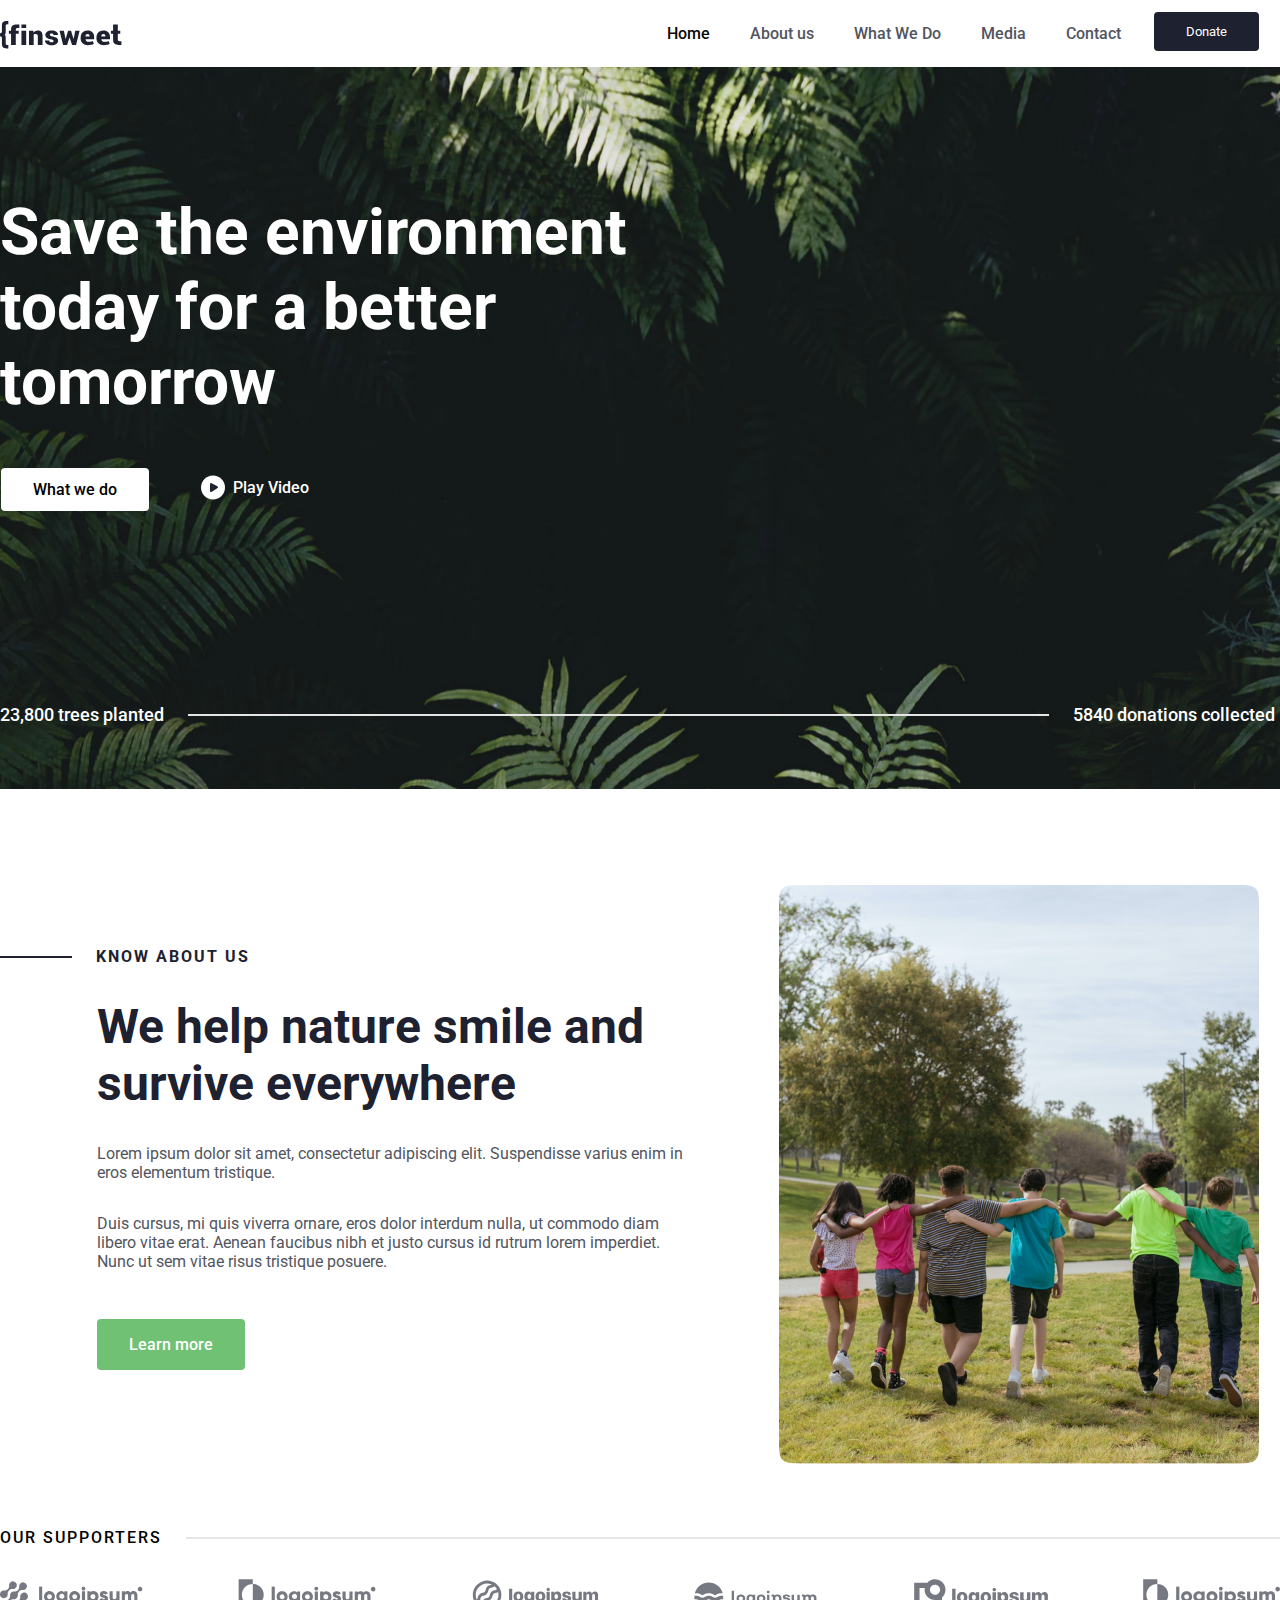
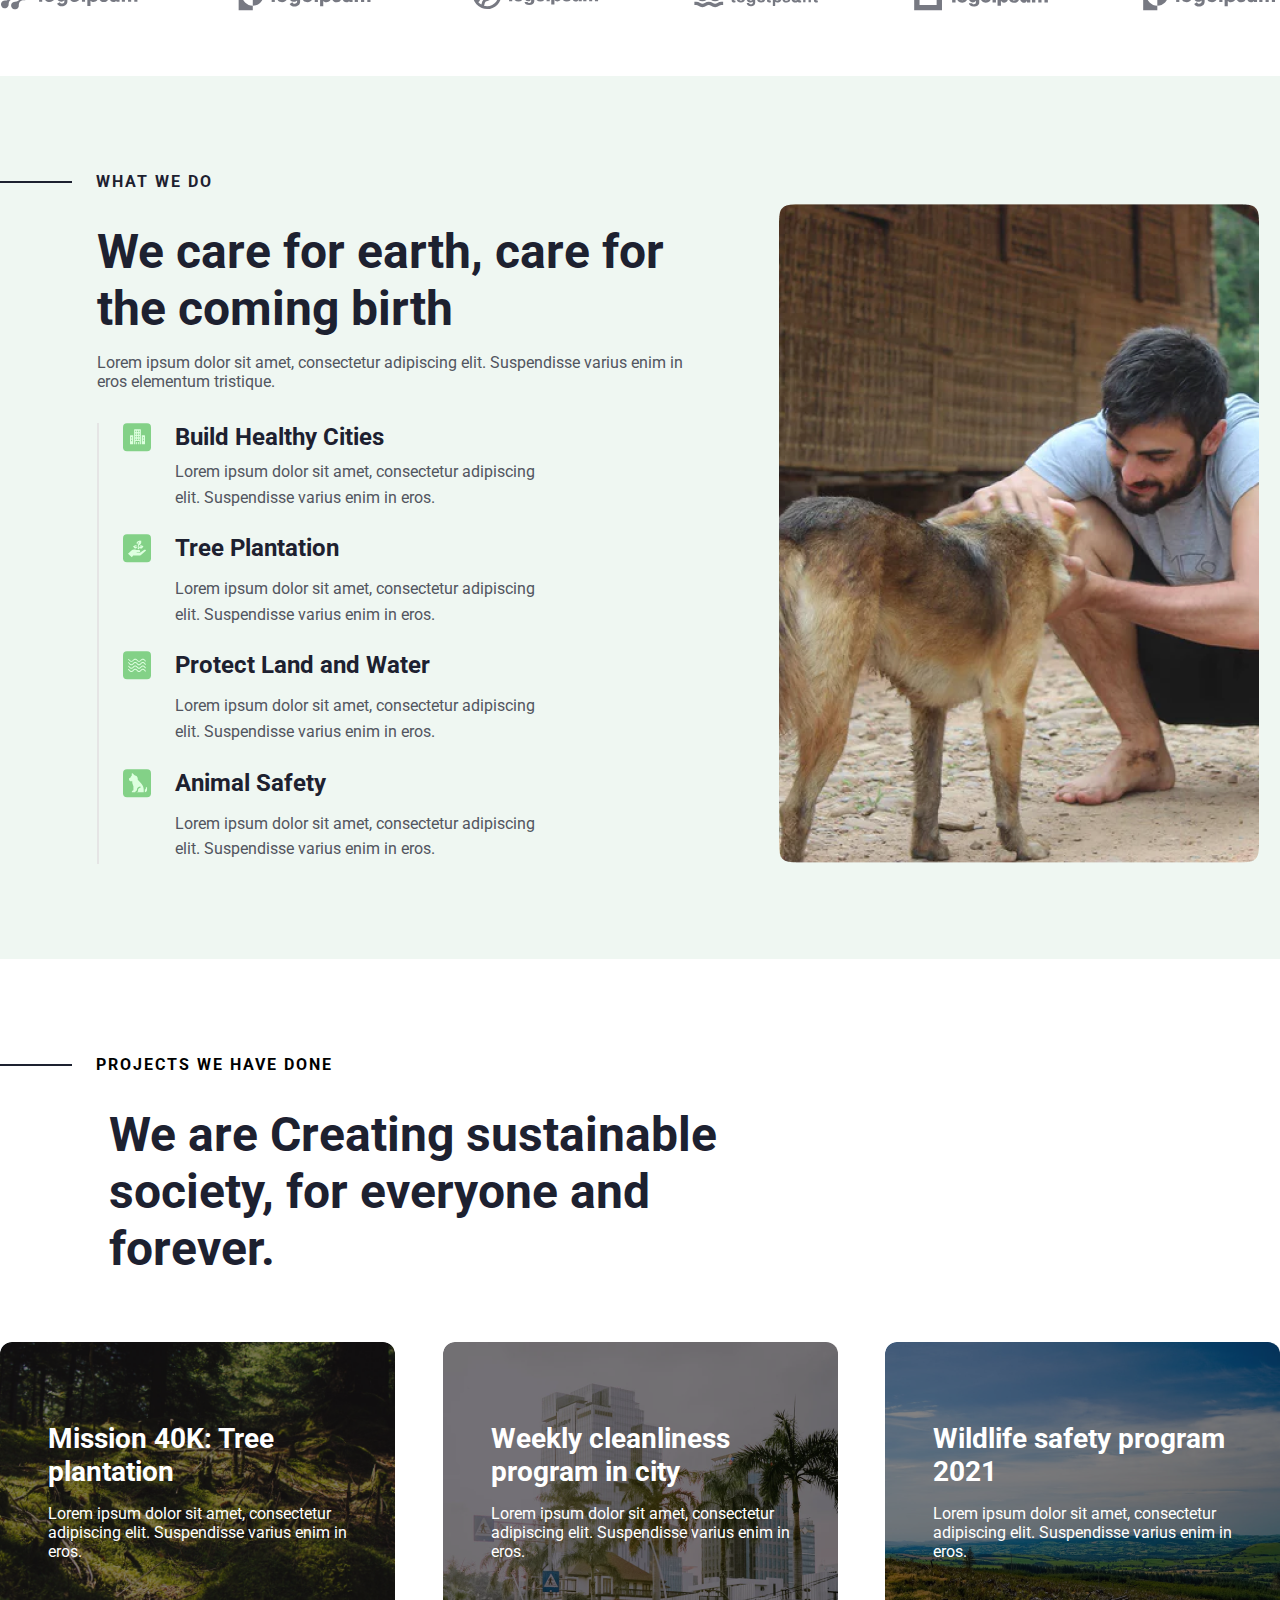
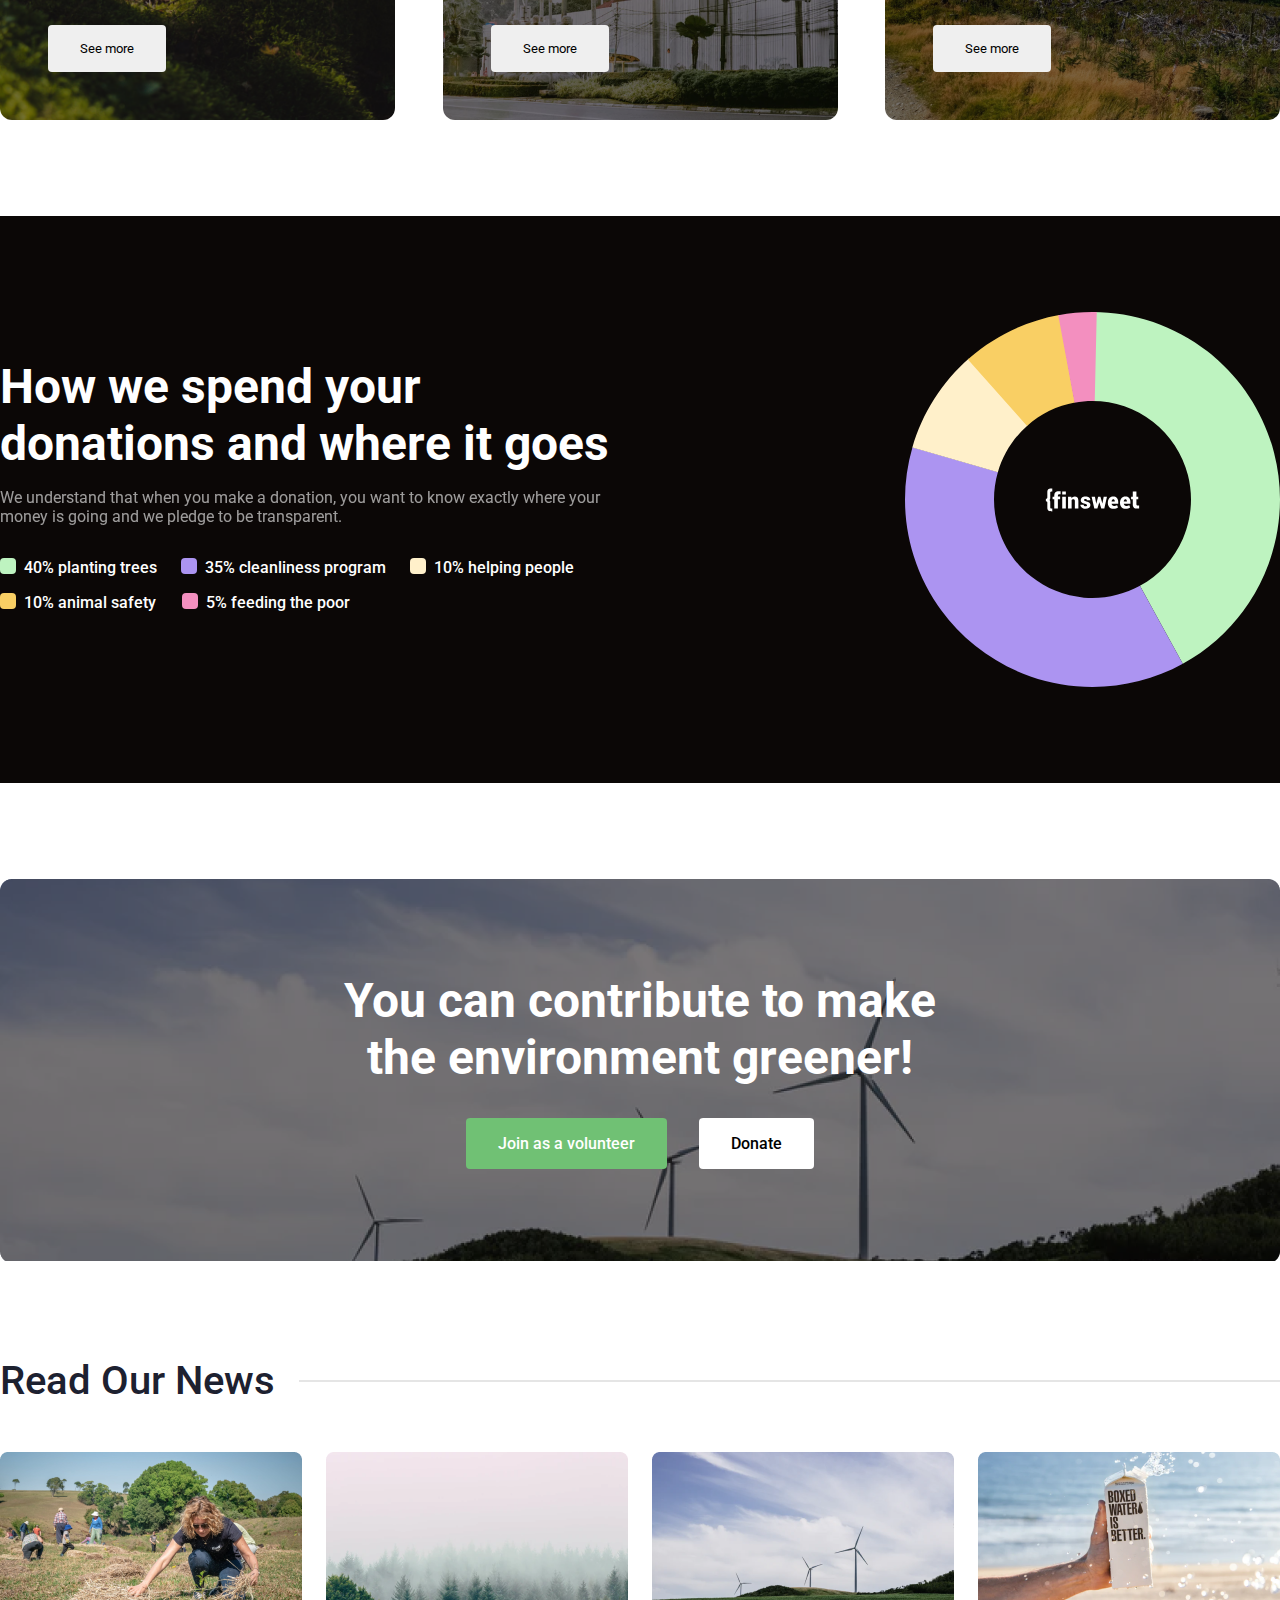
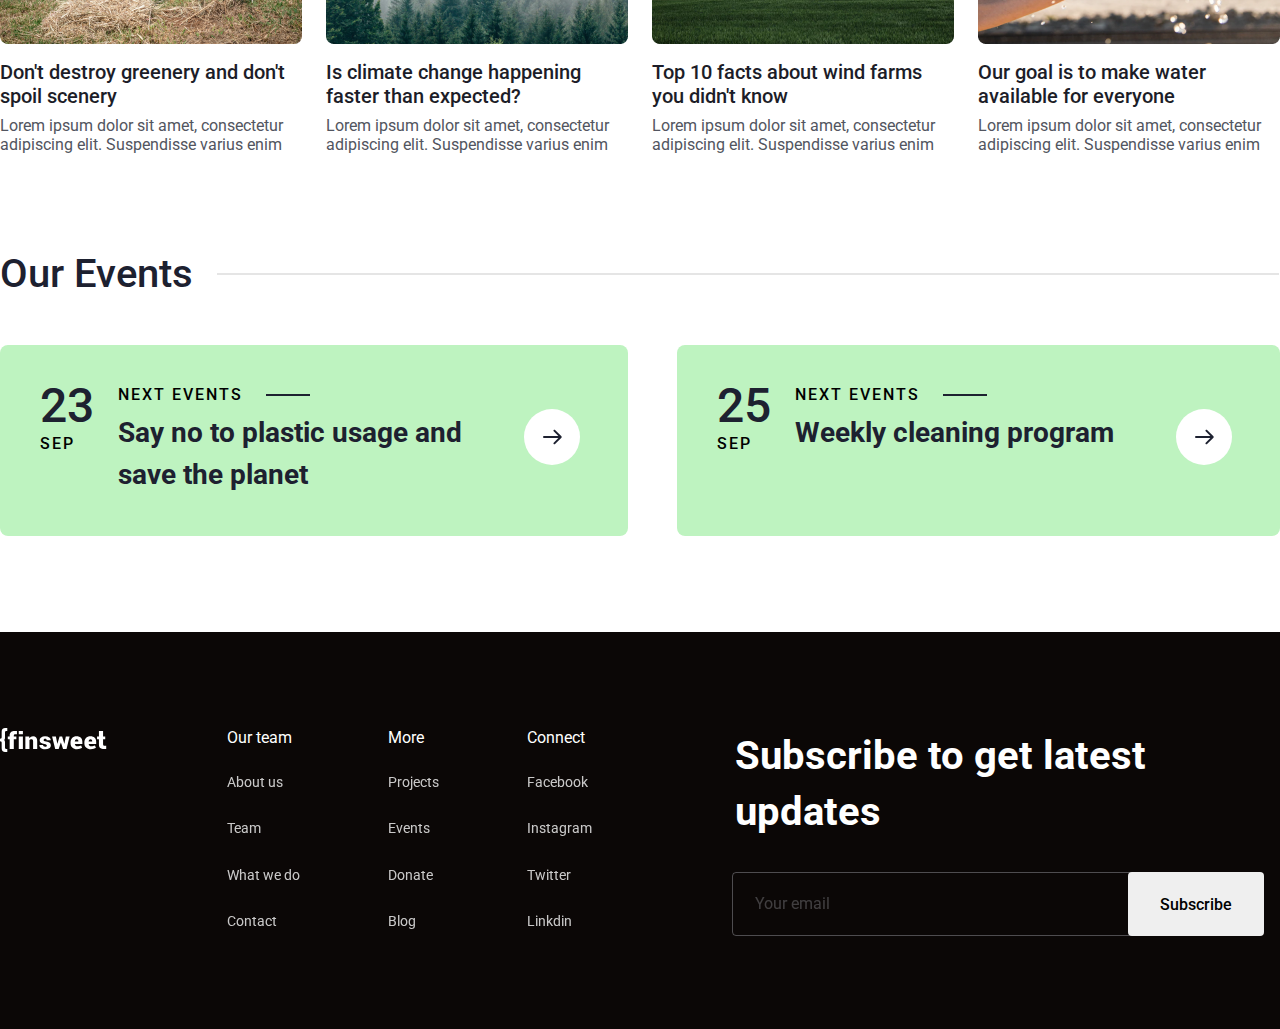
<file: index.html>
<!DOCTYPE html>
<html lang="en">
<head>
    <meta charset="UTF-8">
    <meta http-equiv="X-UA-Compatible" content="IE=edge">
    <meta name="viewport" content="width=device-width, initial-scale=1.0">
    <link rel="stylesheet" href="./css/style.css">
    <link rel="preconnect" href="https://fonts.googleapis.com">
    <link rel="preconnect" href="https://fonts.gstatic.com" crossorigin>
    <link href="https://fonts.googleapis.com/css2?family=Roboto:wght@400;500;700&display=swap" rel="stylesheet">
    <title>Finsweet</title>
</head>
<body> 
    
        <header class="header" id="header">

            <div class="conatiner">

                <div class="header_nav">

                    <div class="nav_logo">

                        <a href="#header"> <img src="./image/1_home_page/header_logo.svg" alt=""></a>

                    </div>

                    <div class="nav_menu">

                        <a href="#header">Home</a>
                        <a href="./about.html">About us</a>
                        <a href="./what_we_do.html">What We Do</a>
                        <a href="./media.html">Media</a>
                        <a href="./contact_us.html">Contact</a>
                        <form action="./donation.html" class="form_btn">      
                            <button>Donate</button>
                            </form> 
            

                    </div>

                </div>

            </div>

            <div class="header_board">

                <div class="conatiner">

                    <div class="board_title">

                        <p>Save the environment <br> today for a better <br> tomorrow</p>
                    
                    </div>

                    <div class="board_buttons">

                        <div class="button_what-we-do btn">

                            <form action="./what_we_do.html">

                                <button>What we do</button>

                            </form>

                        </div>
    
                        <div class="button_play btn">

                            <button><img src="./image/1_home_page/Play icon.svg" alt=""> <p>Play Video</p> </button>

                        </div>

                    </div>

                    <div class="board_footer">

                        <p>23,800 trees planted</p>

                        <div class="board_footer_hr"></div>

                        <p>5840 donations collected</p>

                    </div>

                </div>

            </div>

        </header>

        <main class="know-about">

            <div class="conatiner">

                <div class="upper_know-about">

                    <div class="left_upper">

                        <div class="upper-title_left">

                            <div class="upper-title_left_hr"></div>

                            <p>Know About us</p>

                        </div>

                        <div class="title_left">

                            <h2>We help nature smile and <br> survive everywhere</h2>

                        </div>

                        <div class="subtitle_left">

                            <p class="fp">Lorem ipsum dolor sit amet, consectetur adipiscing elit. Suspendisse varius enim in <br>
                                 eros elementum tristique. </p>
                               
                            <p class="sp"> Duis cursus, mi quis viverra ornare, eros dolor interdum nulla, ut commodo diam <br>
                                 libero vitae erat. Aenean faucibus nibh et justo cursus id rutrum lorem imperdiet. <br>
                                  Nunc ut sem vitae risus tristique posuere.</p>

                        </div>

                        <div class="button_left">

                            <form action="./about.html">

                            <button>Learn more</button>

                        </form>

                        </div>

                    </div>
    
                    <div class="right_upper">
                        
                        <img src="./image/1_home_page/we_help.png" alt="">

                    </div>

                </div>

                <div class="under_know-about">

                    <div class="line_under_know-about">

                        <p>our Supporters</p>
                        <div class="line_hr"></div>
                        
                    </div>

                    <div class="logos_under_know-about">

                        <img src="./image/1_home_page/Logo.svg" alt="">
                        <img src="./image/1_home_page/Logo-1.svg" alt="">
                        <img src="./image/1_home_page/Logo-2.svg" alt="">
                        <img src="./image/1_home_page/Logo-3.svg" alt="">
                        <img src="./image/1_home_page/Logo-4.svg" alt="">
                        <img src="./image/1_home_page/Logo-5.svg" alt="">

                    </div>

                </div>
                
            </div>

        </main>

        <main class="what-we-do">

            <div class="conatiner">

                <div class="what-we-do_boxes">

                    <div class="left_what-we-do">

                        <div class="upper-title_left_we">

                            <div class="upper-title_left_hr_we"></div>

                            <p>What we do</p>

                        </div>

                        <div class="left_what-we-do_title">

                                <h2>We care for earth, care for <br> the coming birth</h2>
                            
                        </div>

                        <div class="subtitle_left_we-do">

                            <p>Lorem ipsum dolor sit amet, consectetur adipiscing elit. Suspendisse varius enim in
                            <br> eros elementum tristique. </p>
        
                        </div>

                        <div class="we-do_list">

                            <div class="we-do_list_left"></div>

                            <div class="we-do_list_right">

                                <ul>
                                    <li class="first_list">

                                        <div class="list_image">
                                            
                                            <img src="./image/1_home_page/Icon-3.svg" alt="">
                                        
                                        </div>

                                        <div class="list_text">

                                            <div class="first_list_title title_list">

                                                <p>Build Healthy Cities</p>

                                            </div>

                                            <div class="first_list_subtitle subtitle_list">

                                                <p>Lorem ipsum dolor sit amet, consectetur adipiscing <br>
                                                    elit. Suspendisse varius enim in eros.</p>

                                            </div>

                                        </div>

                                    </li>

                                    <li class="second_list">

                                        <div class="list_image">

                                            <img src="./image/1_home_page/Icon-2.svg" alt="">

                                        </div>

                                        <div class="list_text">

                                            <div class="second_list_title title_list">

                                                <p>Tree Plantation</p>

                                            </div>

                                            <div class="second_list_subtitle subtitle_list">
                                                
                                                <p>Lorem ipsum dolor sit amet, consectetur adipiscing <br>
                                                    elit. Suspendisse varius enim in eros.</p>

                                            </div>

                                        </div>

                                    </li>

                                    <li class="thrid_list">

                                        <div class="list_image">

                                            <img src="./image/1_home_page/Icon-1.svg"  alt="">

                                        </div>

                                        <div class="list_text">

                                            <div class="thrid_list_title title_list">

                                                <p>Protect Land and Water</p>

                                            </div>

                                            <div class="thrid_list_subtitle subtitle_list">
                                                
                                                <p>Lorem ipsum dolor sit amet, consectetur adipiscing <br>
                                                    elit. Suspendisse varius enim in eros.</p>

                                            </div>

                                        </div>

                                    </li>

                                    <li class="fourth_list">

                                        <div class="list_image">

                                            <img src="./image/1_home_page/Icon.svg" alt="">

                                        </div>

                                        <div class="list_text">

                                            <div class="fourth_list_title title_list">

                                                <p>Animal Safety</p>
        
                                            </div>
        
                                            <div class="fourth_list_subtitle subtitle_list">
                                                
                                                <p>Lorem ipsum dolor sit amet, consectetur adipiscing <br>
                                                    elit. Suspendisse varius enim in eros.</p>
        
                                            </div>

                                        </div>
                                
                                    </li>

                                </ul>

                            </div>
                        
                        </div>

                    </div>

                    <div class="right_what-we-do">

                        <img src="./image/1_home_page/we_care.png" alt="">

                    </div>

                </div>

            </div>

        </main>

        <main class="creating">

            <div class="conatiner">

                <div class="upper_creating">

                    <div class="upper-title_creating">

                        <div class="upper-title_hr_creating"></div>

                        <p>Projects we have done</p>

                    </div>

                    <div class="upper_main_title">

                        <h2>We are Creating sustainable <br>
                             society, for everyone and <br>
                              forever.</h2>

                    </div>

                </div>

            

                <div class="under_creating">

                    <div class="creating_boxes">

                        <div class="creating_boxes_first box_all">

                            <div class="creating_boxes_title">

                                <h3>Mission 40K: Tree <br> plantation</h3>

                            </div>

                            <div class="creating_boxes_subtitle">

                                <p>Lorem ipsum dolor sit amet, consectetur <br>
                                    adipiscing elit. Suspendisse varius enim in <br>
                                    eros.</p>

                            </div>

                            <div class="creating_boxes_button">

                                <form action="./project.html">

                                    <button>See more</button>
        
                                </form>

                            </div>

                        </div>

                        <div class="creating_boxes_second box_all">

                            <div class="creating_boxes_title">

                                <h3>Weekly cleanliness <br> program in city</h3>

                            </div>

                            <div class="creating_boxes_subtitle">

                                <p>Lorem ipsum dolor sit amet, consectetur <br>
                                    adipiscing elit. Suspendisse varius enim in <br>
                                    eros.</p>

                            </div>

                            <div class="creating_boxes_button">

                                <form action="./project.html">

                                    <button>See more</button>
        
                                </form>

                            </div>

                        </div>

                        <div class="creating_boxes_thrid box_all">

                            <div class="creating_boxes_title ">

                                <h3>Wildlife safety program <br> 2021</h3>

                            </div>

                            <div class="creating_boxes_subtitle">

                                <p>Lorem ipsum dolor sit amet, consectetur <br>
                                    adipiscing elit. Suspendisse varius enim in <br>
                                    eros.</p>

                            </div>

                            <div class="creating_boxes_button">

                                <form action="./project.html">

                                    <button>See more</button>
        
                                </form>

                            </div>

                        </div>

                    </div>

                </div>

            </div>

        </main>

        <main class="spend">

            <div class="conatiner">

                <div class="spend_container">

                    <div class="spend-left">

                        <div class="spend_title">

                            <h2>How we spend your <br> donations and where it goes</h2>

                        </div>

                        <div class="spend_subtitle">

                            <p>We understand that when you make a donation, you want to know exactly where your <br>
                                money is going and we pledge to be transparent.</p>

                        </div>

                        <div class="spend_list">

                            <div class="spend_list-upper">

                                <div class="spend_color-first box-all-color">

                                    <div class="color-box-first box-color"></div>

                                    <p>40% planting trees</p>
                                    
                                </div>

                                <div class="spend_color-second box-all-color">

                                    <div class="color-box-second box-color"></div>

                                    <p>35% cleanliness program</p>
                                    
                                </div>

                                <div class="spend_color-thrid box-all-color">

                                    <div class="color-box-thrid box-color"></div>

                                    <p>10% helping people</p>
                                    
                                </div>

                            </div>

                            <div class="spend_list_under">

                                <div class="spend_color-fourth box-all-color">

                                    <div class="color-box-fourth box-color"></div>
        
                                    <p>10% animal safety</p>
                                    
                                </div>

                                <div class="spend_color-fifth box-all-color">

                                    <div class="color-box-fifth box-color"></div>
        
                                    <p>5% feeding the poor</p>
                                    
                                </div>

                            </div>

                        </div>

                    </div>

                    <div class="spend_right">

                        <img src="./image/1_home_page/Chart.svg" alt="">

                    </div>

            </div>

            </div>

        </main>

        <main class="contribute">

            <div class="conatiner">

                <div class="contribute_image">

                    <div class="contribute_image_title">
                        
                        <h2>You can contribute to make <br> the environment greener!</h2>

                    </div>

                    <div class="contribute_image_buttons">

                        <div class="contribute_image_buttons_volunteer">

                            <form action="" class="open-popup">

                                <button>Join as a volunteer</button>
        
                                </form>
                        </div>

                        <div class="contribute_image_buttons_donate">

                            <form action="./donation.html" class="Donate_button_link">

                                <button>Donate</button>
        
                                </form>
                            
                        </div>

                    </div>

                </div>

                <div class="contribute_news">

                    <div class="contribute_news_upper">

                        <div class="contribute_news_title">

                            <p>Read Our News</p>

                        </div>

                        <div class="contribute_news_hr"></div>

                    </div>

                    <div class="contribute_news_container">

                        <a href="./blog.html"> <div class="contribute_news_container_box-1 boxes_news">

                            <img src="./image/1_home_page/Thumbnail-3.png" alt="">

                            <div class="contribute_news_container_box-1_title news_title">

                                <h4>Don't destroy greenery and don't <br>
                                     spoil scenery</h4>
                                
                            </div>

                            <div class="contribute_news_container_box-1_subtitle news_subtitle">

                                <p>Lorem ipsum dolor sit amet, consectetur <br>
                                     adipiscing elit. Suspendisse varius enim</p>

                            </div>

                        </div> </a>

                        <a href="./blog.html"> <div class="contribute_news_container_box-2 boxes_news">

                            <img src="./image/1_home_page/Thumbnail-2.png" alt="">

                            <div class="contribute_news_container_box-2_title news_title">

                                <h4> Is climate change happening <br>
                                     faster than expected?</h4>

                            </div>

                            <div class="contribute_news_container_box-2_subtitle news_subtitle">
                                
                                <p>Lorem ipsum dolor sit amet, consectetur <br>
                                    adipiscing elit. Suspendisse varius enim</p>

                            </div>

                        </div> </a>

                       <a href="./blog.html"> <div class="contribute_news_container_box-3 boxes_news">

                            <img src="./image/1_home_page/Thumbnail-1.png" alt="">

                            <div class="contribute_news_container_box-3_title news_title">

                                <h4>Top 10 facts about wind farms <br>
                                     you didn't know</h4>

                            </div>

                            <div class="contribute_news_container_box-3_subtitle news_subtitle">
                                
                                <p>Lorem ipsum dolor sit amet, consectetur <br>
                                    adipiscing elit. Suspendisse varius enim</p>

                            </div>

                        </div> </a>

                        <a href="./blog.html"> <div class="contribute_news_container_box-4 boxes_news">

                            <img src="./image/1_home_page/Thumbnail.png" alt="">

                            <div class="contribute_news_container_box-4_title news_title">

                                <h4>Our goal is to make water <br>
                                     available for everyone</h4>

                            </div> 

                            <div class="contribute_news_container_box-4_subtitle news_subtitle">
                                
                                <p>Lorem ipsum dolor sit amet, consectetur <br>
                                    adipiscing elit. Suspendisse varius enim</p>

                            </div>

                        </div> </a>

                    </div>

                </div>

                <div class="contribute_events">

                    <div class="contribute_events_upper">

                        <div class="contribute_event_upper_title">

                            <p>Our Events</p>

                        </div>

                        <div class="contribute_event_upper_hr">

                            

                        </div>

                    </div>

                    <div class="contribute_events_block">

                        <div class="contribute_events_block_first event_box">

                            <div class="contribute_events_block_first_date event_date">

                                <div class="contribute_events_block_first_date_upper event_date_upper">

                                    <p>23</p>

                                </div>

                                <div class="contribute_events_block_first_date_under event_date_under">

                                    <p>SEP</p>

                                </div>

                            </div>

                            <div class="event-name">

                                <div class="contribute_events_block_first_next-event block_next-event">

                                    <p>Next Events</p>

                                    <div class="event_name_hr"></div>

                                </div>

                                <div class="contribute_events_block_first_name event_name">

                                    <h3>Say no to plastic usage and <br>
                                        save the planet</h3>

                                </div>

                            </div>

                            <div class="contribute_events_block_first_arrow event_arrow">

                                <a href="./event.html"><img src="./image/1_home_page/Arrow button.svg" alt=""></a>

                            </div>

                        </div> 

                         <div class="contribute_events_block_second event_box">

                            <div class="contribute_events_block_first_date event_date">

                                <div class="contribute_events_block_second_date_upper event_date_upper">

                                    <p>25</p>

                                </div>

                                <div class="contribute_events_block_second_date_under event_date_under">
                                    
                                    <p>SEP</p>

                                </div>

                            </div>

                            <div class="event-name">

                                <div class="contribute_events_block_second_next-event block_next-event">

                                    <p>Next Events</p>

                                    <div class="event_name_hr"></div>

                                </div>

                                <div class="contribute_events_block_first_name event_name">

                                    <h3>Weekly cleaning program</h3>

                                </div>

                            </div>

                            <div class="contribute_events_block_first_arrow event_arrow">

                                <a href="./event.html"><img src="./image/1_home_page/Arrow button.svg" alt=""></a>

                            </div>

                        </div> 

                    </div>

                </div>

            </div>

        </main>

        <footer class="footer" id="footer">

            <div class="conatiner footer_box">

                <div class="footer_logo">

                    <img src="./image/1_home_page/footer_logo.svg" alt="">

                </div>

                <div class="footer_info">

                    <div class="footer_info_our-team info_box">

                        <ul>
                            <li> Our team </li>
                            <li> <a href="./about.html">About us</a> </li>
                            <li> <a href="./about.html#team_link">Team</a> </li>
                            <li> <a href="./what_we_do.html#environment_wwd">What we do</a> </li>
                            <li> <a href="./contact_us.html">Contact</a> </li>
                        </ul>

                    </div>

                    <div class="footer_info_more info_box">

                        <ul>
                            <li> More </li>
                            <li> <a href="./project.html">Projects</a> </li>
                            <li> <a href="./event.html">Events</a> </li>
                            <li> <a href="./donation.html">Donate</a> </li>
                            <li> <a href="./blog.html">Blog</a> </li>
                        </ul>

                    </div>

                    <div class="footer_info_connect info_box">

                        <ul>
                            <li> Connect </li>
                            <li> <a href="">Facebook</a> </li>
                            <li> <a href="">Instagram</a> </li>
                            <li> <a href="">Twitter</a> </li>
                            <li> <a href="">Linkdin</a> </li>
                        </ul>

                    </div> 

                </div>


                <div class="footer_mail">

                    <div class="footer_mail_title">

                        <p>Subscribe to get latest <br>
                             updates</p>

                    </div>

                    <div class="footer_mail_input">

                        <input type="email" placeholder="Your email">

                        <button>Subscribe</button>

                    </div>

                </div>

            </div>

        </footer>

        <div class="popup__bg"> 

            <form class="popup">
    
                <img src="./image/1_home_page/Close button.svg" class="close-popup">
                
                <div class="popup_title">
    
                    <div class="popup_title_upper">
    
                        <p>Join as a volunteer</p>
    
                    </div>
    
                    <div class="popup_title_sub">
    
                        <p>Lorem ipsum dolor sit amet, consectetur adipiscing elit. Suspen varius enim in eros <br>
                            elementum tristique. </p>
    
                    </div>
    
                </div>
    
                <div class="popup_input">
    
                    <div class="popup_input_upper">
    
                        <div class="popup_input_upper_first-name">
    
                            <p class="popup_text">First Name</p>
    
                            <input type="text" >
    
                        </div>
    
                        <div class="popup_input_upper_last-name">
    
                            <p class="popup_text">Last Name</p>
    
                            <input type="text" >
    
                        </div>
    
                    </div>
    
                    <div class="popup_input_under">
    
                        <div class="popup_input_under-mail">
    
                            <p class="popup_text">Email Id</p>
    
                            <input type="email" >
    
                        </div>
    
                        <div class="popup_input_under_message">
    
                            <p class="popup_text">Message</p>
    
                            <input type="text" placeholder="Type your Messege">
    
                        </div>
    
                    </div>
    
                </div>
    
                <button type="submit">Send message</button>
                
            </form>
        </div>  

        <script>
            let popupBg = document.querySelector('.popup__bg'); // Фон попап окна
                let popup = document.querySelector('.popup'); // Само окно
                let openPopupButtons = document.querySelectorAll('.open-popup'); // Кнопки для показа окна
                let closePopupButton = document.querySelector('.close-popup'); // Кнопка для скрытия окна
                
                openPopupButtons.forEach((button) => { // Перебираем все кнопки
                    button.addEventListener('click', (e) => { // Для каждой вешаем обработчик событий на клик
                        e.preventDefault(); // Предотвращаем дефолтное поведение браузера
                        popupBg.classList.add('active'); // Добавляем класс 'active' для фона
                        popup.classList.add('active'); // И для самого окна
                    })
                });
                
                closePopupButton.addEventListener('click',() => { // Вешаем обработчик на крестик
                    popupBg.classList.remove('active'); // Убираем активный класс с фона
                    popup.classList.remove('active'); // И с окна
                });
                document.addEventListener('click', (e) => { // Вешаем обработчик на весь документ
                    if(e.target === popupBg) { // Если цель клика - фот, то:
                        popupBg.classList.remove('active'); // Убираем активный класс с фона
                        popup.classList.remove('active'); // И с окна
                    }
                });
                    </script>

</body>
</html>
</file>
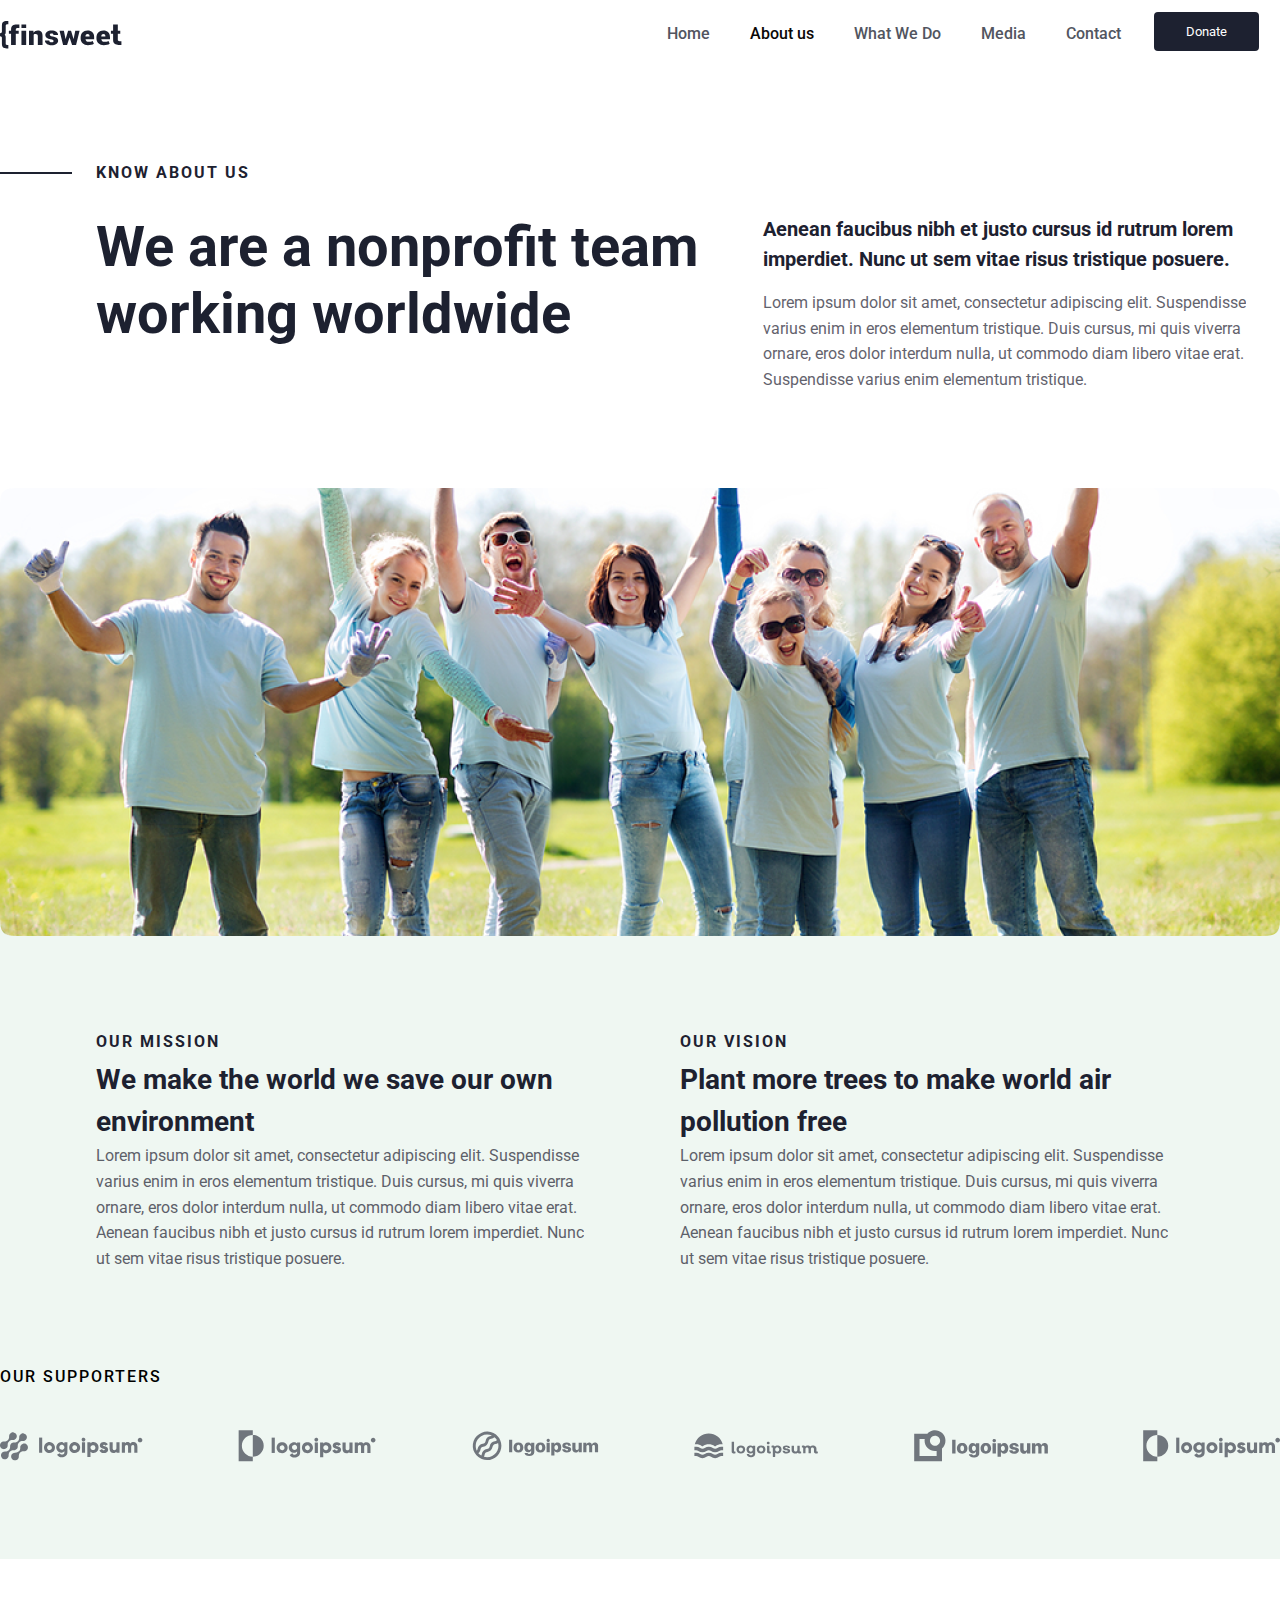
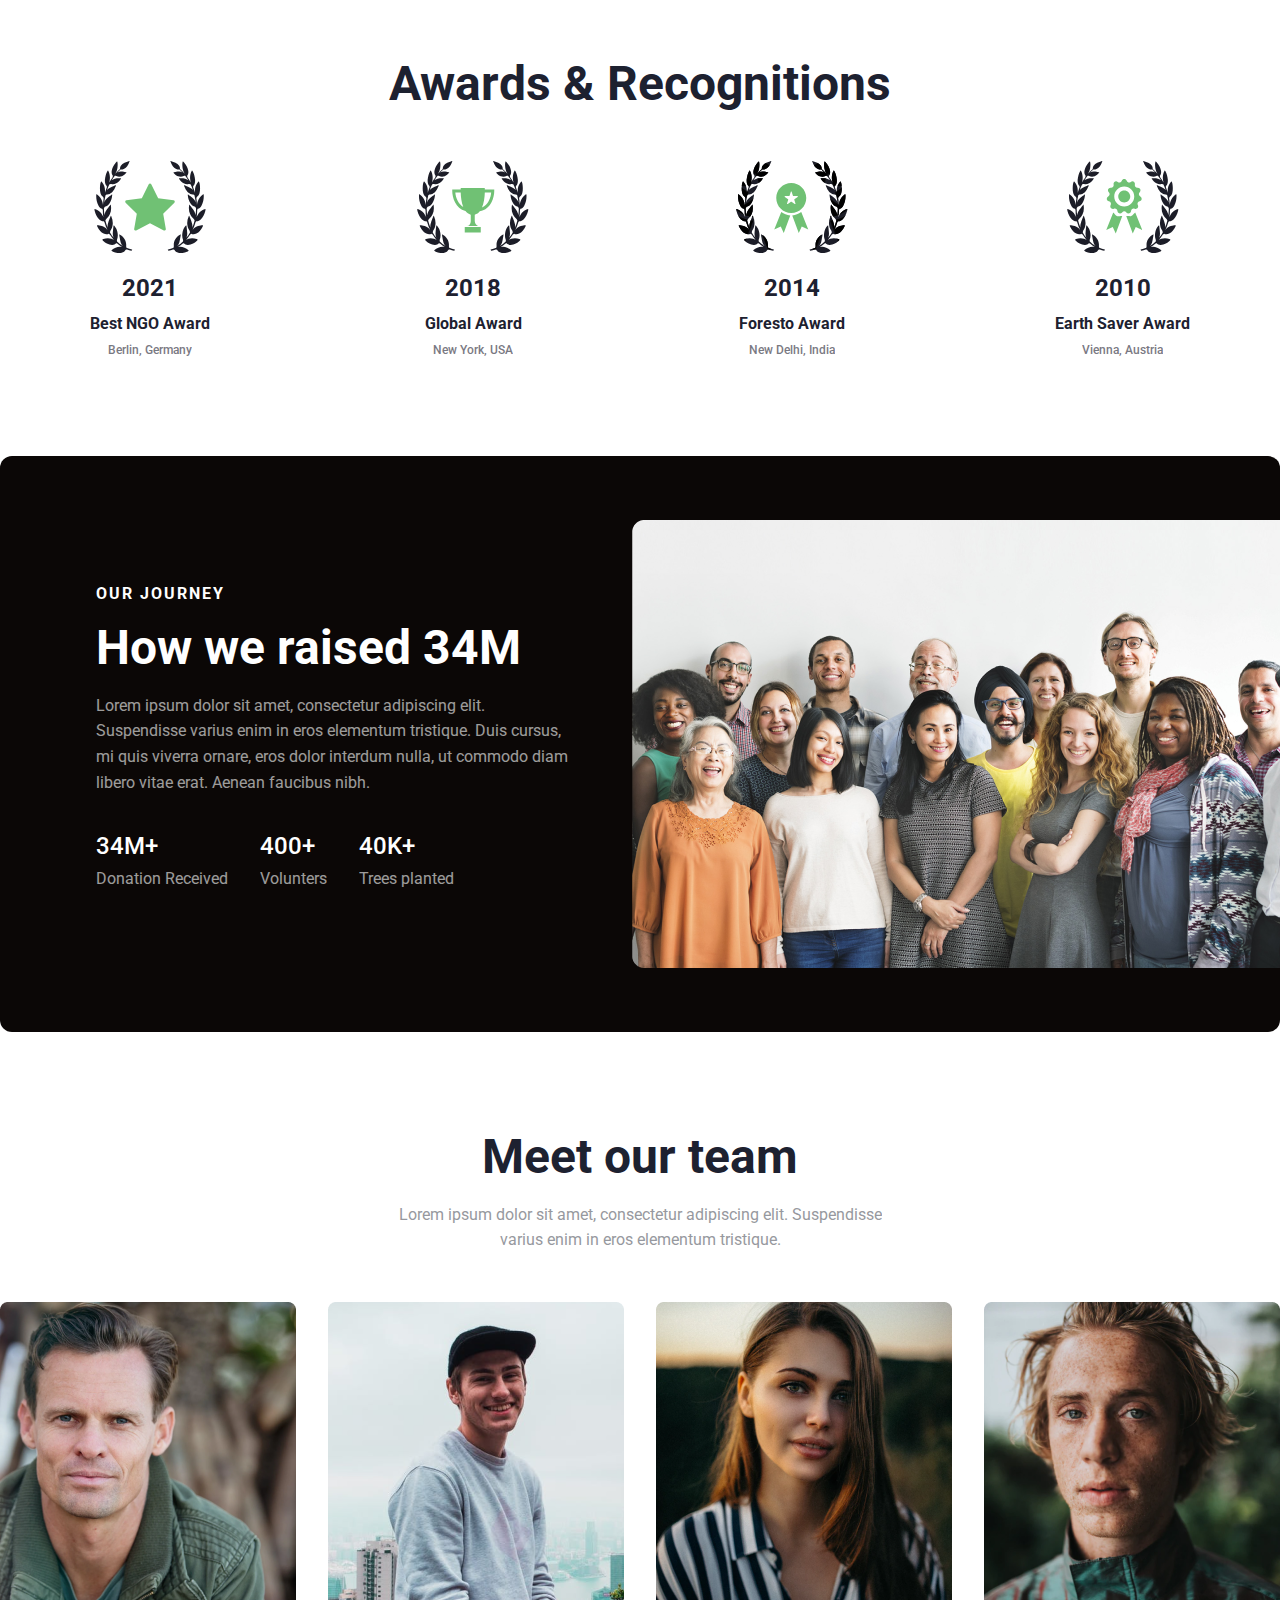
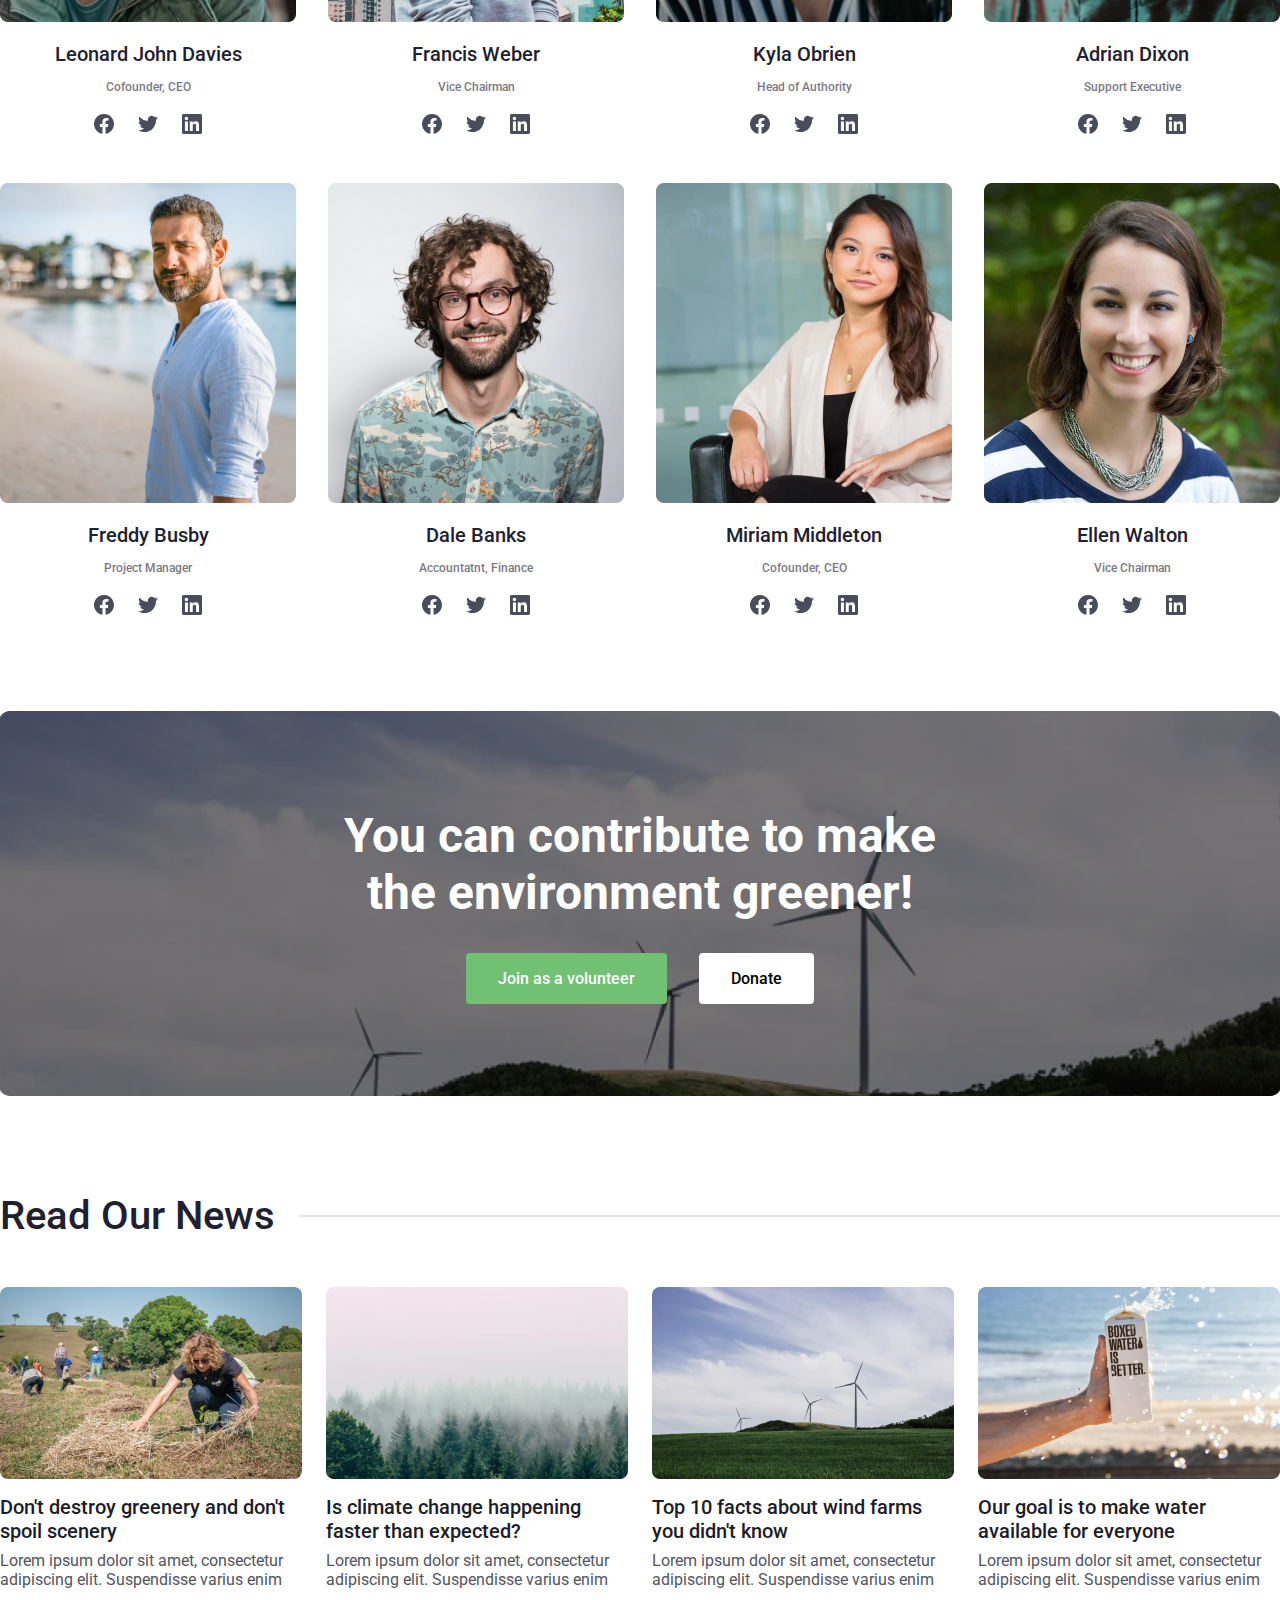
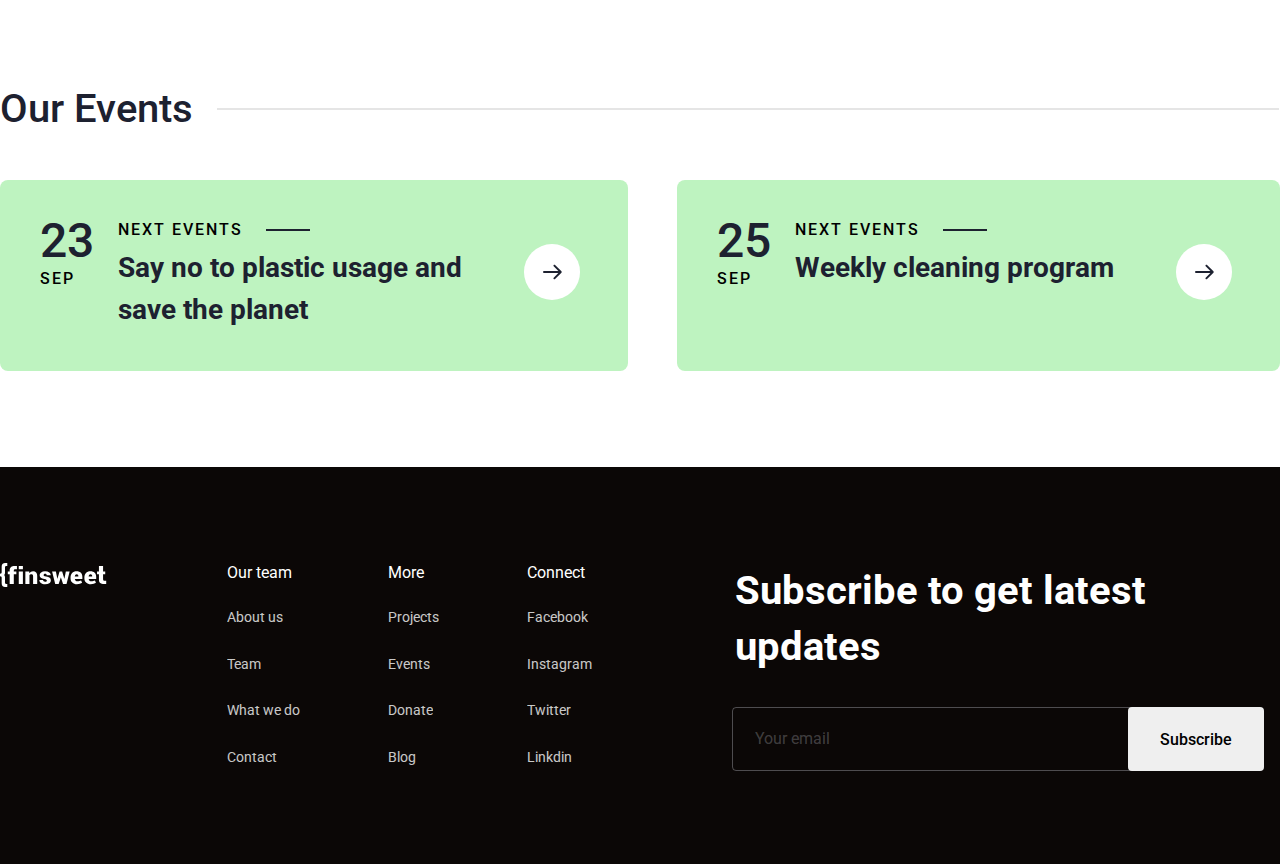
<file: about.html>
<!DOCTYPE html>
<html lang="en">
<head>
    <meta charset="UTF-8">
    <meta http-equiv="X-UA-Compatible" content="IE=edge">
    <meta name="viewport" content="width=device-width, initial-scale=1.0">
    <link rel="stylesheet" href="./css/2 about us/style.css">
    <link rel="preconnect" href="https://fonts.googleapis.com">
    <link rel="preconnect" href="https://fonts.gstatic.com" crossorigin>
    <link href="https://fonts.googleapis.com/css2?family=Roboto:wght@400;500;700&display=swap" rel="stylesheet">
    <title>About us</title>
</head>
<body>
    
    <header class="header" id="header">

        <div class="conatiner">

            <div class="header_nav">

                <div class="nav_logo">

                   <a href="./index.html"> <img src="./image/1_home_page/header_logo.svg" alt=""></a>

                </div>

                <div class="nav_menu">

                    <a href="./index.html">Home</a>
                    <a href="./about.html">About us</a>
                    <a href="./what_we_do.html">What We Do</a>
                    <a href="./media.html">Media</a>
                    <a href="./contact_us.html">Contact</a>
                    <form action="./donation.html" class="form_btn">      
                        <button>Donate</button>
                        </form> 
        

                </div>

            </div>

        </div>

    </header>

    <main class="about-us">

        <div class="conatiner">

            <div class="upper-title_left">

                <div class="upper-title_left_hr"></div>

                <p>Know About us</p>

            </div>

            <div class="about-us_box">

                <div class="about-us_box_title">

                    <h1>We are a nonprofit team <br>
                         working worldwide</h1>

                </div>

                <div class="about-us_box_subtitle">

                    <div class="about-us_box_subtitle_upper">

                        <p>Aenean faucibus nibh et justo cursus id rutrum lorem <br>
                             imperdiet. Nunc ut sem vitae risus tristique posuere.</p>

                    </div>

                    <div class="about-us_box_subtitle_under">

                        <p>Lorem ipsum dolor sit amet, consectetur adipiscing elit. Suspendisse <br>
                            varius enim in eros elementum tristique. Duis cursus, mi quis viverra <br>
                            ornare, eros dolor interdum nulla, ut commodo diam libero vitae erat. <br>
                            Suspendisse varius enim elementum tristique.</p>

                    </div>

                </div>

            </div>

            <div class="about-us_image">

                <img src="./image/2 about us/BG.png" alt="">

            </div>

        </div>

    </main>

    <main class="mission">

        <div class="conatiner">

            <div class="mission_side">

                <div class="mission_left mission_blocks">


                    <div class="mission_left_uppertitle mission_uppertitles">

                        <p>our mission</p>

                    </div>

                    <div class="mission_left_title mission_titles">

                        <h3>We make the world we save our own <br>
                             environment</h3>

                    </div>

                    <div class="mission_left_subtitle mission_subtitles">

                        <p>Lorem ipsum dolor sit amet, consectetur adipiscing elit. Suspendisse <br>
                            varius enim in eros elementum tristique. Duis cursus, mi quis viverra <br>
                            ornare, eros dolor interdum nulla, ut commodo diam libero vitae erat. <br>
                            Aenean faucibus nibh et justo cursus id rutrum lorem imperdiet. Nunc <br>
                            ut sem vitae risus tristique posuere.</p>

                    </div>


                </div>

                <div class="mission_right mission_blocks">

                    <div class="mission_left_uppertitle mission_uppertitles">

                        <p>our Vision</p>

                    </div>

                    <div class="mission_left_title mission_titles">

                        <h3>Plant more trees to make world air <br>
                             pollution free</h3>

                    </div>

                    <div class="mission_left_subtitle mission_subtitles">

                        <p>Lorem ipsum dolor sit amet, consectetur adipiscing elit. Suspendisse <br>
                            varius enim in eros elementum tristique. Duis cursus, mi quis viverra <br>
                            ornare, eros dolor interdum nulla, ut commodo diam libero vitae erat. <br>
                            Aenean faucibus nibh et justo cursus id rutrum lorem imperdiet. Nunc <br>
                            ut sem vitae risus tristique posuere.</p>

                    </div>

                </div>

            </div>

            <div class="mission_under">

                <div class="mission_under_supports">

                    <p>our Supporters</p>
                    
                </div>

                <div class="mission_under_logos">

                    <img src="./image/1_home_page/Logo.svg" alt="">
                    <img src="./image/1_home_page/Logo-1.svg" alt="">
                    <img src="./image/1_home_page/Logo-2.svg" alt="">
                    <img src="./image/1_home_page/Logo-3.svg" alt="">
                    <img src="./image/1_home_page/Logo-4.svg" alt="">
                    <img src="./image/1_home_page/Logo-5.svg" alt="">

                </div>

            </div>

        </div>

    </main>

    <main class="awards">

        <div class="conatiner">

            <div class="awards_images">

                <div class="awards_images_title">

                    <h2>Awards & Recognitions   </h2>

                </div>

                <div class="awards_images_pictures">

                    <div class="awards_images_pictures_first">

                        <img src="./image/2 about us/Award badge-3.svg" alt="">
                        <p class="award_date">2021</p>
                        <p class="award_name">Best NGO Award</p>
                        <p class="avard_place">Berlin, Germany</p>

                    </div>

                    <div class="awards_images_pictures_second">

                        <img src="./image/2 about us/Award badge.svg" alt="">
                        <p class="award_date">2018</p>
                        <p class="award_name">Global Award</p>
                        <p class="avard_place">New York, USA</p>

                    </div>

                    <div class="awards_images_pictures_thrid">

                        <img src="./image/2 about us/Award badge-1.svg" alt="">
                        <p class="award_date">2014</p>
                        <p class="award_name">Foresto Award</p>
                        <p class="avard_place">New Delhi, India</p>

                    </div>

                    <div class="awards_images_pictures_fourth">

                        <img src="./image/2 about us/Award badge-2.svg" alt="">
                        <p class="award_date">2010</p>
                        <p class="award_name">Earth Saver Award</p>
                        <p class="avard_place">Vienna, Austria</p>

                    </div>

                </div>

            </div>

            <div class="awards_raised">

                <div class="awards_raised_left">

                    <div class="awards_raised_left_uppertitle">

                        <p>OUR JOURNEY </p>

                    </div>

                    <div class="awards_raised_left_title">

                        <h2>How we raised 34M</h2>

                    </div>

                    <div class="awards_raised_left_subtitle">

                        <p>Lorem ipsum dolor sit amet, consectetur adipiscing elit. <br>
                            Suspendisse varius enim in eros elementum tristique. Duis cursus, <br>
                            mi quis viverra ornare, eros dolor interdum nulla, ut commodo diam <br>
                            libero vitae erat. Aenean faucibus nibh.</p>

                    </div> 

                    <div class="awards_raised_left_numbers">

                        <div class="awards_raised_left_numbers_1 r_num">

                            <div class="r_num_upper">

                                <p>34M+</p>

                            </div>

                            <div class="r_num_under">

                                <p>Donation Received</p>

                            </div>

                        </div>

                        <div class="awards_raised_left_numbers_2 r_num">

                            <div class="r_num_upper">

                                <p>400+</p>

                            </div>

                            <div class="r_num_under">

                                <p>Volunters</p>

                            </div>

                        </div>

                        <div class="awards_raised_left_numbers_3 r_num">

                            <div class="r_num_upper">

                                <p>40K+</p>

                            </div>

                            <div class="r_num_under">

                                <p>Trees planted</p>

                            </div>

                        </div>

                    </div>

                </div>

                <div class="awards_raised_right">

                    <img src="./image/2 about us/how_we_raised.png" alt="">

                </div>

            </div>

            <div class="awards_team" id="team_link">

                <div class="awards_team_upper">

                    <h2>Meet our team</h2>

                    <p>Lorem ipsum dolor sit amet, consectetur adipiscing elit. Suspendisse <br>
                        varius enim in eros elementum tristique.</p>

                </div>

                <div class="awards_team_blocks">

                    <div class="awards_team_blocks_upper team_blocks_side">

                        <div class="awards_team_blocks_upper_1 block_team">

                            <div class="block_team_image">

                                <img src="./image/2 about us/Image.png" alt="">

                            </div>

                            <div class="block_team_name">

                                <p>Leonard John Davies</p>

                            </div>

                            <div class="block_team_post">

                                <p>Cofounder, CEO</p>

                            </div>

                            <div class="block_team_social">

                                <a href=""><img src="./image/2 about us/Facebook/Negative.svg" alt=""></a>
                                <a href=""><img src="./image/2 about us/Twitter/Negative.svg" alt=""></a>
                                <a href=""><img src="./image/2 about us/LinkedIn/Negative.svg" alt=""></a>

                            </div>

                        </div>

                        <div class="awards_team_blocks_upper_2 block_team">
                            
                            <div class="block_team_image">

                                <img src="./image/2 about us/Image-2.png" alt="">

                            </div>

                            <div class="block_team_name">

                                <p>Francis Weber</p>

                            </div>

                            <div class="block_team_post">

                                <p>Vice Chairman</p>

                            </div>

                            <div class="block_team_social">

                                <a href=""><img src="./image/2 about us/Facebook/Negative.svg" alt=""></a>
                                <a href=""><img src="./image/2 about us/Twitter/Negative.svg" alt=""></a>
                                <a href=""><img src="./image/2 about us/LinkedIn/Negative.svg" alt=""></a>

                            </div>

                        </div>

                        <div class="awards_team_blocks_upper_3 block_team">
                            
                            <div class="block_team_image">
                                
                                <img src="./image/2 about us/Image-4.png" alt="">

                            </div>

                            <div class="block_team_name">

                                <p>Kyla Obrien</p>

                            </div>

                            <div class="block_team_post">

                                <p>Head of Authority</p>

                            </div>

                            <div class="block_team_social">

                                <a href=""><img src="./image/2 about us/Facebook/Negative.svg" alt=""></a>
                                <a href=""><img src="./image/2 about us/Twitter/Negative.svg" alt=""></a>
                                <a href=""><img src="./image/2 about us/LinkedIn/Negative.svg" alt=""></a>

                            </div>

                        </div>

                        <div class="awards_team_blocks_upper_4 block_team">
                            
                            <div class="block_team_image">

                                <img src="./image/2 about us/Image-6.png" alt="">

                            </div>

                            <div class="block_team_name">

                                <p>Adrian Dixon</p>

                            </div>

                            <div class="block_team_post">

                                <p>Support Executive</p>

                            </div>

                            <div class="block_team_social">

                                <a href=""><img src="./image/2 about us/Facebook/Negative.svg" alt=""></a>
                                <a href=""><img src="./image/2 about us/Twitter/Negative.svg" alt=""></a>
                                <a href=""><img src="./image/2 about us/LinkedIn/Negative.svg" alt=""></a>

                            </div>

                        </div>

                    </div>

                    <div class="awards_team_blocks_under team_blocks_side">

                        <div class="awards_team_blocks_under_1 block_team">

                            <div class="block_team_image">

                                <img src="./image/2 about us/Image-1.png" alt="">

                            </div>

                            <div class="block_team_name">

                                <p>Freddy Busby</p>

                            </div>

                            <div class="block_team_post">

                                <p>Project Manager</p>

                            </div>

                            <div class="block_team_social">

                                <a href=""><img src="./image/2 about us/Facebook/Negative.svg" alt=""></a>
                                <a href=""><img src="./image/2 about us/Twitter/Negative.svg" alt=""></a>
                                <a href=""><img src="./image/2 about us/LinkedIn/Negative.svg" alt=""></a>

                            </div>

                        </div>

                        <div class="awards_team_blocks_under_2 block_team">
                            
                            <div class="block_team_image">

                                <img src="./image/2 about us/Image-3.png" alt="">

                            </div>

                            <div class="block_team_name">

                                <p>Dale Banks</p>

                            </div>

                            <div class="block_team_post">

                                <p>Accountatnt, Finance</p>

                            </div>

                            <div class="block_team_social">

                                <a href=""><img src="./image/2 about us/Facebook/Negative.svg" alt=""></a>
                                <a href=""><img src="./image/2 about us/Twitter/Negative.svg" alt=""></a>
                                <a href=""><img src="./image/2 about us/LinkedIn/Negative.svg" alt=""></a>

                            </div>

                        </div>

                        <div class="awards_team_blocks_under_3 block_team">
                            
                            <div class="block_team_image">

                                <img src="./image/2 about us/Image-5.png" alt="">

                            </div>

                            <div class="block_team_name">

                                <p>Miriam Middleton</p>

                            </div>

                            <div class="block_team_post">

                                <p>Cofounder, CEO</p>

                            </div>

                            <div class="block_team_social">

                                <a href=""><img src="./image/2 about us/Facebook/Negative.svg" alt=""></a>
                                <a href=""><img src="./image/2 about us/Twitter/Negative.svg" alt=""></a>
                                <a href=""><img src="./image/2 about us/LinkedIn/Negative.svg" alt=""></a>

                            </div>

                        </div>

                        <div class="awards_team_blocks_under_4 block_team">
                            
                            <div class="block_team_image">

                                <img src="./image/2 about us/Image-7.png" alt="">

                            </div>

                            <div class="block_team_name">

                                <p>Ellen Walton</p>

                            </div>

                            <div class="block_team_post">

                                <p>Vice Chairman</p>

                            </div>

                            <div class="block_team_social">

                                <a href=""><img src="./image/2 about us/Facebook/Negative.svg" alt=""></a>
                                <a href=""><img src="./image/2 about us/Twitter/Negative.svg" alt=""></a>
                                <a href=""><img src="./image/2 about us/LinkedIn/Negative.svg" alt=""></a>

                            </div>

                        </div>

                    </div>

                </div>

            </div>

        </div>

    </main>

    <main class="contribute">

        <div class="conatiner">

            <div class="contribute_image">

                <div class="contribute_image_title">
                    
                    <h2>You can contribute to make <br> the environment greener!</h2>

                </div>

                <div class="contribute_image_buttons">

                    <div class="contribute_image_buttons_volunteer">

                        <form action="" class="open-popup">

                            <button>Join as a volunteer</button>
    
                            </form>

                    </div>

                    <div class="contribute_image_buttons_donate">

                        <form action="./donation.html" class="Donate_button_link">

                            <button>Donate</button>
    
                            </form>
                        
                    </div>

                </div>

            </div>

            <div class="contribute_news">

                <div class="contribute_news_upper">

                    <div class="contribute_news_title">

                        <p>Read Our News</p>

                    </div>

                    <div class="contribute_news_hr"></div>

                </div>

                <div class="contribute_news_container">

                    <a href="./blog.html"> <div class="contribute_news_container_box-1 boxes_news">

                        <img src="./image/1_home_page/Thumbnail-3.png" alt="">

                        <div class="contribute_news_container_box-1_title news_title">

                            <h4>Don't destroy greenery and don't <br>
                                 spoil scenery</h4>
                            
                        </div>

                        <div class="contribute_news_container_box-1_subtitle news_subtitle">

                            <p>Lorem ipsum dolor sit amet, consectetur <br>
                                 adipiscing elit. Suspendisse varius enim</p>

                        </div>

                    </div> </a>

                    <a href="./blog.html"> <div class="contribute_news_container_box-2 boxes_news">

                        <img src="./image/1_home_page/Thumbnail-2.png" alt="">

                        <div class="contribute_news_container_box-2_title news_title">

                            <h4> Is climate change happening <br>
                                 faster than expected?</h4>

                        </div>

                        <div class="contribute_news_container_box-2_subtitle news_subtitle">
                            
                            <p>Lorem ipsum dolor sit amet, consectetur <br>
                                adipiscing elit. Suspendisse varius enim</p>

                        </div>

                    </div> </a>

                   <a href="./blog.html"> <div class="contribute_news_container_box-3 boxes_news">

                        <img src="./image/1_home_page/Thumbnail-1.png" alt="">

                        <div class="contribute_news_container_box-3_title news_title">

                            <h4>Top 10 facts about wind farms <br>
                                 you didn't know</h4>

                        </div>

                        <div class="contribute_news_container_box-3_subtitle news_subtitle">
                            
                            <p>Lorem ipsum dolor sit amet, consectetur <br>
                                adipiscing elit. Suspendisse varius enim</p>

                        </div>

                    </div> </a>

                    <a href="./blog.html"> <div class="contribute_news_container_box-4 boxes_news">

                        <img src="./image/1_home_page/Thumbnail.png" alt="">

                        <div class="contribute_news_container_box-4_title news_title">

                            <h4>Our goal is to make water <br>
                                 available for everyone</h4>

                        </div> 

                        <div class="contribute_news_container_box-4_subtitle news_subtitle">
                            
                            <p>Lorem ipsum dolor sit amet, consectetur <br>
                                adipiscing elit. Suspendisse varius enim</p>

                        </div>

                    </div> </a>

                </div>

            </div>

            <div class="contribute_events">

                <div class="contribute_events_upper">

                    <div class="contribute_event_upper_title">

                        <p>Our Events</p>

                    </div>

                    <div class="contribute_event_upper_hr">

                        

                    </div>

                </div>

                <div class="contribute_events_block">

                    <div class="contribute_events_block_first event_box">

                        <div class="contribute_events_block_first_date event_date">

                            <div class="contribute_events_block_first_date_upper event_date_upper">

                                <p>23</p>

                            </div>

                            <div class="contribute_events_block_first_date_under event_date_under">

                                <p>SEP</p>

                            </div>

                        </div>

                        <div class="event-name">

                            <div class="contribute_events_block_first_next-event block_next-event">

                                <p>Next Events</p>

                                <div class="event_name_hr"></div>

                            </div>

                            <div class="contribute_events_block_first_name event_name">

                                <h3>Say no to plastic usage and <br>
                                    save the planet</h3>

                            </div>

                        </div>

                        <div class="contribute_events_block_first_arrow event_arrow">

                            <a href="./event.html"><img src="./image/1_home_page/Arrow button.svg" alt=""></a>

                        </div>

                    </div> 

                     <div class="contribute_events_block_second event_box">

                        <div class="contribute_events_block_first_date event_date">

                            <div class="contribute_events_block_second_date_upper event_date_upper">

                                <p>25</p>

                            </div>

                            <div class="contribute_events_block_second_date_under event_date_under">
                                
                                <p>SEP</p>

                            </div>

                        </div>

                        <div class="event-name">

                            <div class="contribute_events_block_second_next-event block_next-event">

                                <p>Next Events</p>

                                <div class="event_name_hr"></div>

                            </div>

                            <div class="contribute_events_block_first_name event_name">

                                <h3>Weekly cleaning program</h3>

                            </div>

                        </div>

                        <div class="contribute_events_block_first_arrow event_arrow">

                            <a href="./event.html"><img src="./image/1_home_page/Arrow button.svg" alt=""></a>

                        </div>

                    </div> 

                </div>

            </div>

        </div>

    </main>

    <footer class="footer" id="footer">

        <div class="conatiner footer_box">

            <div class="footer_logo">

                <img src="./image/1_home_page/footer_logo.svg" alt="">

            </div>

            <div class="footer_info">

                <div class="footer_info_our-team info_box">

                    <ul>
                        <li> Our team </li>
                        <li> <a href="#header">About us</a> </li>
                        <li> <a href="#team_link">Team</a> </li>
                        <li> <a href="./what_we_do.html#environment_wwd">What we do</a> </li>
                        <li> <a href="./contact_us.html">Contact</a> </li>
                    </ul>

                </div>

                <div class="footer_info_more info_box">

                    <ul>
                        <li> More </li>
                        <li> <a href="./project.html">Projects</a> </li>
                        <li> <a href="./event.html">Events</a> </li>
                        <li> <a href="./donation.html">Donate</a> </li>
                        <li> <a href="./blog.html">Blog</a> </li>
                    </ul>

                </div>

                <div class="footer_info_connect info_box">

                    <ul>
                        <li> Connect </li>
                        <li> <a href="">Facebook</a> </li>
                        <li> <a href="">Instagram</a> </li>
                        <li> <a href="">Twitter</a> </li>
                        <li> <a href="">Linkdin</a> </li>
                    </ul>

                </div> 

            </div>


            <div class="footer_mail">

                <div class="footer_mail_title">

                    <p>Subscribe to get latest <br>
                         updates</p>

                </div>

                <div class="footer_mail_input">

                    <input type="email" placeholder="Your email">

                    <button>Subscribe</button>

                </div>

            </div>

        </div>

    </footer>

    <div class="popup__bg"> 

        <form class="popup">

            <img src="./image/1_home_page/Close button.svg" class="close-popup">
            
            <div class="popup_title">

                <div class="popup_title_upper">

                    <p>Join as a volunteer</p>

                </div>

                <div class="popup_title_sub">

                    <p>Lorem ipsum dolor sit amet, consectetur adipiscing elit. Suspen varius enim in eros <br>
                        elementum tristique. </p>

                </div>

            </div>

            <div class="popup_input">

                <div class="popup_input_upper">

                    <div class="popup_input_upper_first-name">

                        <p class="popup_text">First Name</p>

                        <input type="text" >

                    </div>

                    <div class="popup_input_upper_last-name">

                        <p class="popup_text">Last Name</p>

                        <input type="text" >

                    </div>

                </div>

                <div class="popup_input_under">

                    <div class="popup_input_under-mail">

                        <p class="popup_text">Email Id</p>

                        <input type="email" >

                    </div>

                    <div class="popup_input_under_message">

                        <p class="popup_text">Message</p>

                        <input type="text" placeholder="Type your Messege">

                    </div>

                </div>

            </div>

            <button type="submit">Send message</button>
            
        </form>
    </div>  

    <script>
    let popupBg = document.querySelector('.popup__bg'); // Фон попап окна
        let popup = document.querySelector('.popup'); // Само окно
        let openPopupButtons = document.querySelectorAll('.open-popup'); // Кнопки для показа окна
        let closePopupButton = document.querySelector('.close-popup'); // Кнопка для скрытия окна
        
        openPopupButtons.forEach((button) => { // Перебираем все кнопки
            button.addEventListener('click', (e) => { // Для каждой вешаем обработчик событий на клик
                e.preventDefault(); // Предотвращаем дефолтное поведение браузера
                popupBg.classList.add('active'); // Добавляем класс 'active' для фона
                popup.classList.add('active'); // И для самого окна
            })
        });
        
        closePopupButton.addEventListener('click',() => { // Вешаем обработчик на крестик
            popupBg.classList.remove('active'); // Убираем активный класс с фона
            popup.classList.remove('active'); // И с окна
        });
        document.addEventListener('click', (e) => { // Вешаем обработчик на весь документ
            if(e.target === popupBg) { // Если цель клика - фот, то:
                popupBg.classList.remove('active'); // Убираем активный класс с фона
                popup.classList.remove('active'); // И с окна
            }
        });
            </script>

</body>
</html>
</file>
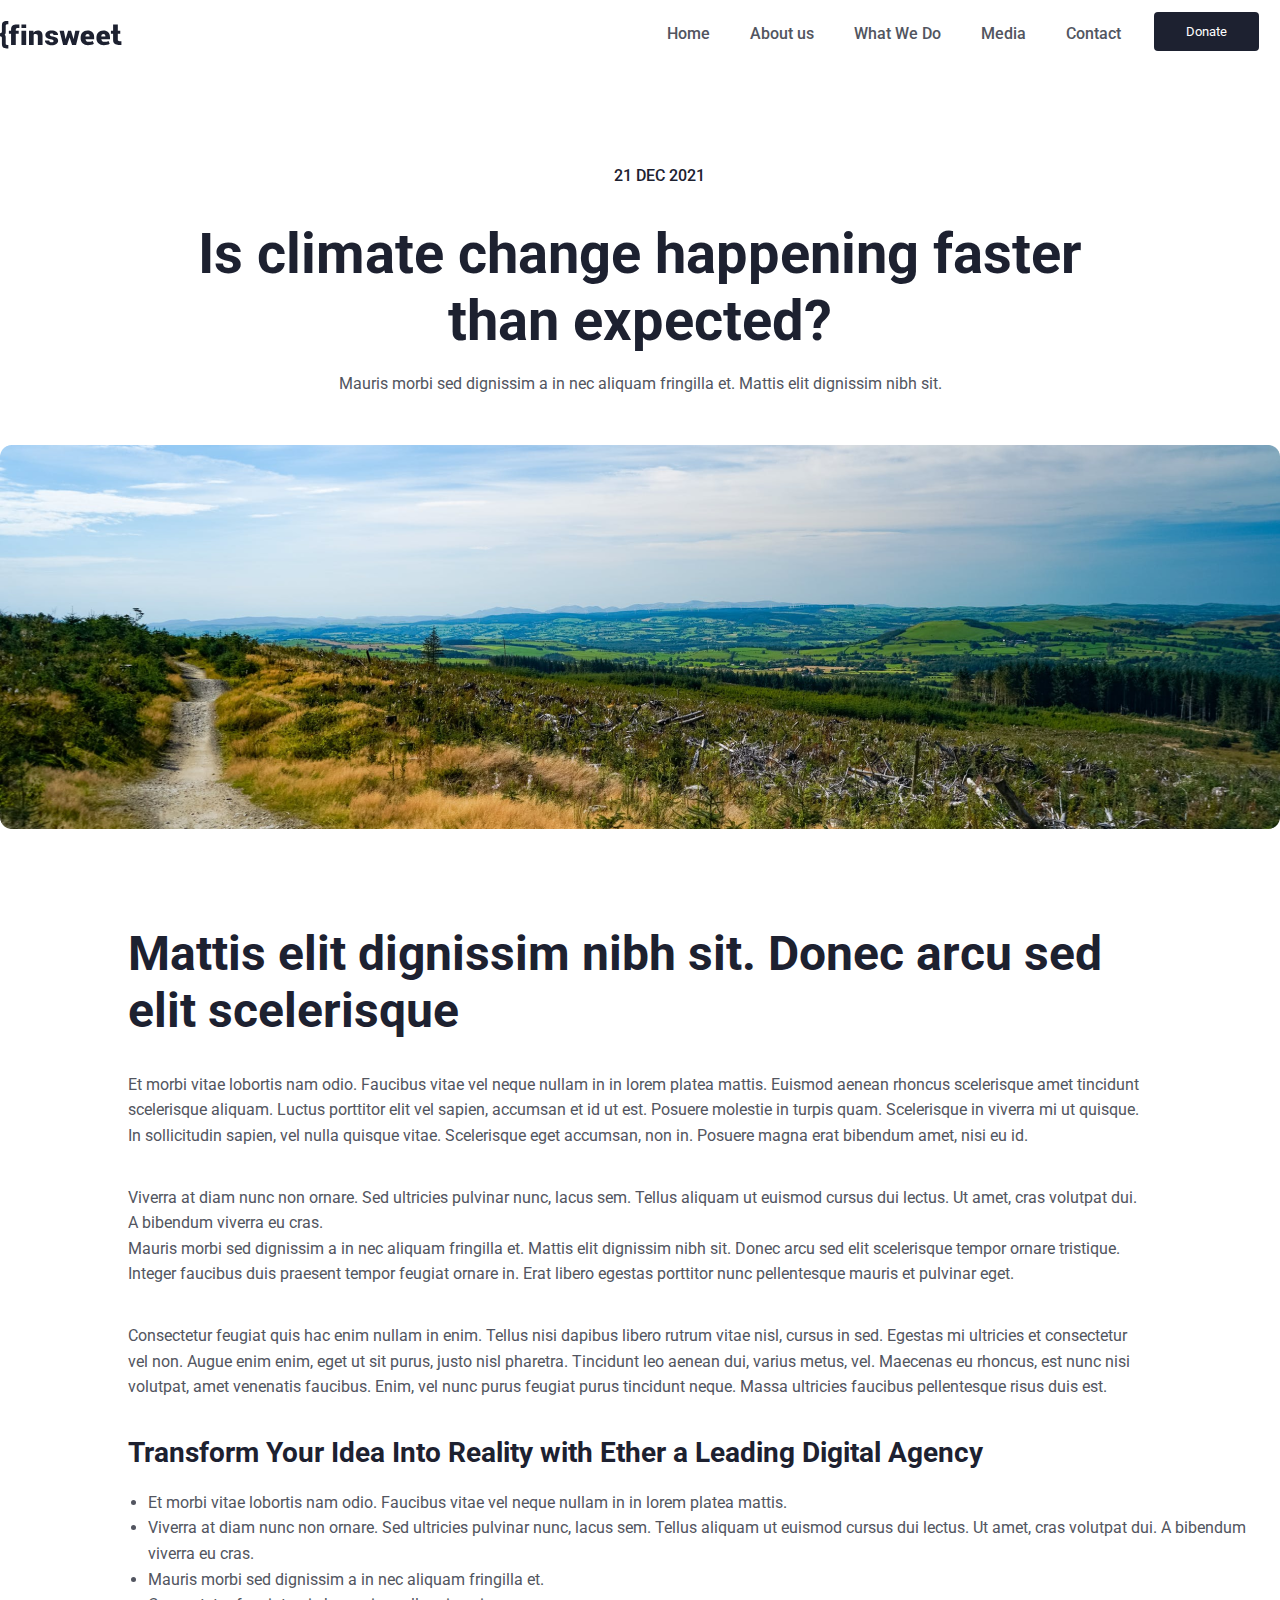
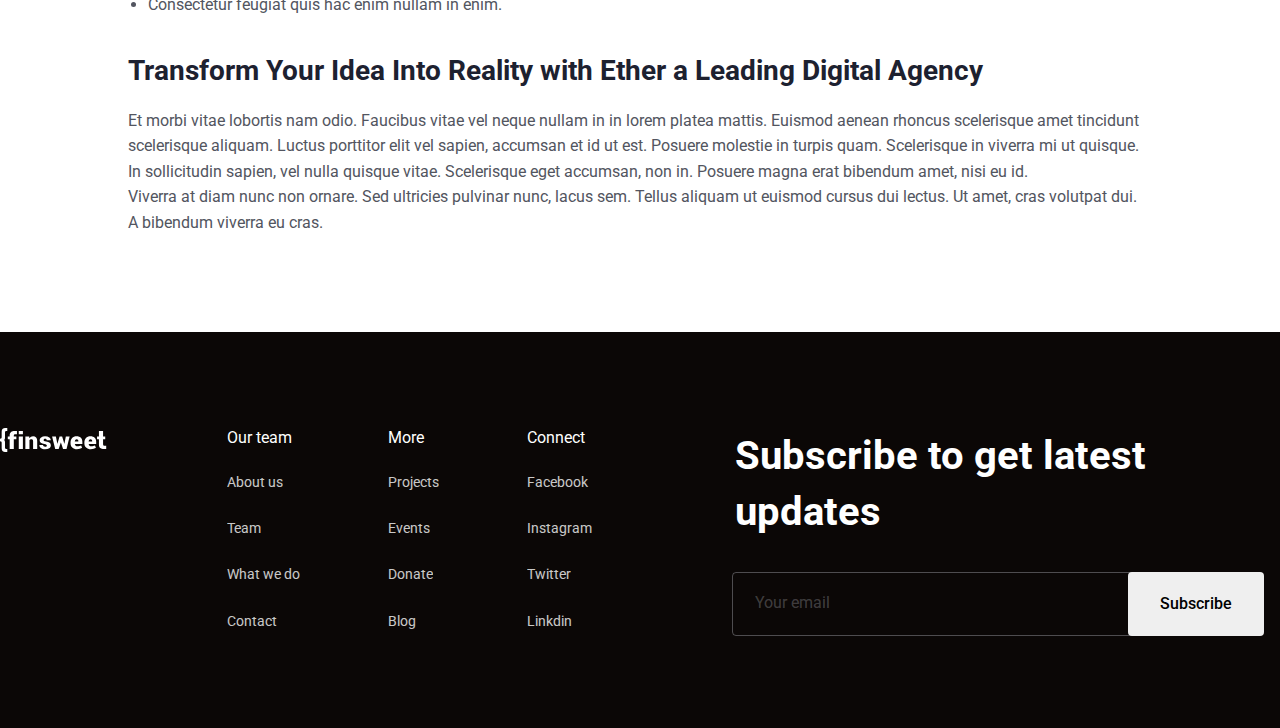
<file: blog.html>
<!DOCTYPE html>
<html lang="en">
<head>
    <meta charset="UTF-8">
    <meta http-equiv="X-UA-Compatible" content="IE=edge">
    <meta name="viewport" content="width=device-width, initial-scale=1.0">
    <link rel="stylesheet" href="./css/8 blog post/style.css">
    <link rel="preconnect" href="https://fonts.googleapis.com">
    <link rel="preconnect" href="https://fonts.gstatic.com" crossorigin>
    <link href="https://fonts.googleapis.com/css2?family=Roboto:wght@400;500;700&display=swap" rel="stylesheet">
    <title>Blog</title>
</head>
<body> 

<header class="header" id="header">

    <div class="conatiner">

        <div class="header_nav">

            <div class="nav_logo">

               <a href="./index.html"> <img src="./image/1_home_page/header_logo.svg" alt=""></a>

            </div>

            <div class="nav_menu">

                <a href="./index.html">Home</a>
                <a href="./about.html">About us</a>
                <a href="./what_we_do.html">What We Do</a>
                <a href="./media.html">Media</a>
                <a href="./contact_us.html">Contact</a>
                <form action="./donation.html" class="form_btn">      
                    <button>Donate</button>
                </form> 
    
            </div>

        </div>

    </div>

</header>

<main class="climate">

    <div class="conatiner">

        <div class="climate_upper">
            
            <div class="climate_upper_date">

                <p>21 DEC 2021</p>

            </div>

            <div class="climate_upper_title">

                <h1> Is climate change happening faster <br>
                    than expected?</h1>

            </div>

            <div class="climate_upper_subtitle sub">

                <p>Mauris morbi sed dignissim a in nec aliquam fringilla et. Mattis elit dignissim nibh sit.</p>

            </div>

        </div>

        <div class="climate_image">

            <img src="./image/8 blog post/Image.png" alt="">

        </div>

        <div class="climate_under">

            <div class="climate_under_title">

                <h2>Mattis elit dignissim nibh sit. Donec arcu sed <br>
                    elit scelerisque</h2>

            </div>

            <div class="climate_under_subtitle sub">

                <p>Et morbi vitae lobortis nam odio. Faucibus vitae vel neque nullam in in lorem platea mattis. Euismod aenean rhoncus scelerisque amet tincidunt <br>
                        scelerisque aliquam. Luctus porttitor elit vel sapien, accumsan et id ut est. Posuere molestie in turpis quam. Scelerisque in viverra mi ut quisque. <br>
                        In sollicitudin sapien, vel nulla quisque vitae. Scelerisque eget accumsan, non in. Posuere magna erat bibendum amet, nisi eu id.</p>

                <p>Viverra at diam nunc non ornare. Sed ultricies pulvinar nunc, lacus sem. Tellus aliquam ut euismod cursus dui lectus. Ut amet, cras volutpat dui. <br>
                    A bibendum viverra eu cras. <br>
                    Mauris morbi sed dignissim a in nec aliquam fringilla et. Mattis elit dignissim nibh sit. Donec arcu sed elit scelerisque tempor ornare tristique. <br>
                    Integer faucibus duis praesent tempor feugiat ornare in. Erat libero egestas porttitor nunc pellentesque mauris et pulvinar eget.</p>

                <p>Consectetur feugiat quis hac enim nullam in enim. Tellus nisi dapibus libero rutrum vitae nisl, cursus in sed. Egestas mi ultricies et consectetur <br>
                    vel non. Augue enim enim, eget ut sit purus, justo nisl pharetra. Tincidunt leo aenean dui, varius metus, vel. Maecenas eu rhoncus, est nunc nisi <br>
                    volutpat, amet venenatis faucibus. Enim, vel nunc purus feugiat purus tincidunt neque. Massa ultricies faucibus pellentesque risus duis est.</p>

            </div>

            <div class="climate_under_transform">

                <div class="climate_under_transform_title">

                    <p>Transform Your Idea Into Reality with Ether a Leading Digital Agency</p>

                    <div class="climate_under_transform_list sub">

                        <ul>
                            <li>Et morbi vitae lobortis nam odio. Faucibus vitae vel neque nullam in in lorem platea mattis.</li>
                            <li>Viverra at diam nunc non ornare. Sed ultricies pulvinar nunc, lacus sem. Tellus aliquam ut euismod cursus dui lectus. Ut amet, cras volutpat dui. A bibendum viverra eu cras.</li>
                            <li> Mauris morbi sed dignissim a in nec aliquam fringilla et. </li>
                            <li>Consectetur feugiat quis hac enim nullam in enim.</li>
                        </ul>

                    </div>

                </div>

            </div>

            <div class="climate_under_second_transform">

                <div class="climate_under_transform_title">

                    <p>Transform Your Idea Into Reality with Ether a Leading Digital Agency</p>

                </div>

                <div class="climate_under_second_transform-undertitle sub">

                    <p>Et morbi vitae lobortis nam odio. Faucibus vitae vel neque nullam in in lorem platea mattis. Euismod aenean rhoncus scelerisque amet tincidunt <br>
                        scelerisque aliquam. Luctus porttitor elit vel sapien, accumsan et id ut est. Posuere molestie in turpis quam. Scelerisque in viverra mi ut quisque. <br>
                        In sollicitudin sapien, vel nulla quisque vitae. Scelerisque eget accumsan, non in. Posuere magna erat bibendum amet, nisi eu id.</p>

                    <p>Viverra at diam nunc non ornare. Sed ultricies pulvinar nunc, lacus sem. Tellus aliquam ut euismod cursus dui lectus. Ut amet, cras volutpat dui. <br>
                        A bibendum viverra eu cras.</p>

                </div>

            </div>

        </div>

    </div>

</main>









<footer class="footer" id="footer">

    <div class="conatiner footer_box">
    
    <div class="footer_logo">
    
        <img src="./image/1_home_page/footer_logo.svg" alt="">
    
    </div>
    
    <div class="footer_info">
    
        <div class="footer_info_our-team info_box">
    
            <ul>
                <li> Our team </li>
                <li> <a href="./about.html">About us</a> </li>
                <li> <a href="./about.html#team_link">Team</a> </li>
                <li> <a href="./what_we_do.html#environment_wwd">What we do</a> </li>
                <li> <a href="./contact_us.html">Contact</a> </li>
            </ul>
    
        </div>
    
        <div class="footer_info_more info_box">
    
            <ul>
                <li> More </li>
                <li> <a href="./project.html">Projects</a> </li>
                <li> <a href="./event.html">Events</a> </li>
                <li> <a href="./donation.html">Donate</a> </li>
                <li> <a href="./blog.html">Blog</a> </li>
            </ul>
    
        </div>
    
        <div class="footer_info_connect info_box">
    
            <ul>
                <li> Connect </li>
                <li> <a href="">Facebook</a> </li>
                <li> <a href="">Instagram</a> </li>
                <li> <a href="">Twitter</a> </li>
                <li> <a href="">Linkdin</a> </li>
            </ul>
    
        </div> 
    
    </div>
    
    <div class="footer_mail">
    
        <div class="footer_mail_title">
    
            <p>Subscribe to get latest <br>
                 updates</p>
    
        </div>
    
        <div class="footer_mail_input">
    
            <input type="email" placeholder="Your email">
    
            <button>Subscribe</button>
    
        </div>
    
    </div>
    
    </div>
    
</footer>

</body>
</html>
</file>
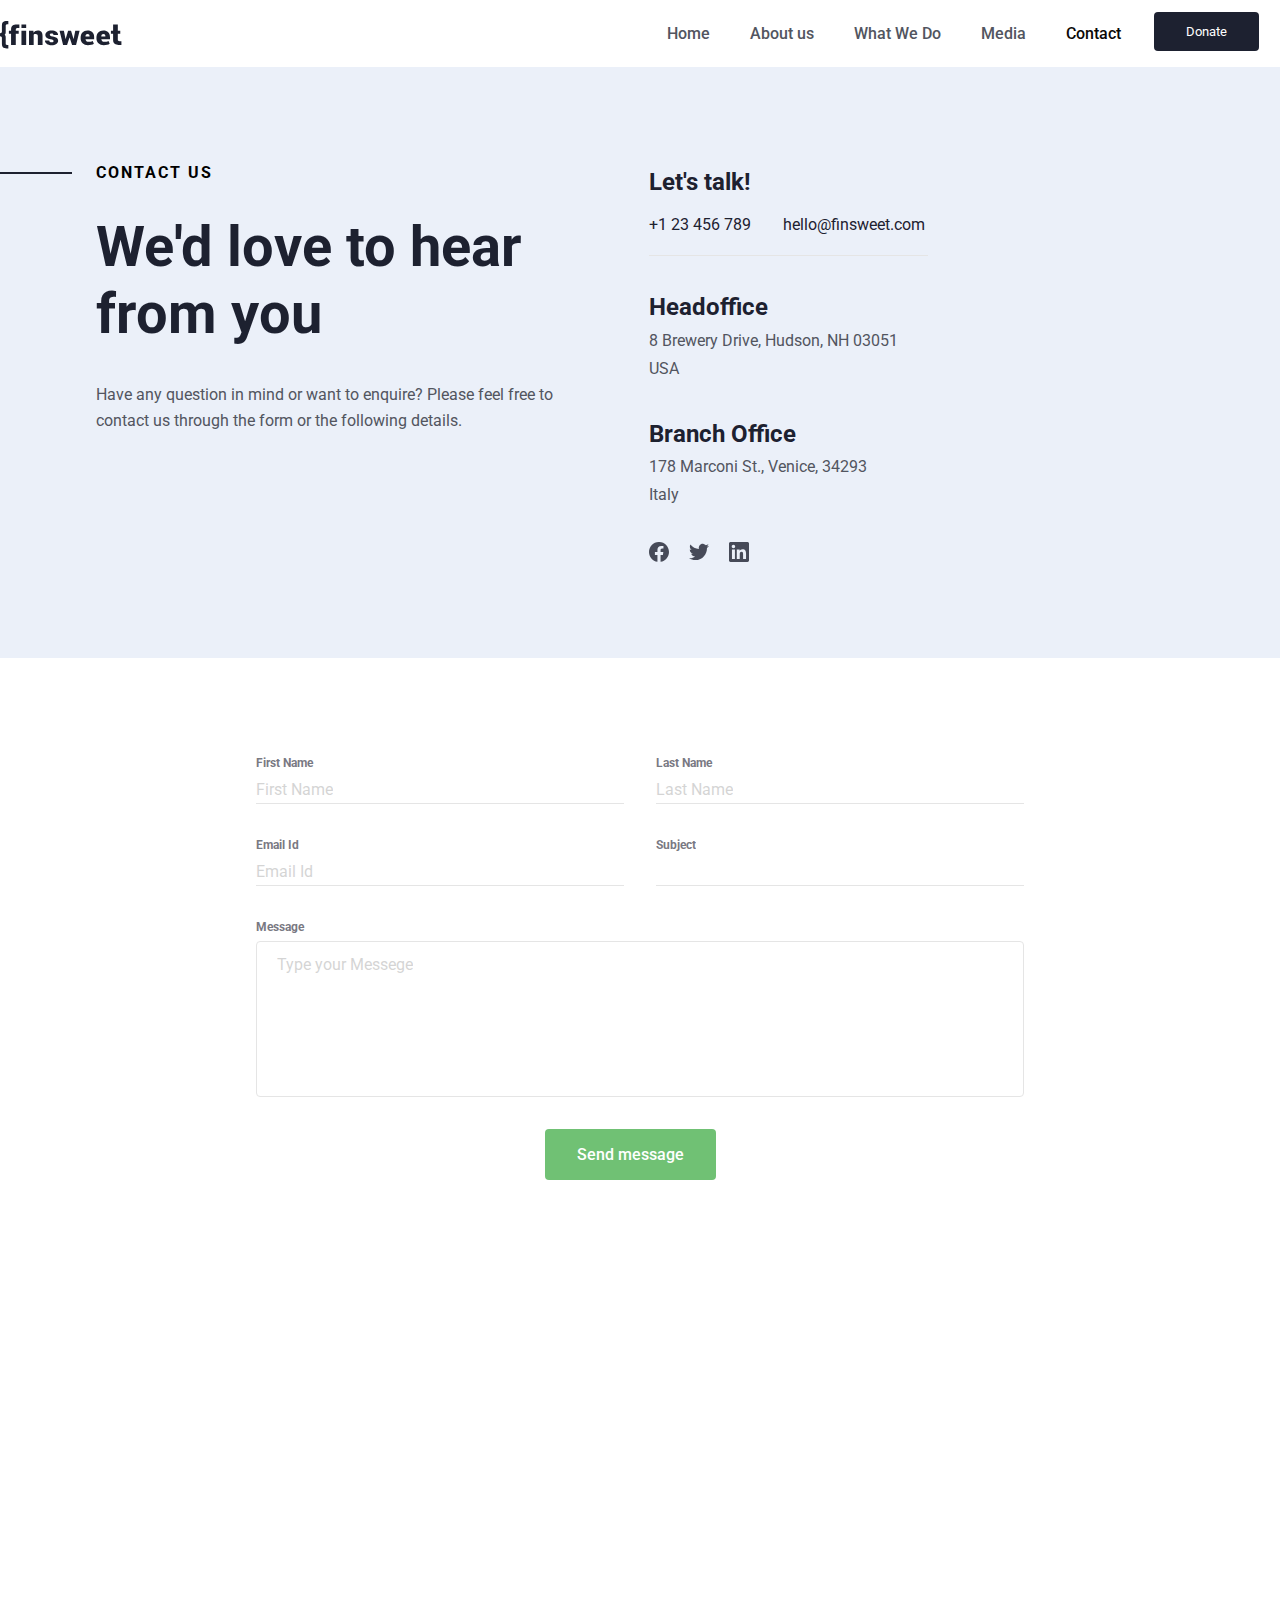
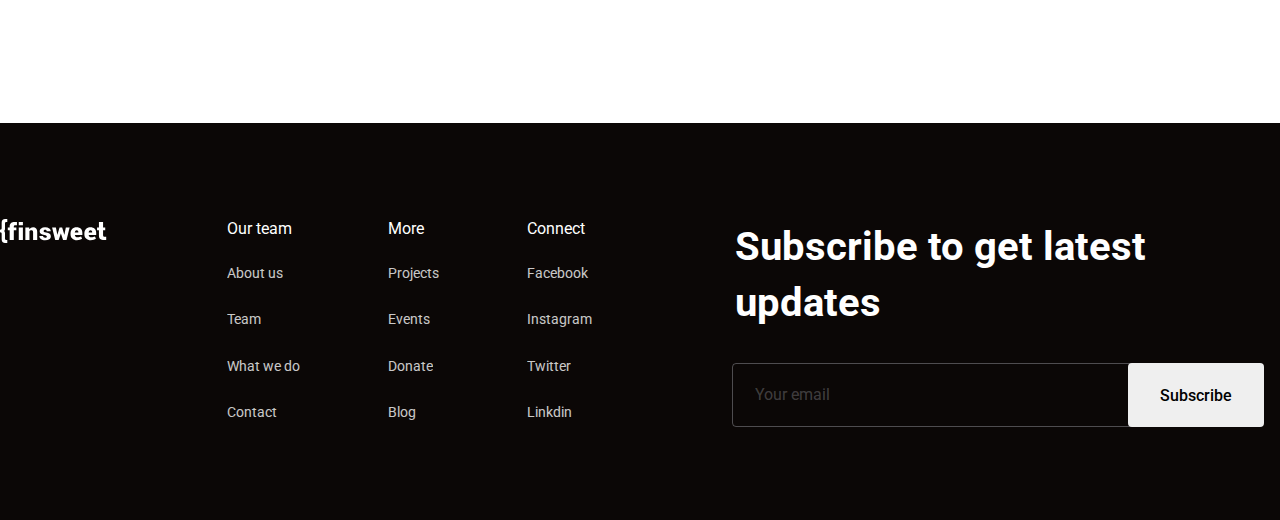
<file: contact_us.html>
<!DOCTYPE html>
<body lang="en">
<head>
    <meta charset="UTF-8">
    <meta http-equiv="X-UA-Compatible" content="IE=edge">
    <meta name="viewport" content="width=device-width, initial-scale=1.0">
    <link rel="stylesheet" href="./css/5 contact us/style.css">
    <link rel="preconnect" href="https://fonts.googleapis.com">
    <link rel="preconnect" href="https://fonts.gstatic.com" crossorigin>
    <link href="https://fonts.googleapis.com/css2?family=Roboto:wght@400;500;700&display=swap" rel="stylesheet">
    <title>Contact Us</title>
</head>
   

<header class="header" id="header">

    <div class="conatiner">

        <div class="header_nav">

            <div class="nav_logo">

               <a href="./index.html"> <img src="./image/1_home_page/header_logo.svg" alt=""></a>

            </div>

            <div class="nav_menu">

                <a href="./index.html">Home</a>
                <a href="./about.html">About us</a>
                <a href="./what_we_do.html">What We Do</a>
                <a href="./media.html">Media</a>
                <a href="./contact_us.html">Contact</a>     
                <form action="./donation.html" class="form_btn">      
                <button>Donate</button>
                </form> 


            </div>

        </div>

    </div>

</header>



<main class="contact-us">

    <div class="conatiner cu">

        <div class="contact-us_left">

            <div class="contact-us_left_upper">

                <div class="contact-us_left_upper_title"></div>

                <p>Contact us</p>

            </div>

            <div class="contact-us_left_main-title">

                <h1>We'd love to hear <br>
                    from you</h1>

            </div>

            <div class="contact-us_left_subtitle">

                <p>Have any question in mind or want to enquire? Please feel free to <br>
                    contact us through the form or the following details.</p>

            </div>

        </div>

        <div class="contact-us_right">

            <div class="contact-us_right_upper">

                <div class="contact-us_right_upper_title cut">

                    <p>Let's talk!</p>

                </div>

                <div class="contact-us_right_upper_subtitle cus">

                    <div class="contact-us_right_upper_subtitle_left">

                        <p>+1 23 456 789</p>

                    </div>

                    <div class="contact-us_right_upper_subtitle_right">
                        
                        <p>hello@finsweet.com</p>

                    </div>

                </div>

                <div class="contact-us_right_upper_hr">
                    
                </div>

            </div>

            <div class="contact-us_right_middle">
                
                <div class="contact-us_right_middle_title cut">

                    <p>Headoffice</p>

                </div>

                <div class="contact-us_right_middle_subtitle cus">

                    <p>8 Brewery Drive, Hudson, NH 03051 <br>
                        USA</p>

                </div>

            </div>

            <div class="contact-us_right_under">
                
                <div class="contact-us_right_under_title cut">

                    <p>Branch Office</p>

                </div>

                <div class="contact-us_right_under_subtitle cus">

                    <p>178 Marconi St., Venice, 34293 <br>
                        Italy</p>

                </div>

            </div>

            <div class="contact-us_right_social">
                
                <a href=""><img src="./image/2 about us/Facebook/Negative.svg" alt=""></a>
                <a href=""><img src="./image/2 about us/Twitter/Negative.svg" alt=""></a>
                <a href=""><img src="./image/2 about us/LinkedIn/Negative.svg" alt=""></a>

            </div>

        </div>

    </div>

</main>

<main class="form">

    <div class="conatiner">

        <div class="form_upper">

            <div class="form_upper_left">

                <div class="form_upper_left_first-name intext">

                    <p>First Name</p>

                    <input type="text" placeholder="First Name">

                </div>

                <div class="form_upper_left_email intext">

                    <p>Email Id</p>

                    <input type="email" placeholder="Email Id">

                </div>

            </div>   

            <div class="form_upper_right">

                <div class="form_upper_right_last-name intext">

                    <p>Last Name</p>

                    <input type="text" placeholder="Last Name">

                </div>

                <div class="form_upper_right_subject intext">

                    <p>Subject</p>

                    <input type="text">

                </div>

            </div>

        </div>

        <div class="form_under">

            <div class="form_under_message intext">

                <p>Message</p>

                <input type="text" placeholder="Type your Messege">

            </div>

            <div class="form_under_button">

                <button>Send message</button>

            </div>

        </div>

    </div>

</main>

<main class="map">

    <iframe src="https://www.google.com/maps/embed?pb=!1m14!1m12!1m3!1d5462.004119769352!2d-86.06672350115625!3d39.79698462736874!2m3!1f0!2f0!3f0!3m2!1i1024!2i768!4f13.1!5e0!3m2!1sru!2sru!4v1678490491380!5m2!1sru!2sru" width="1500" height="448" style="border:0;" allowfullscreen="" loading="lazy" referrerpolicy="no-referrer-when-downgrade"></iframe>

</main>


<footer class="footer" id="footer">

    <div class="conatiner footer_box">
    
    <div class="footer_logo">
    
        <img src="./image/1_home_page/footer_logo.svg" alt="">
    
    </div>
    
    <div class="footer_info">
    
        <div class="footer_info_our-team info_box">
    
            <ul>
                <li> Our team </li>
                <li> <a href="./about.html">About us</a> </li>
                <li> <a href="./about.html#team_link">Team</a> </li>
                <li> <a href="./what_we_do.html#environment_wwd">What we do</a> </li>
                <li> <a href="./contact_us.html">Contact</a> </li>
            </ul>
    
        </div>
    
        <div class="footer_info_more info_box">
    
            <ul>
                <li> More </li>
                <li> <a href="./project.html">Projects</a> </li>
                <li> <a href="./event.html">Events</a> </li>
                <li> <a href="./donation.html">Donate</a> </li>
                <li> <a href="./blog.html">Blog</a> </li>
            </ul>
    
        </div>
    
        <div class="footer_info_connect info_box">
    
            <ul>
                <li> Connect </li>
                <li> <a href="">Facebook</a> </li>
                <li> <a href="">Instagram</a> </li>
                <li> <a href="">Twitter</a> </li>
                <li> <a href="">Linkdin</a> </li>
            </ul>
    
        </div> 
    
    </div>
    
    
    <div class="footer_mail">
    
        <div class="footer_mail_title">
    
            <p>Subscribe to get latest <br>
                 updates</p>
    
        </div>
    
        <div class="footer_mail_input">
    
            <input type="email" placeholder="Your email">
    
            <button>Subscribe</button>
    
        </div>
    
    </div>
    
    </div>
    
    </footer>
    
    </body>
    </html>
</file>
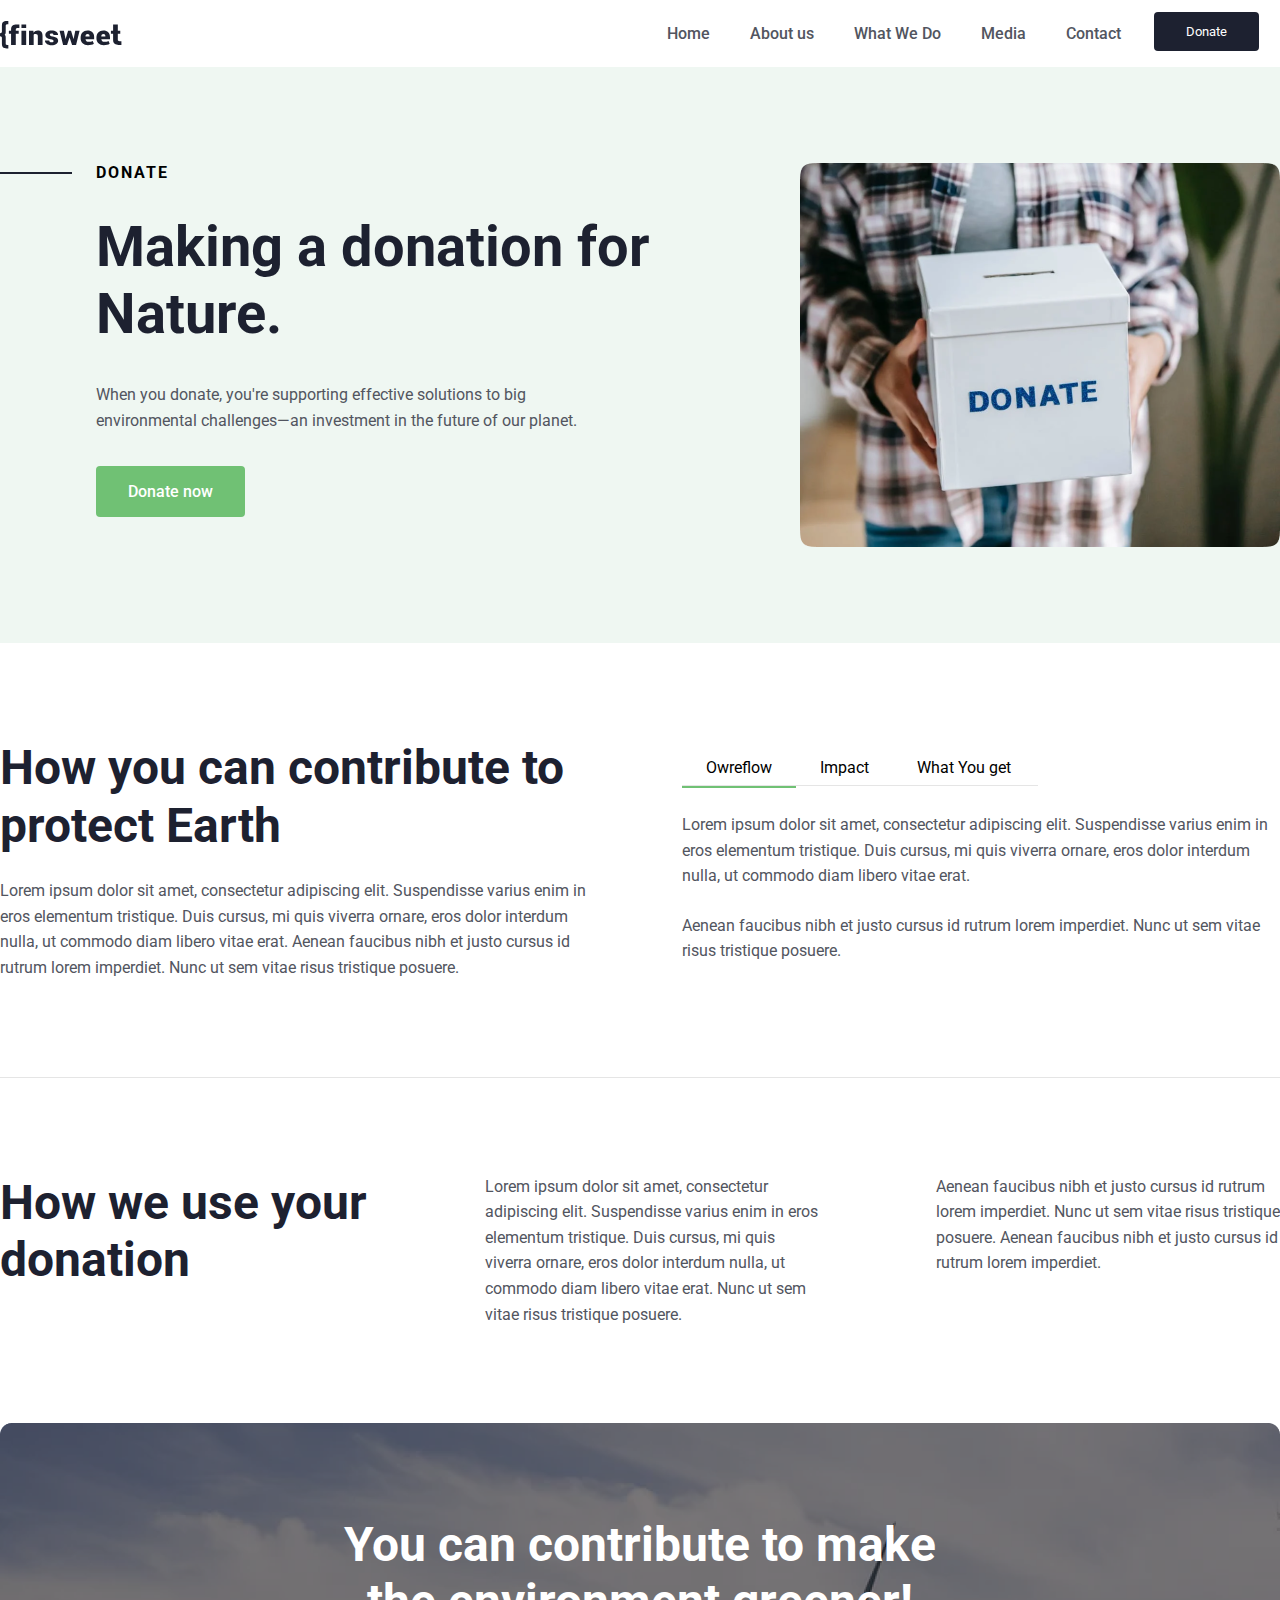
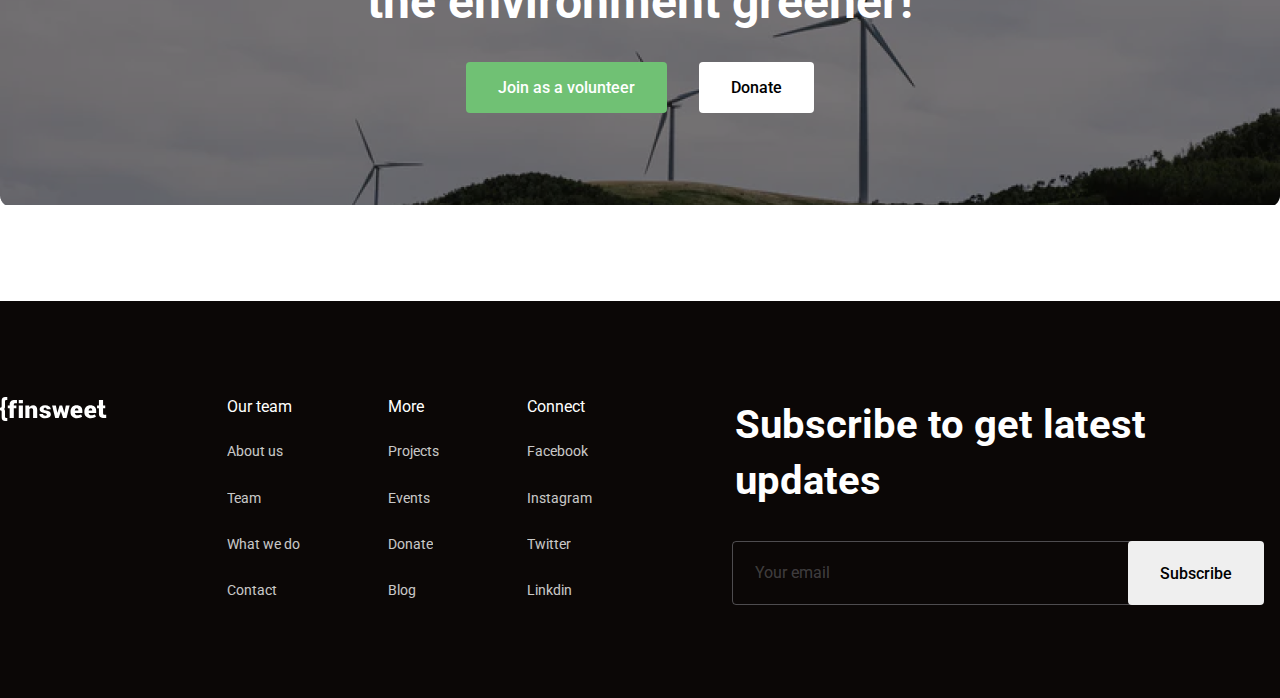
<file: donation.html>
<!DOCTYPE html>
<body lang="en">
<head>
    <meta charset="UTF-8">
    <meta http-equiv="X-UA-Compatible" content="IE=edge">
    <meta name="viewport" content="width=device-width, initial-scale=1.0">
    <link rel="stylesheet" href="./css/6 donation/style.css">
    <link rel="preconnect" href="https://fonts.googleapis.com">
    <link rel="preconnect" href="https://fonts.gstatic.com" crossorigin>
    <link href="https://fonts.googleapis.com/css2?family=Roboto:wght@400;500;700&display=swap" rel="stylesheet">
    <title>Donate</title>
</head>
   

<header class="header" id="header">

    <div class="conatiner">

        <div class="header_nav">

            <div class="nav_logo">

               <a href="./index.html"> <img src="./image/1_home_page/header_logo.svg" alt=""></a>

            </div>

            <div class="nav_menu">

                <a href="./index.html">Home</a>
                <a href="./about.html">About us</a>
                <a href="./what_we_do.html">What We Do</a>
                <a href="./media.html">Media</a>
                <a href="./contact_us.html">Contact</a>

                <form action="./donation.html" class="form_btn">      
                    <button>Donate</button>
                </form> 

            </div>

        </div>

    </div>

</header>



<main class="donate">

    <div class="conatiner dn">

        <div class="donate_left">

            <div class="donate_left_upper">

                <div class="donate_left_upper_title"></div>

                <p>Donate</p>

            </div>

            <div class="donate_left_main-title">

                <h1>Making a donation for <br>
                    Nature.</h1>

            </div>

            <div class="donate_left_subtitle">

                <p>When you donate, you're supporting effective solutions to big <br>
                    environmental challenges—an investment in the future of our planet.</p>

            </div>

            <div class="donate_left_button">

                <button>Donate now</button>

            </div>

        </div>

        <div class="donate_right">

            <img src="./image/6 donation/Image.png" alt="">

        </div>

    </div>

</main>

<main class="protect">

    <div class="conatiner ps">

        <div class="protect_left">

            <div class="protect_left_upper">

                <h2>How you can contribute to <br>
                    protect Earth</h2>

            </div>

            <div class="protect_left_under">

                <p>Lorem ipsum dolor sit amet, consectetur adipiscing elit. Suspendisse varius enim in <br>
                    eros elementum tristique. Duis cursus, mi quis viverra ornare, eros dolor interdum <br>
                    nulla, ut commodo diam libero vitae erat. Aenean faucibus nibh et justo cursus id <br>
                    rutrum lorem imperdiet. Nunc ut sem vitae risus tristique posuere.</p>

            </div>

        </div>

        <div class="protect_right">

            <div class="protect_right_upper">

                <div class="protect_right_upper_switcher">

                    <p id="hiderFirst">Owreflow</p>
                    <p id="hiderSecond">Impact</p>
                    <p id="hiderThrid">What You get</p>
                
                </div>

                <div class="protect_right_upper_underline">

                    <div class="protect_right_upper_underline_all">



                    </div>

                    <div class="protect_right_under_first_selector_up" id="selectorUp" style="margin-left:0px"></div>

                </div>


            </div>

            <div class="protect_right_under">

                <div class="protect_right_under_first text_protect" id="text1">

                    <div class="protect_right_under_first_selector">

                    </div>

                    <p>Lorem ipsum dolor sit amet, consectetur adipiscing elit. Suspendisse varius enim in <br>
                        eros elementum tristique. Duis cursus, mi quis viverra ornare, eros dolor interdum <br>
                        nulla, ut commodo diam libero vitae erat.</p>
    
                    <p>Aenean faucibus nibh et justo cursus id rutrum lorem imperdiet. Nunc ut sem vitae <br>
                        risus tristique posuere.</p>    

                </div>

                <div class="protect_right_under_second text_protect" id="text2">

                    <div class="protect_right_under_second_selector">
                        
                    </div>

                    <p>Lorem ipsum dolor sit amet, consectetur adipiscing elit. Suspendisse varius enim in <br>
                        eros elementum tristique. Duis cursus, mi quis viverra ornare, eros dolor interdum <br>
                        nulla, ut commodo diam libero vitae erat.</p>
    
                    <p>Aenean faucibus nibh et justo cursus id rutrum lorem imperdiet. Nunc ut sem vitae <br>
                        risus tristique posuere.</p> 

                </div>

                <div class="protect_right_under_thrid text_protect" id="text3">
                    
                    <div class="protect_right_under_thrid_selector">
                        
                    </div>

                    <p>Lorem ipsum dolor sit amet, consectetur adipiscing elit. Suspendisse varius enim in <br>
                        eros elementum tristique. Duis cursus, mi quis viverra ornare, eros dolor interdum <br>
                        nulla, ut commodo diam libero vitae erat.</p>
    
                    <p>Aenean faucibus nibh et justo cursus id rutrum lorem imperdiet. Nunc ut sem vitae <br>
                        risus tristique posuere.</p> 

                </div>

            </div>


        </div>

    </div>

</main>


    <main class="used">

        <div class="conatiner">

            <div class="used_hr"></div>

            <div class="used_box">

                <div class="used_title">

                    <h2>How we use your <br>
                        donation</h2>

                </div>

                <div class="used_subttile">

                    <p>Lorem ipsum dolor sit amet, consectetur <br>
                        adipiscing elit. Suspendisse varius enim in eros <br>
                        elementum tristique. Duis cursus, mi quis <br>
                        viverra ornare, eros dolor interdum nulla, ut <br>
                        commodo diam libero vitae erat.  Nunc ut sem <br>
                        vitae risus tristique posuere.</p>

                </div>

                <div class="used_lasttitle">

                    <p>Aenean faucibus nibh et justo cursus id rutrum <br>
                        lorem imperdiet. Nunc ut sem vitae risus tristique <br>
                        posuere. Aenean faucibus nibh et justo cursus id <br>
                        rutrum lorem imperdiet.</p>

                </div>

            </div>

        </div>

    </main>


    <main class="contribute">

        <div class="conatiner">
    
            <div class="contribute_image">
    
                <div class="contribute_image_title">
                    
                    <h2>You can contribute to make <br> the environment greener!</h2>
    
                </div>
    
                <div class="contribute_image_buttons">
    
                    <div class="contribute_image_buttons_volunteer">
    
                        <form action="" class="open-popup">

                        <button>Join as a volunteer</button>

                        </form>
    
                        
                    
                       

                    </div>
    
                    <div class="contribute_image_buttons_donate">
    
                        <button>Donate</button>
                        
                    </div>
    
                </div>
    
            </div>

        </div>

    </main>

        




<footer class="footer" id="footer">

    <div class="conatiner footer_box">
    
    <div class="footer_logo">
    
        <img src="./image/1_home_page/footer_logo.svg" alt="">
    
    </div>
    
    <div class="footer_info">
    
        <div class="footer_info_our-team info_box">
    
            <ul>
                <li> Our team </li>
                <li> <a href="./about.html">About us</a> </li>
                <li> <a href="./about.html#team_link">Team</a> </li>
                <li> <a href="./what_we_do.html#environment_wwd">What we do</a> </li>
                <li> <a href="./contact_us.html">Contact</a> </li>
            </ul>
    
        </div>
    
        <div class="footer_info_more info_box">
    
            <ul>
                <li> More </li>
                <li> <a href="./project.html">Projects</a> </li>
                <li> <a href="./event.html">Events</a> </li>
                <li> <a href="./donation.html">Donate</a> </li>
                <li> <a href="./blog.html">Blog</a> </li>
            </ul>
    
        </div>
    
        <div class="footer_info_connect info_box">
    
            <ul>
                <li> Connect </li>
                <li> <a href="">Facebook</a> </li>
                <li> <a href="">Instagram</a> </li>
                <li> <a href="">Twitter</a> </li>
                <li> <a href="">Linkdin</a> </li>
            </ul>
    
        </div> 
    
    </div>
    





    
    <div class="footer_mail">
    
        <div class="footer_mail_title">
    
            <p>Subscribe to get latest <br>
                 updates</p>
    
        </div>
    
        <div class="footer_mail_input">
    
            <input type="email" placeholder="Your email">
    
            <button>Subscribe</button>
    
        </div>
    
    </div>
    
    </div>
    
    </footer>

      
    <div class="popup__bg"> 

        <form class="popup">

            <img src="./image/1_home_page/Close button.svg" class="close-popup">
            
            <div class="popup_title">

                <div class="popup_title_upper">

                    <p>Join as a volunteer</p>

                </div>

                <div class="popup_title_sub">

                    <p>Lorem ipsum dolor sit amet, consectetur adipiscing elit. Suspen varius enim in eros <br>
                        elementum tristique. </p>

                </div>

            </div>

            <div class="popup_input">

                <div class="popup_input_upper">

                    <div class="popup_input_upper_first-name">

                        <p class="popup_text">First Name</p>

                        <input type="text" >

                    </div>

                    <div class="popup_input_upper_last-name">

                        <p class="popup_text">Last Name</p>

                        <input type="text" >

                    </div>

                </div>

                <div class="popup_input_under">

                    <div class="popup_input_under-mail">

                        <p class="popup_text">Email Id</p>

                        <input type="email" >

                    </div>

                    <div class="popup_input_under_message">

                        <p class="popup_text">Message</p>

                        <input type="text" placeholder="Type your Messege">

                    </div>

                </div>

            </div>

            <button type="submit">Send message</button>

        </form>
    </div>  










    <script>

        document.addEventListener('DOMContentLoaded', ready);

        function ready(event){
            console.log('DOMContentLoaded');
            document.getElementById('text1').hidden = false;
            document.getElementById('text2').hidden = true;
            document.getElementById('text3').hidden = true;
            
        }

    document.getElementById('hiderFirst').onclick = function() {
        document.getElementById('text1').hidden = false;
        document.getElementById('text2').hidden = true;
        document.getElementById('text3').hidden = true;
        document.getElementById('selectorUp').style.marginLeft="0px";
        document.getElementById('selectorUp').style.width="114px";
      }
  
  document.getElementById('hiderSecond').onclick = function() {
        document.getElementById('text1').hidden = true;
        document.getElementById('text2').hidden = false;
        document.getElementById('text3').hidden = true;
        document.getElementById('selectorUp').style.marginLeft="114px";
        document.getElementById('selectorUp').style.width="98px";
      }
  
      document.getElementById('hiderThrid').onclick = function() {
        document.getElementById('text1').hidden = true;
        document.getElementById('text2').hidden = true;
        document.getElementById('text3').hidden = false;
        document.getElementById('selectorUp').style.marginLeft="212px";
        document.getElementById('selectorUp').style.width="144px";
      }

      let popupBg = document.querySelector('.popup__bg'); // Фон попап окна
let popup = document.querySelector('.popup'); // Само окно
let openPopupButtons = document.querySelectorAll('.open-popup'); // Кнопки для показа окна
let closePopupButton = document.querySelector('.close-popup'); // Кнопка для скрытия окна

openPopupButtons.forEach((button) => { // Перебираем все кнопки
    button.addEventListener('click', (e) => { // Для каждой вешаем обработчик событий на клик
        e.preventDefault(); // Предотвращаем дефолтное поведение браузера
        popupBg.classList.add('active'); // Добавляем класс 'active' для фона
        popup.classList.add('active'); // И для самого окна
    })
});

closePopupButton.addEventListener('click',() => { // Вешаем обработчик на крестик
    popupBg.classList.remove('active'); // Убираем активный класс с фона
    popup.classList.remove('active'); // И с окна
});
document.addEventListener('click', (e) => { // Вешаем обработчик на весь документ
    if(e.target === popupBg) { // Если цель клика - фот, то:
        popupBg.classList.remove('active'); // Убираем активный класс с фона
        popup.classList.remove('active'); // И с окна
    }
});
    </script>
    
    </body>
    </html>
</file>
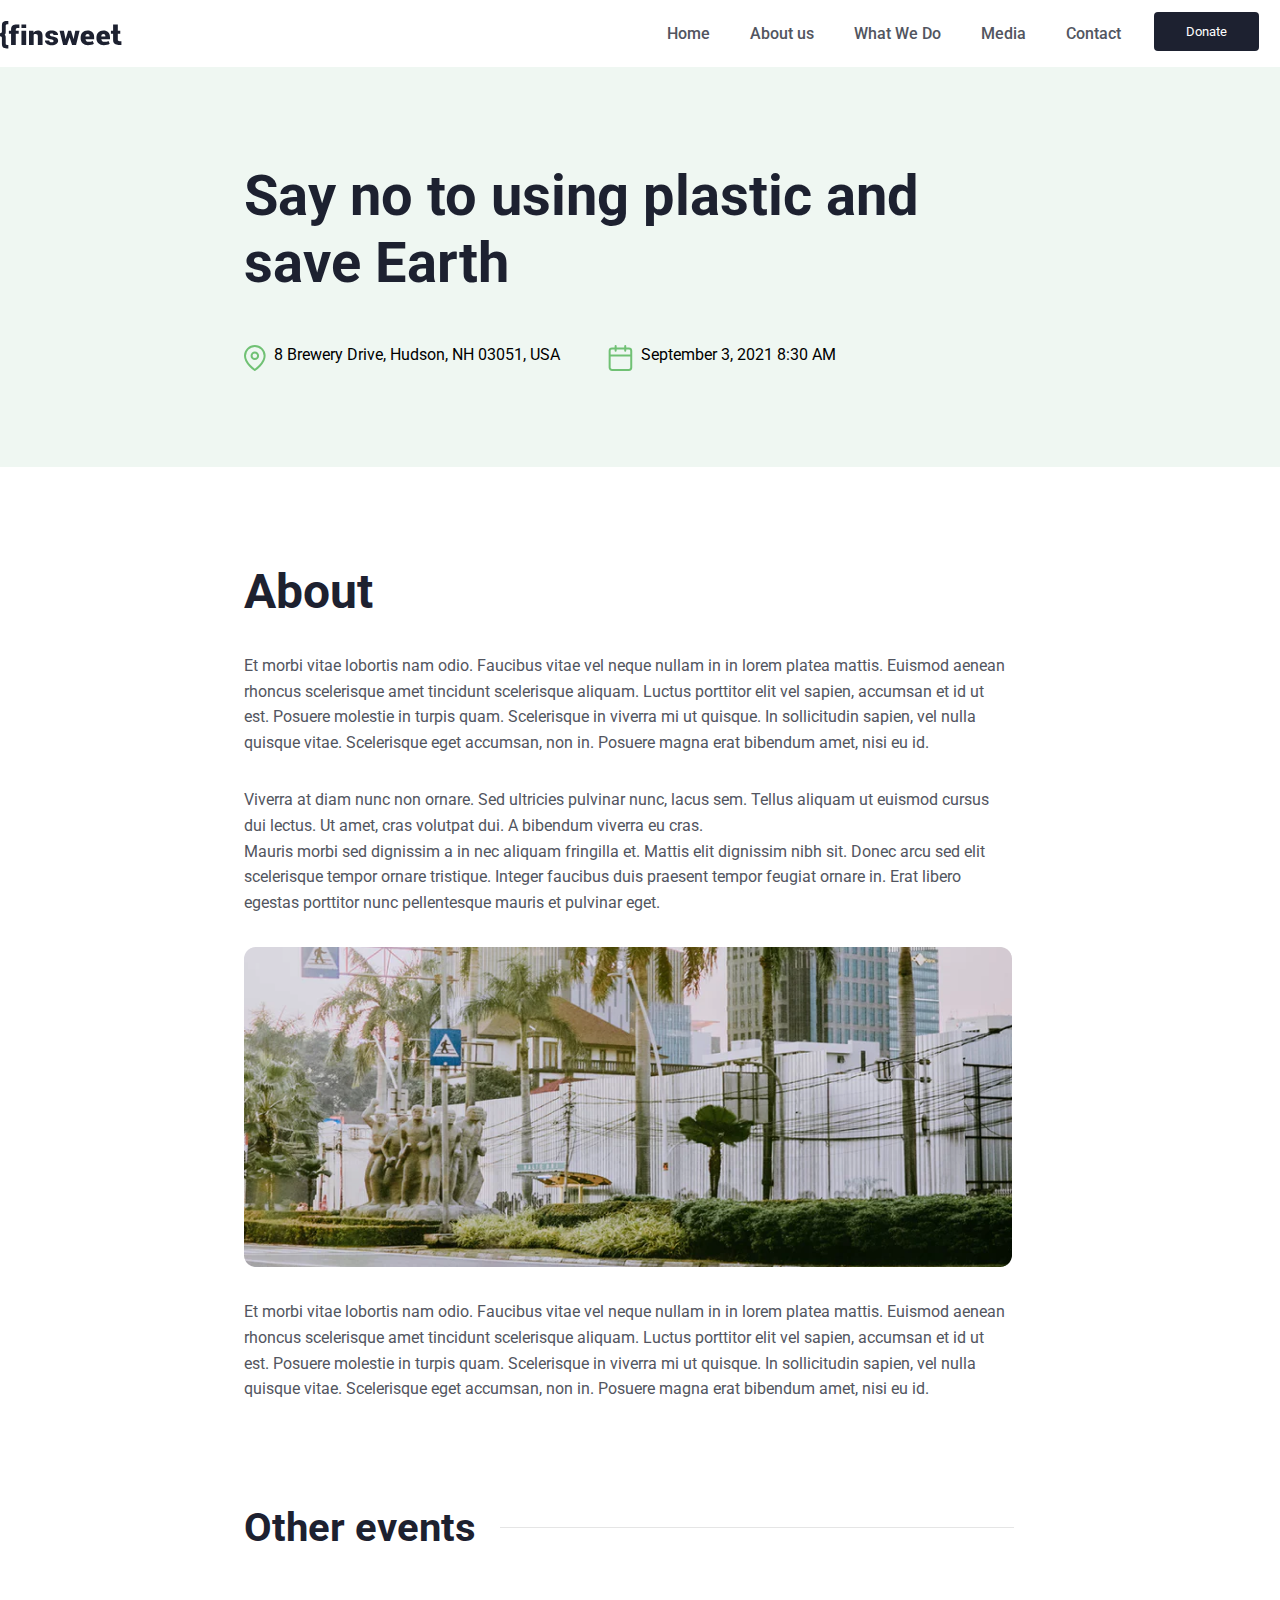
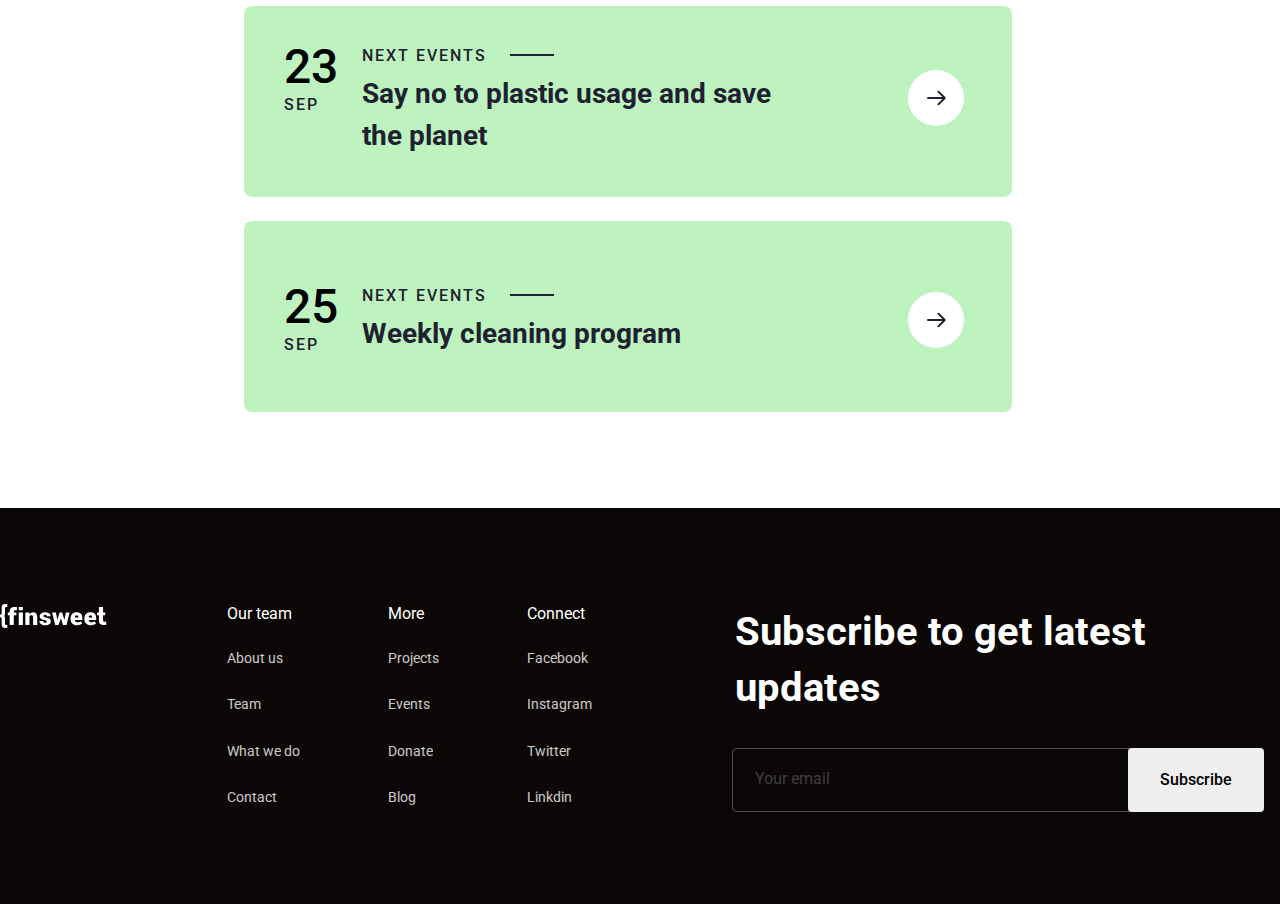
<file: event.html>
<!DOCTYPE html>
<html lang="en">
<head>
    <meta charset="UTF-8">
    <meta http-equiv="X-UA-Compatible" content="IE=edge">
    <meta name="viewport" content="width=device-width, initial-scale=1.0">
    <link rel="stylesheet" href="./css/9 event/style.css">
    <link rel="preconnect" href="https://fonts.googleapis.com">
    <link rel="preconnect" href="https://fonts.gstatic.com" crossorigin>
    <link href="https://fonts.googleapis.com/css2?family=Roboto:wght@400;500;700&display=swap" rel="stylesheet">
    <title>Events</title>
</head>
<body> 

<header class="header" id="header">

    <div class="conatiner">

        <div class="header_nav">

            <div class="nav_logo">

               <a href="./index.html"> <img src="./image/1_home_page/header_logo.svg" alt=""></a>

            </div>

            <div class="nav_menu">

                <a href="./index.html">Home</a>
                <a href="./about.html">About us</a>
                <a href="./what_we_do.html">What We Do</a>
                <a href="./media.html">Media</a>
                <a href="./contact_us.html">Contact</a>
                <form action="./donation.html" class="form_btn">      
                    <button>Donate</button>
                </form> 
    
            </div>

        </div>

    </div>

</header>

<main class="save">

    <div class="conatiner">

        <div class="save_title">

            <h1>Say no to using plastic and <br>
                save Earth</h1>

        </div>

        <div class="save_event">

            <div class="save_event_place sebox">

                <img src="./image/9 event/Icon.svg" alt="">
                <p>8 Brewery Drive, Hudson, NH 03051, USA</p>

            </div>

            <div class="save_event_date sebox">

                <img src="./image/9 event/Icon_date.svg" alt="">
                <p>September 3, 2021 8:30 AM</p>

            </div>

        </div>

    </div>

</main>

<main class="about">

    <div class="conatiner">

        <div class="about_box">

            <div class="about_box_title">

                <h2>About</h2>

            </div>

            <div class="about_box_subtitle sub">

                <p>Et morbi vitae lobortis nam odio. Faucibus vitae vel neque nullam in in lorem platea mattis. Euismod aenean <br>
                    rhoncus scelerisque amet tincidunt scelerisque aliquam. Luctus porttitor elit vel sapien, accumsan et id ut <br>
                    est. Posuere molestie in turpis quam. Scelerisque in viverra mi ut quisque. In sollicitudin sapien, vel nulla <br>
                    quisque vitae. Scelerisque eget accumsan, non in. Posuere magna erat bibendum amet, nisi eu id.</p>

                <p>Viverra at diam nunc non ornare. Sed ultricies pulvinar nunc, lacus sem. Tellus aliquam ut euismod cursus <br>
                    dui lectus. Ut amet, cras volutpat dui. A bibendum viverra eu cras.<br>
                    Mauris morbi sed dignissim a in nec aliquam fringilla et. Mattis elit dignissim nibh sit. Donec arcu sed elit <br>
                    scelerisque tempor ornare tristique. Integer faucibus duis praesent tempor feugiat ornare in. Erat libero <br>
                    egestas porttitor nunc pellentesque mauris et pulvinar eget.</p>

            </div>

            <div class="about_box_image">

                <img src="./image/9 event/Image.png" alt="">

            </div>

            <div class="about_box_undertitle sub">

                <p>Et morbi vitae lobortis nam odio. Faucibus vitae vel neque nullam in in lorem platea mattis. Euismod aenean <br>
                    rhoncus scelerisque amet tincidunt scelerisque aliquam. Luctus porttitor elit vel sapien, accumsan et id ut <br>
                    est. Posuere molestie in turpis quam. Scelerisque in viverra mi ut quisque. In sollicitudin sapien, vel nulla <br>
                    quisque vitae. Scelerisque eget accumsan, non in. Posuere magna erat bibendum amet, nisi eu id.</p>

            </div>

        </div>

    </div>

</main>

<main class="event">

    <div class="conatiner">

        <div class="event_upper">

            <div class="event_upper_title">

                <p>Other events</p>

            </div>

            <div class="event_upper_hr"></div>

        </div>

        <div class="event_box_upper event_box"> 

            <div class="event_box_date">

                <div class="event_box_date_upper">

                    <p>23</p>

                </div>

                <div class="event_box_date_under">

                    <p>SEP</p>

                </div>

            </div>

            <div class="event_box_name">

                <div class="event_box_name_upper">

                    <p>Next Events</p>

                    <div class="event_box_name_upper_hr"></div>

                </div>

                <div class="event_box_name_under">

                    <h3>Say no to plastic usage and save <br>
                        the planet</h3>

                </div>

            </div>

            <div class="event_box_arrow">

                <a href="./event.html"><img src="./image/1_home_page/Arrow button.svg" alt=""></a>

            </div>

        </div>

        <div class="event_box_under event_box">

            <div class="event_box_date">

                <div class="event_box_date_upper">

                    <p>25</p>

                </div>

                <div class="event_box_date_under">

                    <p>SEP</p>

                </div>

            </div>

            <div class="event_box_name">

                <div class="event_box_name_upper">

                    <p>Next Events</p>

                    <div class="event_box_name_upper_hr"></div>

                </div>

                <div class="event_box_name_under">

                    <p>Weekly cleaning program</p>

                </div>

            </div>

            <div class="event_box_arrow">

                <a href="./event.html"><img src="./image/1_home_page/Arrow button.svg" alt=""></a>

            </div>

        </div>

    </div>

</main>




<footer class="footer" id="footer">

    <div class="conatiner footer_box">
    
    <div class="footer_logo">
    
        <img src="./image/1_home_page/footer_logo.svg" alt="">
    
    </div>
    
    <div class="footer_info">
    
        <div class="footer_info_our-team info_box">
    
            <ul>
                <li> Our team </li>
                <li> <a href="./about.html">About us</a> </li>
                <li> <a href="./about.html#team_link">Team</a> </li>
                <li> <a href="./what_we_do.html#environment_wwd">What we do</a> </li>
                <li> <a href="./contact_us.html">Contact</a> </li>
            </ul>
    
        </div>
    
        <div class="footer_info_more info_box">
    
            <ul>
                <li> More </li>
                <li> <a href="./project.html">Projects</a> </li>
                <li> <a href="./event.html">Events</a> </li>
                <li> <a href="./donation.html">Donate</a> </li>
                <li> <a href="./blog.html">Blog</a> </li>
            </ul>
    
        </div>
    
        <div class="footer_info_connect info_box">
    
            <ul>
                <li> Connect </li>
                <li> <a href="">Facebook</a> </li>
                <li> <a href="">Instagram</a> </li>
                <li> <a href="">Twitter</a> </li>
                <li> <a href="">Linkdin</a> </li>
            </ul>
    
        </div> 
    
    </div>
    
    <div class="footer_mail">
    
        <div class="footer_mail_title">
    
            <p>Subscribe to get latest <br>
                 updates</p>
    
        </div>
    
        <div class="footer_mail_input">
    
            <input type="email" placeholder="Your email">
    
            <button>Subscribe</button>
    
        </div>
    
    </div>
    
    </div>
    
</footer>

</body>
</html>
</file>
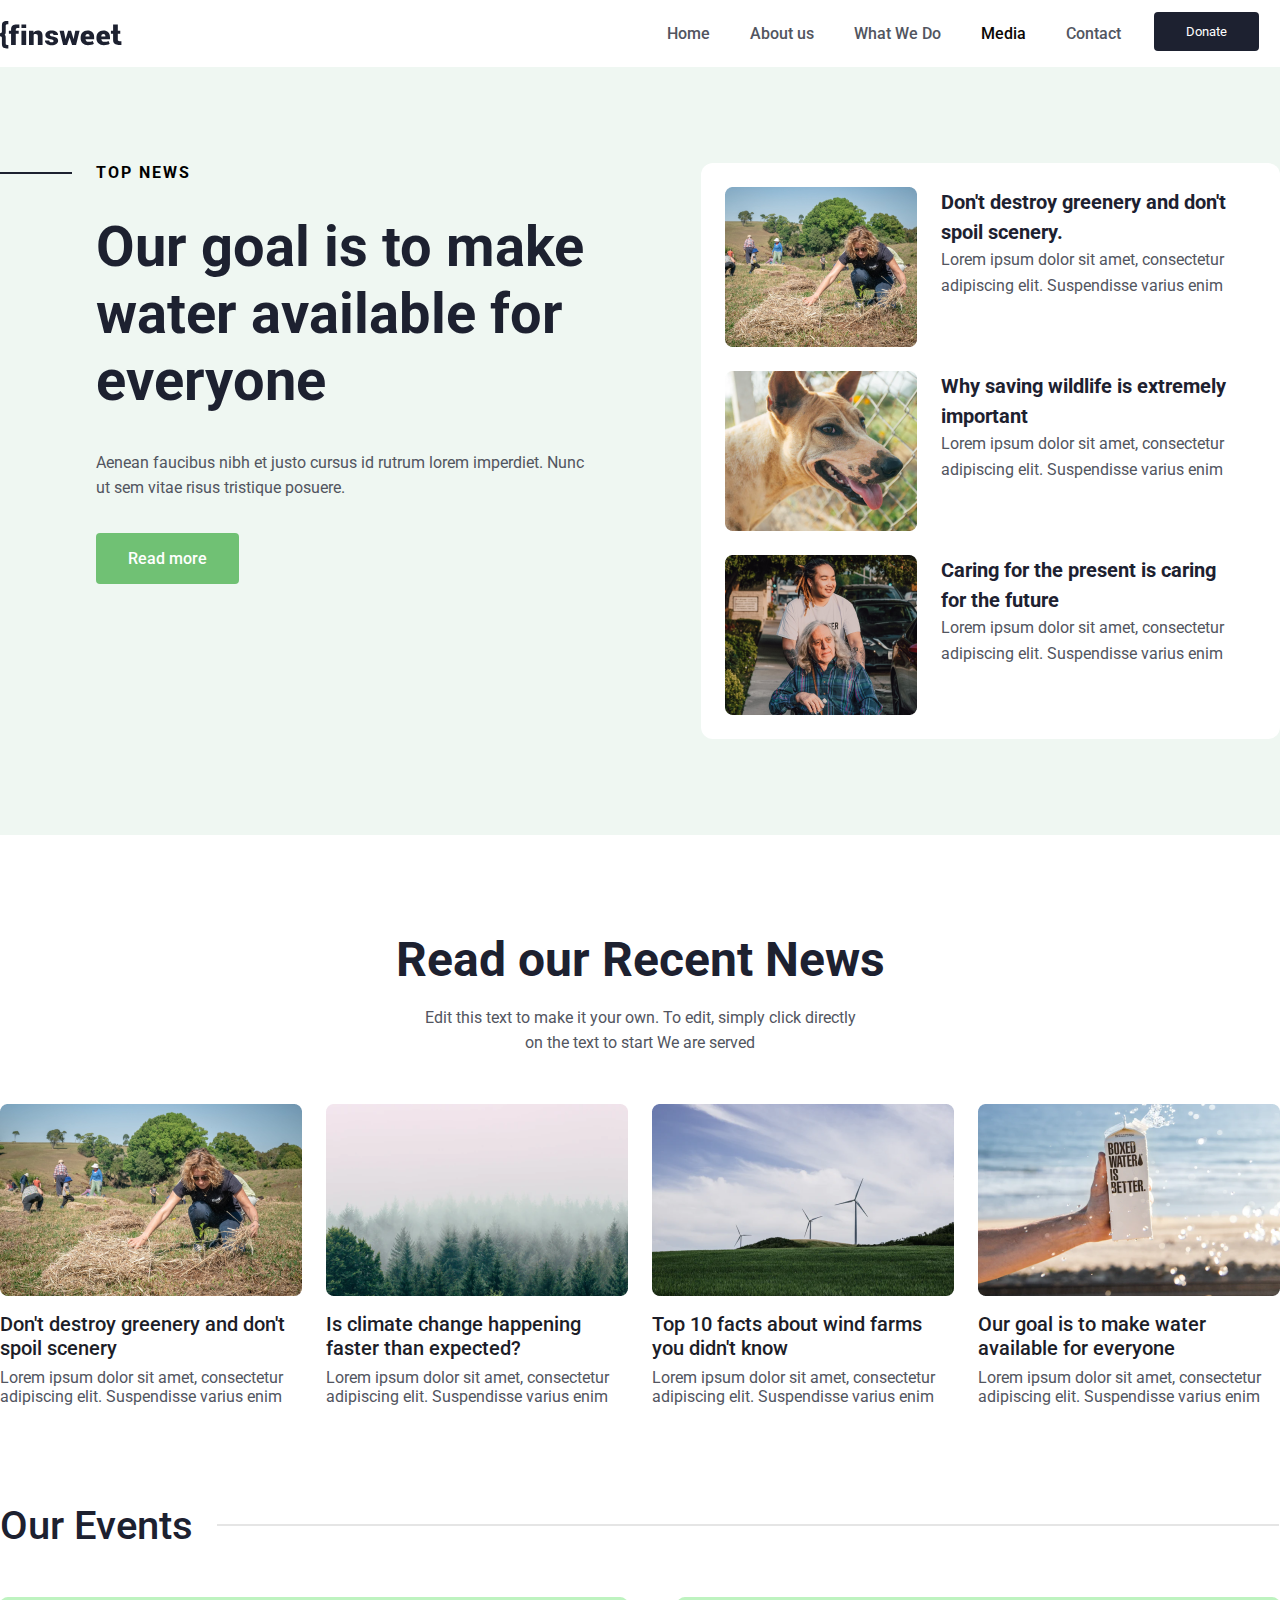
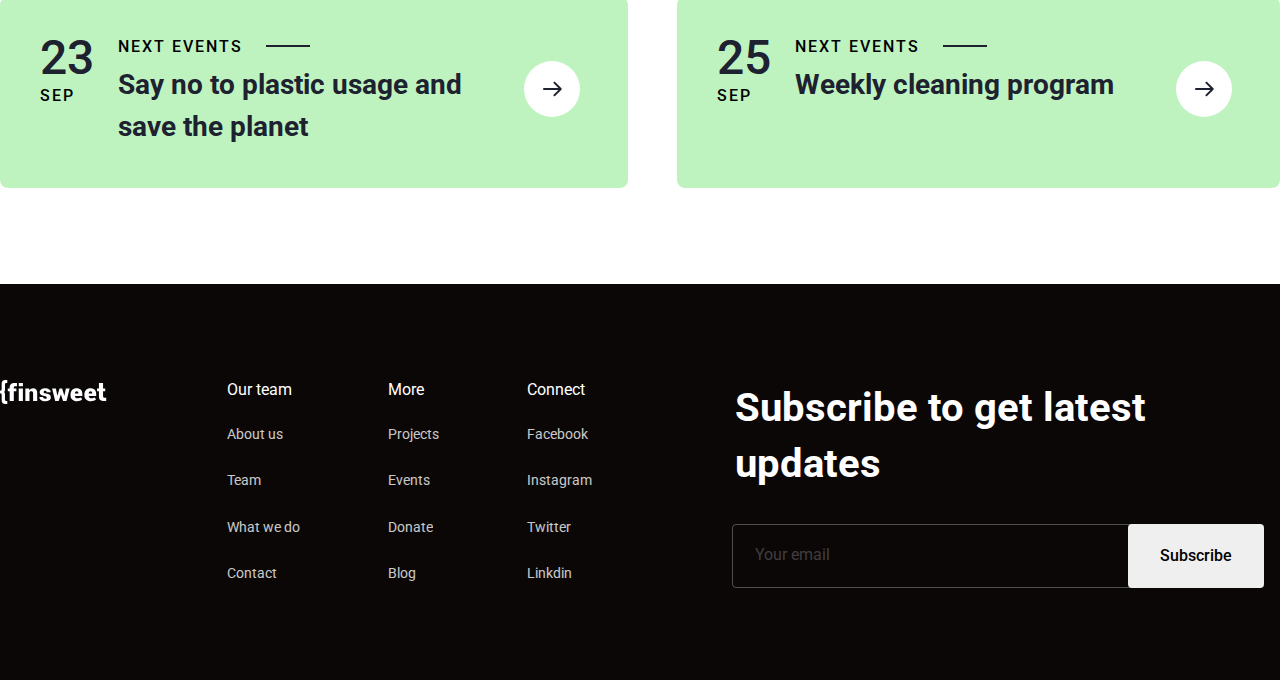
<file: media.html>
<!DOCTYPE html>
<body lang="en">
<head>
    <meta charset="UTF-8">
    <meta http-equiv="X-UA-Compatible" content="IE=edge">
    <meta name="viewport" content="width=device-width, initial-scale=1.0">
    <link rel="stylesheet" href="./css/4 media/style.css">
    <link rel="preconnect" href="https://fonts.googleapis.com">
    <link rel="preconnect" href="https://fonts.gstatic.com" crossorigin>
    <link href="https://fonts.googleapis.com/css2?family=Roboto:wght@400;500;700&display=swap" rel="stylesheet">
    <title>Media</title>
</head>
   

<header class="header" id="header">

    <div class="conatiner">

        <div class="header_nav">

            <div class="nav_logo">

               <a href="./index.html"> <img src="./image/1_home_page/header_logo.svg" alt=""></a>

            </div>

            <div class="nav_menu">

                <a href="./index.html">Home</a>
                <a href="./about.html">About us</a>
                <a href="./what_we_do.html">What We Do</a>
                <a href="./media.html">Media</a>
                <a href="./contact_us.html">Contact</a>
                <form action="./donation.html" class="form_btn">      
                    <button>Donate</button>
                    </form> 
    
            </div>

        </div>

    </div>

</header>

<main class="top-news">

    <div class="conatiner tn">

        <div class="top-news_left">

            <div class="top-news_left_upper">

                <div class="top-news_left_upper_title"></div>

                <p>Top news</p>

            </div>

            <div class="top-news_left_main-title">

                <h1>Our goal is to make <br>
                    water available for <br>
                    everyone</h1>

            </div>

            <div class="top-news_left_subtitle">

                <p>Aenean faucibus nibh et justo cursus id rutrum lorem imperdiet. Nunc <br>
                    ut sem vitae risus tristique posuere.</p>

            </div>

            <div class="top-news_left_button">

                <form action="./blog.html">
                <button>Read more</button>
                </form>

            </div>

        </div>

        <div class="top-news_right">

           <a href="./blog.html"> <div class="top-news_right_1 news_box">

                <img src="./image/4 media/Image.png" alt="">

                <div class="news_box_text">

                    <div class="news_box_text_upper">

                        <p>Don't destroy greenery and don't <br>
                            spoil scenery.</p>

                    </div>

                    <div class="news_box_text_under">
                        
                        <p>Lorem ipsum dolor sit amet, consectetur <br>
                            adipiscing elit. Suspendisse varius enim</p>

                    </div>

                </div>

            </div></a>

            <a href="./blog.html"><div class="top-news_right_2 news_box">
                
                <img src="./image/4 media/Image-1.png" alt="">

                <div class="news_box_text">

                    <div class="news_box_text_upper">

                        <p>Why saving wildlife is extremely <br>
                            important</p>

                    </div>

                    <div class="news_box_text_under">
                        
                        <p>Lorem ipsum dolor sit amet, consectetur <br>
                            adipiscing elit. Suspendisse varius enim</p>

                    </div>

                </div>

            </div></a>

            <a href="./blog.html"> <div class="top-news_right_3 news_box">
                
                <img src="./image/4 media/Image-2.png" alt="">

                <div class="news_box_text">

                    <div class="news_box_text_upper">

                        <p>Caring for the present is caring <br>
                            for the future</p>

                    </div>

                    <div class="news_box_text_under">
                        
                        <p>Lorem ipsum dolor sit amet, consectetur <br>
                            adipiscing elit. Suspendisse varius enim</p>

                    </div>

                </div>

            </div></a>

        </div>

    </div>

</main>

<main class="contribute">

    <div class="conatiner">

        <div class="contribute_news">

            <div class="contribute_news_upper">

                <div class="contribute_news_title">

                    <h2>Read our Recent News</h2>

                </div>

                <div class="contribute_news_subtitle">

                    <p>Edit this text to make it your own. To edit, simply click directly <br>
                        on the text to start We are served</p>

                </div>

            </div>

            <div class="contribute_news_container">

                <a href="./blog.html"> <div class="contribute_news_container_box-1 boxes_news">

                    <img src="./image/1_home_page/Thumbnail-3.png" alt="">

                    <div class="contribute_news_container_box-1_title news_title">

                        <h4>Don't destroy greenery and don't <br>
                            spoil scenery</h4>
                        
                    </div>

                    <div class="contribute_news_container_box-1_subtitle news_subtitle">

                        <p>Lorem ipsum dolor sit amet, consectetur <br>
                            adipiscing elit. Suspendisse varius enim</p>

                    </div>

                </div> </a>

                <a href="./blog.html"> <div class="contribute_news_container_box-2 boxes_news">

                    <img src="./image/1_home_page/Thumbnail-2.png" alt="">

                    <div class="contribute_news_container_box-2_title news_title">

                        <h4> Is climate change happening <br>
                            faster than expected?</h4>

                    </div>

                    <div class="contribute_news_container_box-2_subtitle news_subtitle">
                        
                        <p>Lorem ipsum dolor sit amet, consectetur <br>
                            adipiscing elit. Suspendisse varius enim</p>

                    </div>

                </div> </a>

            <a href="./blog.html"> <div class="contribute_news_container_box-3 boxes_news">

                    <img src="./image/1_home_page/Thumbnail-1.png" alt="">

                    <div class="contribute_news_container_box-3_title news_title">

                        <h4>Top 10 facts about wind farms <br>
                            you didn't know</h4>

                    </div>

                    <div class="contribute_news_container_box-3_subtitle news_subtitle">
                        
                        <p>Lorem ipsum dolor sit amet, consectetur <br>
                            adipiscing elit. Suspendisse varius enim</p>

                    </div>

                </div> </a>

                <a href="./blog.html"> <div class="contribute_news_container_box-4 boxes_news">

                    <img src="./image/1_home_page/Thumbnail.png" alt="">

                    <div class="contribute_news_container_box-4_title news_title">

                        <h4>Our goal is to make water <br>
                            available for everyone</h4>

                    </div> 

                    <div class="contribute_news_container_box-4_subtitle news_subtitle">
                        
                        <p>Lorem ipsum dolor sit amet, consectetur <br>
                            adipiscing elit. Suspendisse varius enim</p>

                    </div>

                </div> </a>

            </div>

        </div>

        <div class="contribute_events">

            <div class="contribute_events_upper">

                <div class="contribute_event_upper_title">

                    <p>Our Events</p>

                </div>

                <div class="contribute_event_upper_hr">

                    

                </div>

            </div>

            <div class="contribute_events_block">

                <div class="contribute_events_block_first event_box">

                    <div class="contribute_events_block_first_date event_date">

                        <div class="contribute_events_block_first_date_upper event_date_upper">

                            <p>23</p>

                        </div>

                        <div class="contribute_events_block_first_date_under event_date_under">

                            <p>SEP</p>

                        </div>

                    </div>

                    <div class="event-name">

                        <div class="contribute_events_block_first_next-event block_next-event">

                            <p>Next Events</p>

                            <div class="event_name_hr"></div>

                        </div>

                        <div class="contribute_events_block_first_name event_name">

                            <h3>Say no to plastic usage and <br>
                                save the planet</h3>

                        </div>

                    </div>

                    <div class="contribute_events_block_first_arrow event_arrow">

                        <a href="./event.html"><img src="./image/1_home_page/Arrow button.svg" alt=""></a>

                    </div>

                </div> 

                <div class="contribute_events_block_second event_box">

                    <div class="contribute_events_block_first_date event_date">

                        <div class="contribute_events_block_second_date_upper event_date_upper">

                            <p>25</p>

                        </div>

                        <div class="contribute_events_block_second_date_under event_date_under">
                            
                            <p>SEP</p>

                        </div>

                    </div>

                    <div class="event-name">

                        <div class="contribute_events_block_second_next-event block_next-event">

                            <p>Next Events</p>

                            <div class="event_name_hr"></div>

                        </div>

                        <div class="contribute_events_block_first_name event_name">

                            <h3>Weekly cleaning program</h3>

                        </div>

                    </div>

                    <div class="contribute_events_block_first_arrow event_arrow">

                        <a href="./event.html"><img src="./image/1_home_page/Arrow button.svg" alt=""></a>

                    </div>

                </div> 

            </div>

        </div>

    </div>

</main>

<footer class="footer" id="footer">

<div class="conatiner footer_box">

<div class="footer_logo">

    <img src="./image/1_home_page/footer_logo.svg" alt="">

</div>

<div class="footer_info">

    <div class="footer_info_our-team info_box">

        <ul>
            <li> Our team </li>
            <li> <a href="./about.html">About us</a> </li>
            <li> <a href="./about.html#team_link">Team</a> </li>
            <li> <a href="./what_we_do.html#environment_wwd">What we do</a> </li>
            <li> <a href="./contact_us.html">Contact</a> </li>
        </ul>

    </div>

    <div class="footer_info_more info_box">

        <ul>
            <li> More </li>
            <li> <a href="./project.html">Projects</a> </li>
            <li> <a href="./event.html">Events</a> </li>
            <li> <a href="./donation.html">Donate</a> </li>
            <li> <a href="./blog.html">Blog</a> </li>
        </ul>

    </div>

    <div class="footer_info_connect info_box">

        <ul>
            <li> Connect </li>
            <li> <a href="">Facebook</a> </li>
            <li> <a href="">Instagram</a> </li>
            <li> <a href="">Twitter</a> </li>
            <li> <a href="">Linkdin</a> </li>
        </ul>

    </div> 

</div>


<div class="footer_mail">

    <div class="footer_mail_title">

        <p>Subscribe to get latest <br>
             updates</p>

    </div>

    <div class="footer_mail_input">

        <input type="email" placeholder="Your email">

        <button>Subscribe</button>

    </div>

</div>

</div>

</footer>

</body>
</html>
</file>
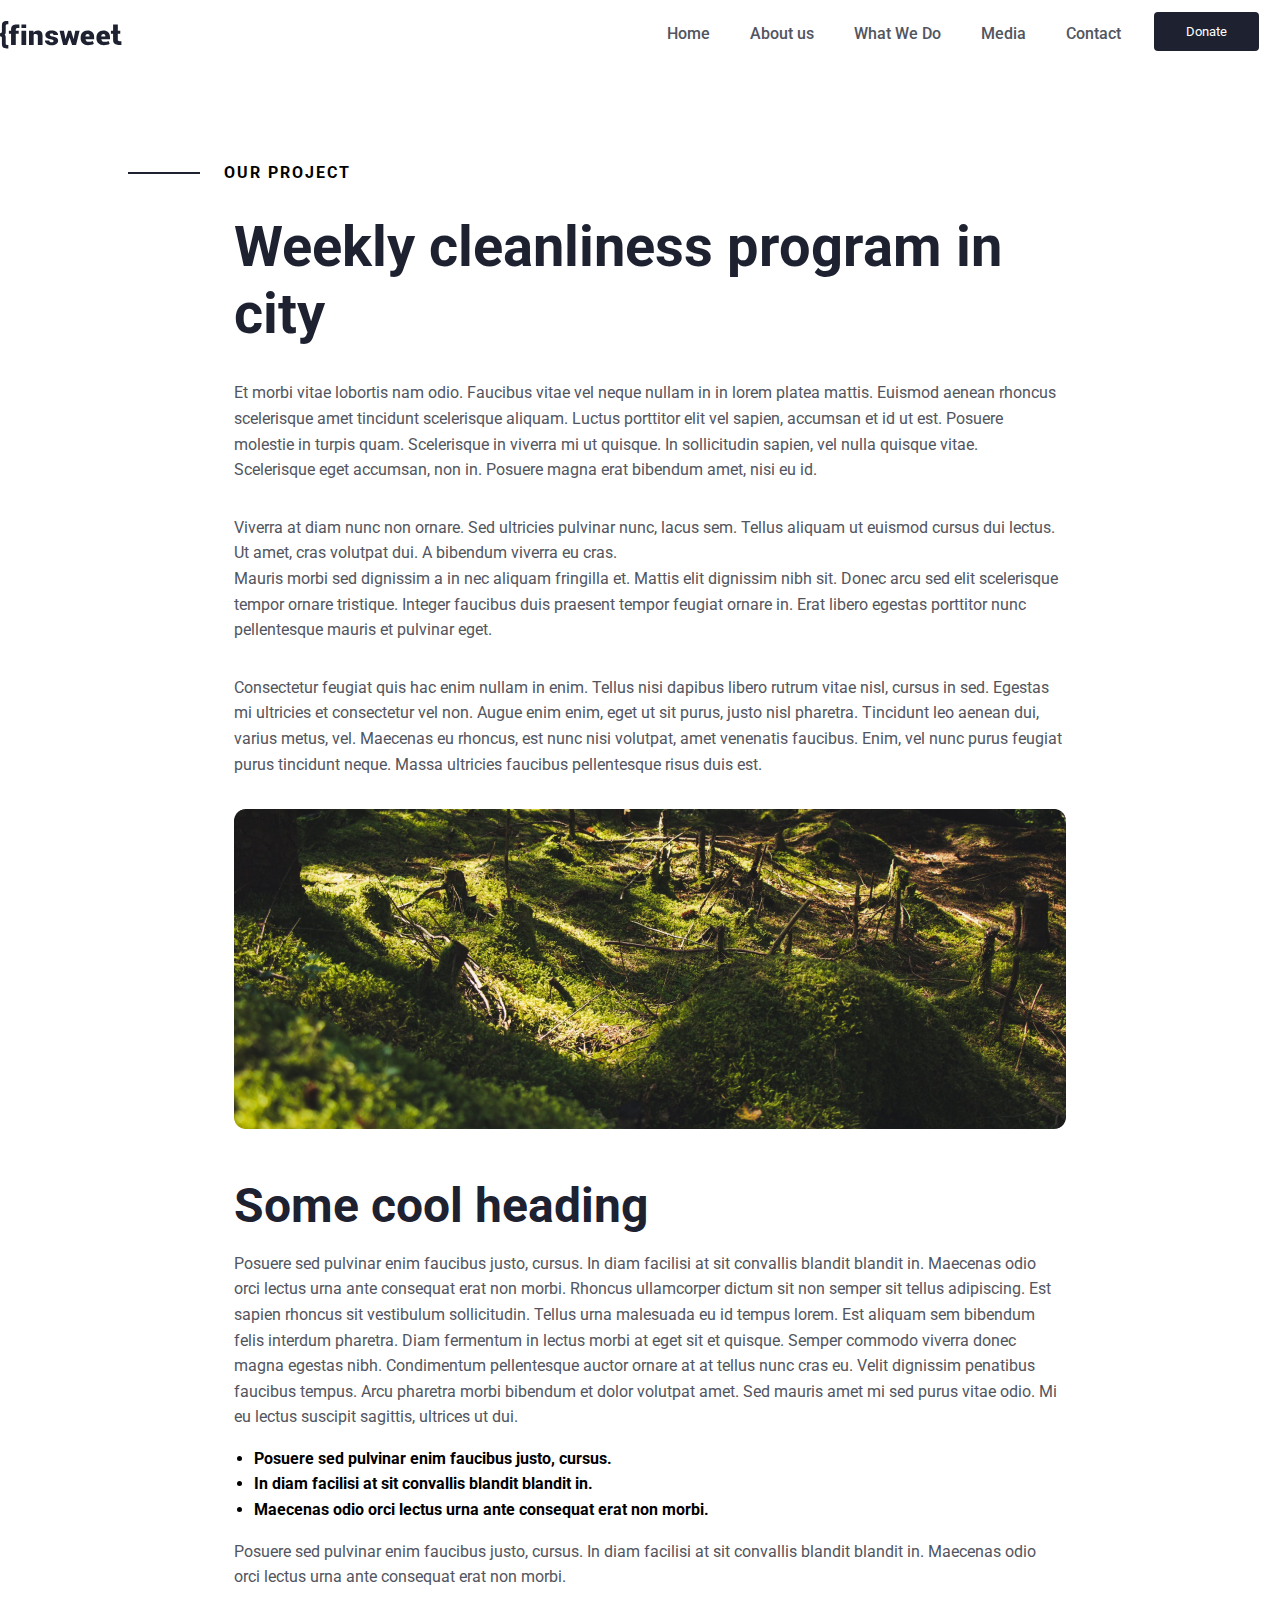
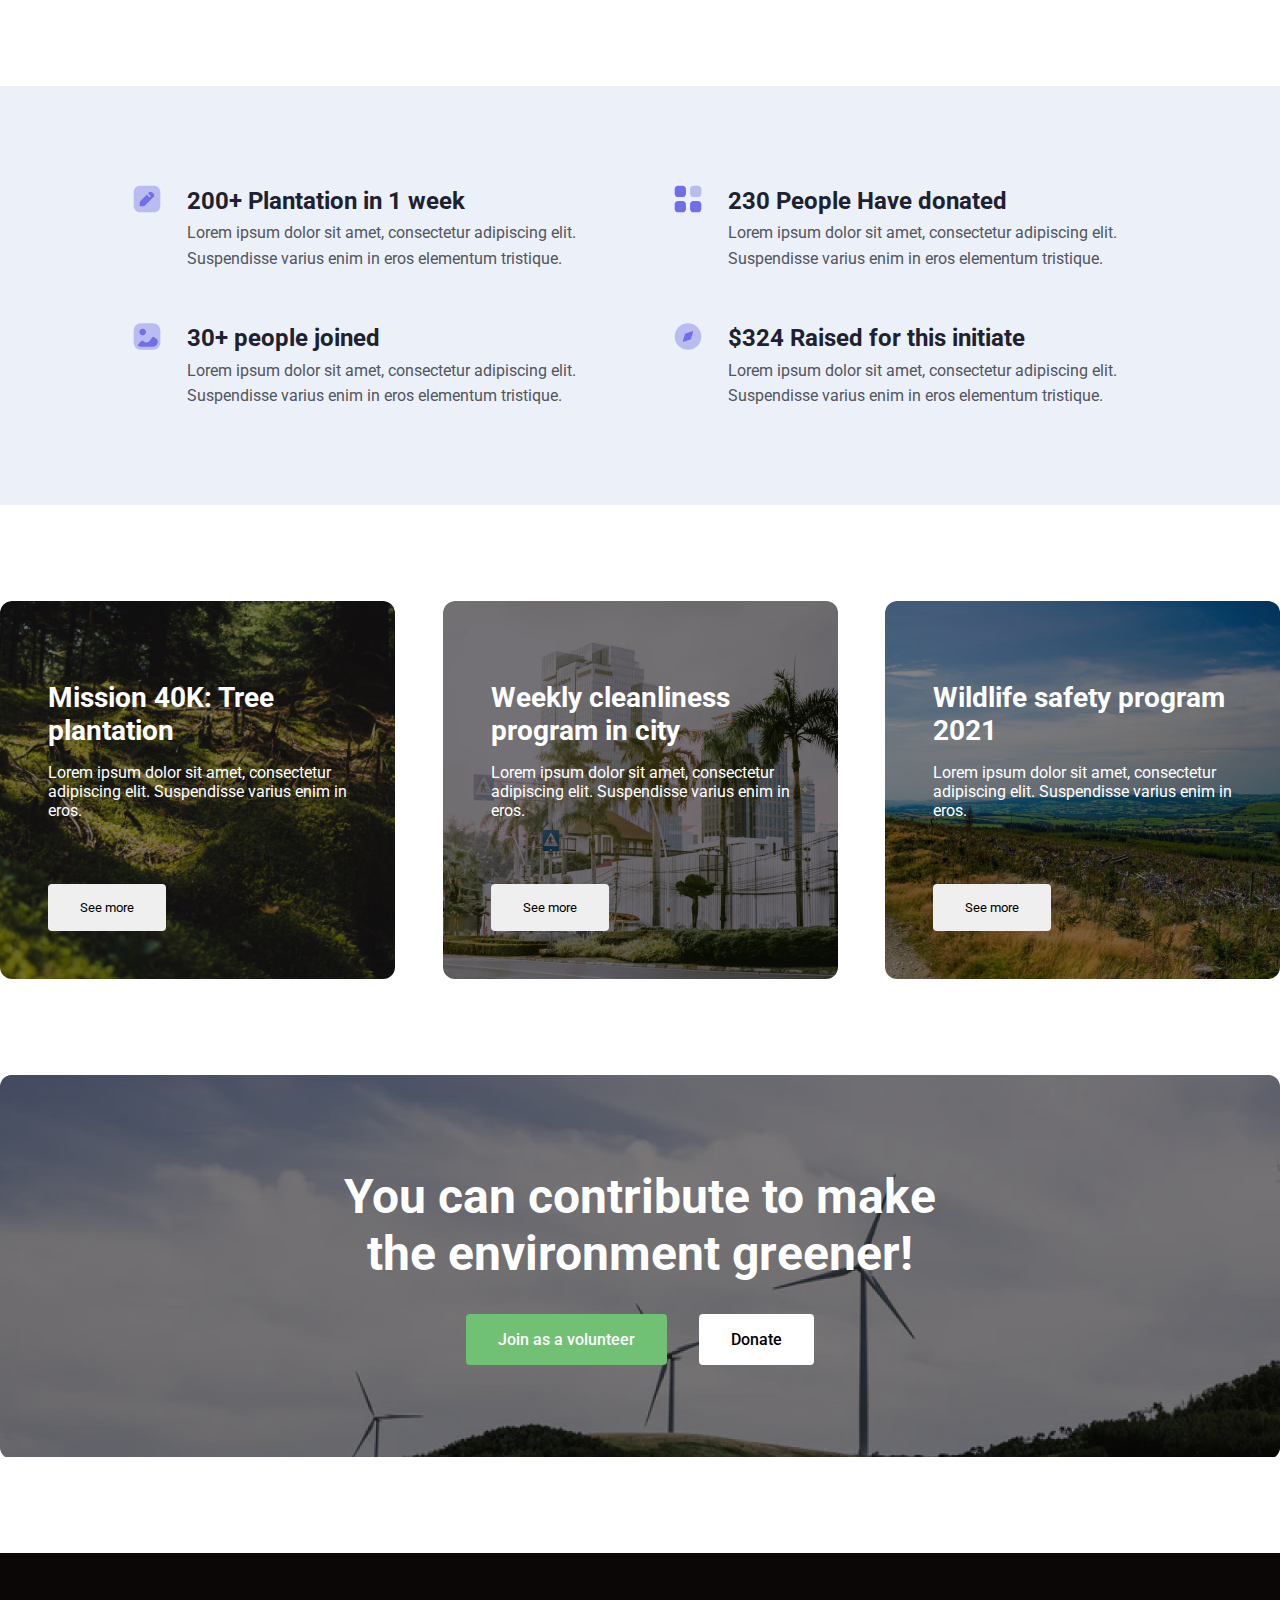
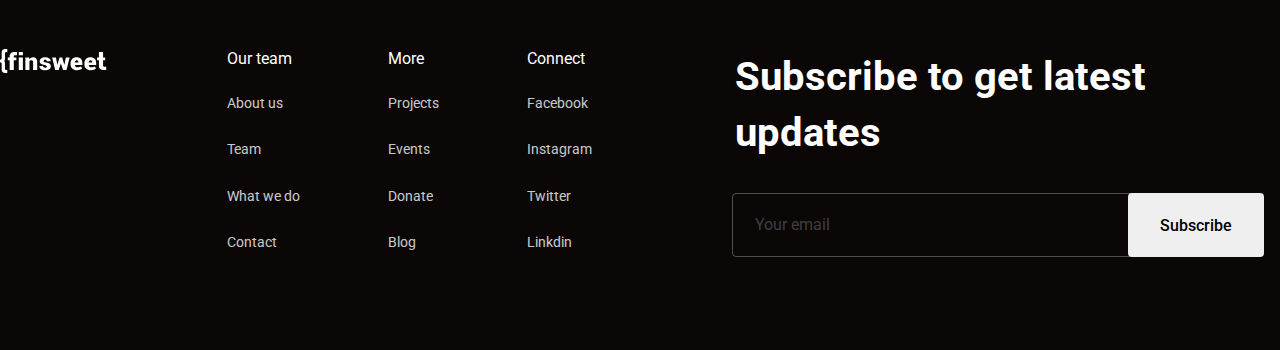
<file: project.html>
<!DOCTYPE html>
<body lang="en">
<head>
    <meta charset="UTF-8">
    <meta http-equiv="X-UA-Compatible" content="IE=edge">
    <meta name="viewport" content="width=device-width, initial-scale=1.0">
    <link rel="stylesheet" href="./css/7 project/style.css">
    <link rel="preconnect" href="https://fonts.googleapis.com">
    <link rel="preconnect" href="https://fonts.gstatic.com" crossorigin>
    <link href="https://fonts.googleapis.com/css2?family=Roboto:wght@400;500;700&display=swap" rel="stylesheet">
    <title>Projects</title>
</head>
   

<header class="header" id="header">

    <div class="conatiner">

        <div class="header_nav">

            <div class="nav_logo">

               <a href="./index.html"> <img src="./image/1_home_page/header_logo.svg" alt=""></a>

            </div>

            <div class="nav_menu">

                <a href="./index.html">Home</a>
                <a href="./about.html">About us</a>
                <a href="./what_we_do.html">What We Do</a>
                <a href="./media.html">Media</a>
                <a href="./contact_us.html">Contact</a>
                <form action="./donation.html" class="form_btn">      
                    <button>Donate</button>
                </form> 
    
            </div>

        </div>

    </div>

</header>


<main class="projects">

    <div class="conatiner">

        <div class="projects_upper">

            <div class="projects_upper_title"></div>
        
            <p>Our project</p>
        
        </div>

        <div class="projects_main">

            <div class="projects_main_upper">

                <h1>Weekly cleanliness program in <br>
                     city</h1>

            </div>

            <div class="projects_main_title">

                <p>Et morbi vitae lobortis nam odio. Faucibus vitae vel neque nullam in in lorem platea mattis. Euismod aenean rhoncus <br>
                    scelerisque amet tincidunt scelerisque aliquam. Luctus porttitor elit vel sapien, accumsan et id ut est. Posuere <br>
                    molestie in turpis quam. Scelerisque in viverra mi ut quisque. In sollicitudin sapien, vel nulla quisque vitae. <br>
                    Scelerisque eget accumsan, non in. Posuere magna erat bibendum amet, nisi eu id.</p>

                <p>Viverra at diam nunc non ornare. Sed ultricies pulvinar nunc, lacus sem. Tellus aliquam ut euismod cursus dui lectus. <br>
                    Ut amet, cras volutpat dui. A bibendum viverra eu cras. <br>
                    Mauris morbi sed dignissim a in nec aliquam fringilla et. Mattis elit dignissim nibh sit. Donec arcu sed elit scelerisque <br>
                    tempor ornare tristique. Integer faucibus duis praesent tempor feugiat ornare in. Erat libero egestas porttitor nunc <br>
                    pellentesque mauris et pulvinar eget.</p>

                <p> Consectetur feugiat quis hac enim nullam in enim. Tellus nisi dapibus libero rutrum vitae nisl, cursus in sed. Egestas <br>
                    mi ultricies et consectetur vel non. Augue enim enim, eget ut sit purus, justo nisl pharetra. Tincidunt leo aenean dui, <br>
                    varius metus, vel. Maecenas eu rhoncus, est nunc nisi volutpat, amet venenatis faucibus. Enim, vel nunc purus feugiat <br>
                    purus tincidunt neque. Massa ultricies faucibus pellentesque risus duis est.</p>

            </div>

            <div class="projects_main_image">

                <img src="./image/7 project/Image.png" alt="">
    
            </div>

        </div>

        <div class="projects_undermain">

            <div class="projects_undermain_uppertitle">

                <h2>Some cool heading</h2>

            </div>

            <div class="projects_undermain_title text_undmn">

                <p>Posuere sed pulvinar enim faucibus justo, cursus. In diam facilisi at sit convallis blandit blandit in. Maecenas odio <br>
                    orci lectus urna ante consequat erat non morbi. Rhoncus ullamcorper dictum sit non semper sit tellus adipiscing. Est <br>
                    sapien rhoncus sit vestibulum sollicitudin. Tellus urna malesuada eu id tempus lorem. Est aliquam sem bibendum <br>
                    felis interdum pharetra. Diam fermentum in lectus morbi at eget sit et quisque. Semper commodo viverra donec <br>
                    magna egestas nibh. Condimentum pellentesque auctor ornare at at tellus nunc cras eu. Velit dignissim penatibus <br>
                    faucibus tempus. Arcu pharetra morbi bibendum et dolor volutpat amet. Sed mauris amet mi sed purus vitae odio. Mi <br>
                    eu lectus suscipit sagittis, ultrices ut dui.</p>

            </div>

            <div class="projects_undermain_list">

                <ul>
                    <li>Posuere sed pulvinar enim faucibus justo, cursus.</li>
                    <li>In diam facilisi at sit convallis blandit blandit in.</li>
                    <li>Maecenas odio orci lectus urna ante consequat erat non morbi.</li>
                </ul>

            </div>

            <div class="projects_undermain_sublist text_undmn">

                <p>Posuere sed pulvinar enim faucibus justo, cursus. In diam facilisi at sit convallis blandit blandit in. Maecenas odio <br>
                    orci lectus urna ante consequat erat non morbi.</p>

            </div>

        </div>



    </div>

    

</main>


<main class="project-list">

    <div class="conatiner">

        <div class="project-list_upper plc">

            <div class="project-list_upper_left plu">

                <img src="./image/7 project/Iconly/Bulk/Edit Square.svg" alt="">

                <div class="project-list_upper_left_title pl_title">

                    <div class="pl_title_upper">

                        <p>200+ Plantation in 1 week</p>

                    </div>

                    <div class="pl_title_sub">

                        <p>Lorem ipsum dolor sit amet, consectetur adipiscing elit. <br>
                            Suspendisse varius enim in eros elementum tristique.</p>

                    </div>

                </div>

            </div>

            <div class="project-list_upper_right plu">

                    <img src="./image/7 project/Iconly/Bulk/Category.svg" alt="">
    
                    <div class="project-list_upper_left_title pl_title">
    
                        <div class="pl_title_upper">
    
                            <p>230 People Have donated</p>
    
                        </div>
    
                        <div class="pl_title_sub">
    
                            <p>Lorem ipsum dolor sit amet, consectetur adipiscing elit. <br>
                                Suspendisse varius enim in eros elementum tristique.</p>
    
                        </div>
    
                    </div>
    
            </div>

        </div>

        <div class="project-list_under plc">

            <div class="project-list_under_left plu">

                <img src="./image/7 project/Iconly/Bulk/Image.svg" alt="">

                <div class="project-list_under_left_title pl_title">

                    <div class="pl_title_upper">

                        <p>30+ people joined </p>

                    </div>

                    <div class="pl_title_sub">

                        <p>Lorem ipsum dolor sit amet, consectetur adipiscing elit. <br>
                            Suspendisse varius enim in eros elementum tristique.</p>

                    </div>

                </div>

            </div>

            <div class="project-list_under_right plu">

                    <img src="./image/7 project/Iconly/Bulk/Discovery.svg" alt="">
    
                    <div class="project-list_under_left_title pl_title">
    
                        <div class="pl_title_upper">
    
                            <p>$324 Raised for this initiate</p>
    
                        </div>
    
                        <div class="pl_title_sub">
    
                            <p>Lorem ipsum dolor sit amet, consectetur adipiscing elit. <br>
                                Suspendisse varius enim in eros elementum tristique.</p>
    
                        </div>
    
                    </div>
    
            </div>

        </div>

    </div>

</main>


<main class="creating">

    <div class="conatiner">  

        <div class="under_creating">

            <div class="creating_boxes">

                <div class="creating_boxes_first box_all">

                    <div class="creating_boxes_title">

                        <h3>Mission 40K: Tree <br> plantation</h3>

                    </div>

                    <div class="creating_boxes_subtitle">

                        <p>Lorem ipsum dolor sit amet, consectetur <br>
                            adipiscing elit. Suspendisse varius enim in <br>
                            eros.</p>

                    </div>

                    <div class="creating_boxes_button">

                        <button>See more</button>

                    </div>

                </div>

                <div class="creating_boxes_second box_all">

                    <div class="creating_boxes_title">

                        <h3>Weekly cleanliness <br> program in city</h3>

                    </div>

                    <div class="creating_boxes_subtitle">

                        <p>Lorem ipsum dolor sit amet, consectetur <br>
                            adipiscing elit. Suspendisse varius enim in <br>
                            eros.</p>

                    </div>

                    <div class="creating_boxes_button">

                        <button>See more</button>

                    </div>

                </div>

                <div class="creating_boxes_thrid box_all">

                    <div class="creating_boxes_title ">

                        <h3>Wildlife safety program <br> 2021</h3>

                    </div>

                    <div class="creating_boxes_subtitle">

                        <p>Lorem ipsum dolor sit amet, consectetur <br>
                            adipiscing elit. Suspendisse varius enim in <br>
                            eros.</p>

                    </div>

                    <div class="creating_boxes_button">

                        <button>See more</button>

                    </div>

                </div>

            </div>

        </div>

    </div>

</main>

<main class="contribute">

    <div class="conatiner">

        <div class="contribute_image">

            <div class="contribute_image_title">
                
                <h2>You can contribute to make <br> the environment greener!</h2>

            </div>

            <div class="contribute_image_buttons">

                <div class="contribute_image_buttons_volunteer">

                    <form action="" class="open-popup">

                    <button>Join as a volunteer</button>

                    </form>

                    
                
                   

                </div>

                <div class="contribute_image_buttons_donate">

                    <form action="./donation.html" class="Donate_button_link">

                        <button>Donate</button>

                        </form>
                    
                </div>

            </div>

        </div>

    </div>

</main>



<footer class="footer" id="footer">

    <div class="conatiner footer_box">
    
    <div class="footer_logo">
    
        <img src="./image/1_home_page/footer_logo.svg" alt="">
    
    </div>
    
    <div class="footer_info">
    
        <div class="footer_info_our-team info_box">
    
            <ul>
                <li> Our team </li>
                <li> <a href="./about.html">About us</a> </li>
                <li> <a href="./about.html#team_link">Team</a> </li>
                <li> <a href="./what_we_do.html#environment_wwd">What we do</a> </li>
                <li> <a href="./contact_us.html">Contact</a> </li>
            </ul>
    
        </div>
    
        <div class="footer_info_more info_box">
    
            <ul>
                <li> More </li>
                <li> <a href="./project.html">Projects</a> </li>
                <li> <a href="./event.html">Events</a> </li>
                <li> <a href="./donation.html">Donate</a> </li>
                <li> <a href="./blog.html">Blog</a> </li>
            </ul>
    
        </div>
    
        <div class="footer_info_connect info_box">
    
            <ul>
                <li> Connect </li>
                <li> <a href="">Facebook</a> </li>
                <li> <a href="">Instagram</a> </li>
                <li> <a href="">Twitter</a> </li>
                <li> <a href="">Linkdin</a> </li>
            </ul>
    
        </div> 
    
    </div>
    
    <div class="footer_mail">
    
        <div class="footer_mail_title">
    
            <p>Subscribe to get latest <br>
                 updates</p>
    
        </div>
    
        <div class="footer_mail_input">
    
            <input type="email" placeholder="Your email">
    
            <button>Subscribe</button>
    
        </div>
    
    </div>
    
    </div>
    
</footer>

    <div class="popup__bg"> 

        <form class="popup">
    
            <img src="./image/1_home_page/Close button.svg" class="close-popup">
            
            <div class="popup_title">
    
                <div class="popup_title_upper">
    
                    <p>Join as a volunteer</p>
    
                </div>
    
                <div class="popup_title_sub">
    
                    <p>Lorem ipsum dolor sit amet, consectetur adipiscing elit. Suspen varius enim in eros <br>
                        elementum tristique. </p>
    
                </div>
    
            </div>
    
            <div class="popup_input">
    
                <div class="popup_input_upper">
    
                    <div class="popup_input_upper_first-name">
    
                        <p class="popup_text">First Name</p>
    
                        <input type="text" >
    
                    </div>
    
                    <div class="popup_input_upper_last-name">
    
                        <p class="popup_text">Last Name</p>
    
                        <input type="text" >
    
                    </div>
    
                </div>
    
                <div class="popup_input_under">
    
                    <div class="popup_input_under-mail">
    
                        <p class="popup_text">Email Id</p>
    
                        <input type="email" >
    
                    </div>
    
                    <div class="popup_input_under_message">
    
                        <p class="popup_text">Message</p>
    
                        <input type="text" placeholder="Type your Messege">
    
                    </div>
    
                </div>
    
            </div>
    
            <button type="submit">Send message</button>
            
        </form>
    </div>  
    
    <script>
        let popupBg = document.querySelector('.popup__bg'); // Фон попап окна
            let popup = document.querySelector('.popup'); // Само окно
            let openPopupButtons = document.querySelectorAll('.open-popup'); // Кнопки для показа окна
            let closePopupButton = document.querySelector('.close-popup'); // Кнопка для скрытия окна
            
            openPopupButtons.forEach((button) => { // Перебираем все кнопки
                button.addEventListener('click', (e) => { // Для каждой вешаем обработчик событий на клик
                    e.preventDefault(); // Предотвращаем дефолтное поведение браузера
                    popupBg.classList.add('active'); // Добавляем класс 'active' для фона
                    popup.classList.add('active'); // И для самого окна
                })
            });
            
            closePopupButton.addEventListener('click',() => { // Вешаем обработчик на крестик
                popupBg.classList.remove('active'); // Убираем активный класс с фона
                popup.classList.remove('active'); // И с окна
            });
            document.addEventListener('click', (e) => { // Вешаем обработчик на весь документ
                if(e.target === popupBg) { // Если цель клика - фот, то:
                    popupBg.classList.remove('active'); // Убираем активный класс с фона
                    popup.classList.remove('active'); // И с окна
                }
            });
                </script>
    



</body>
</html>
</file>
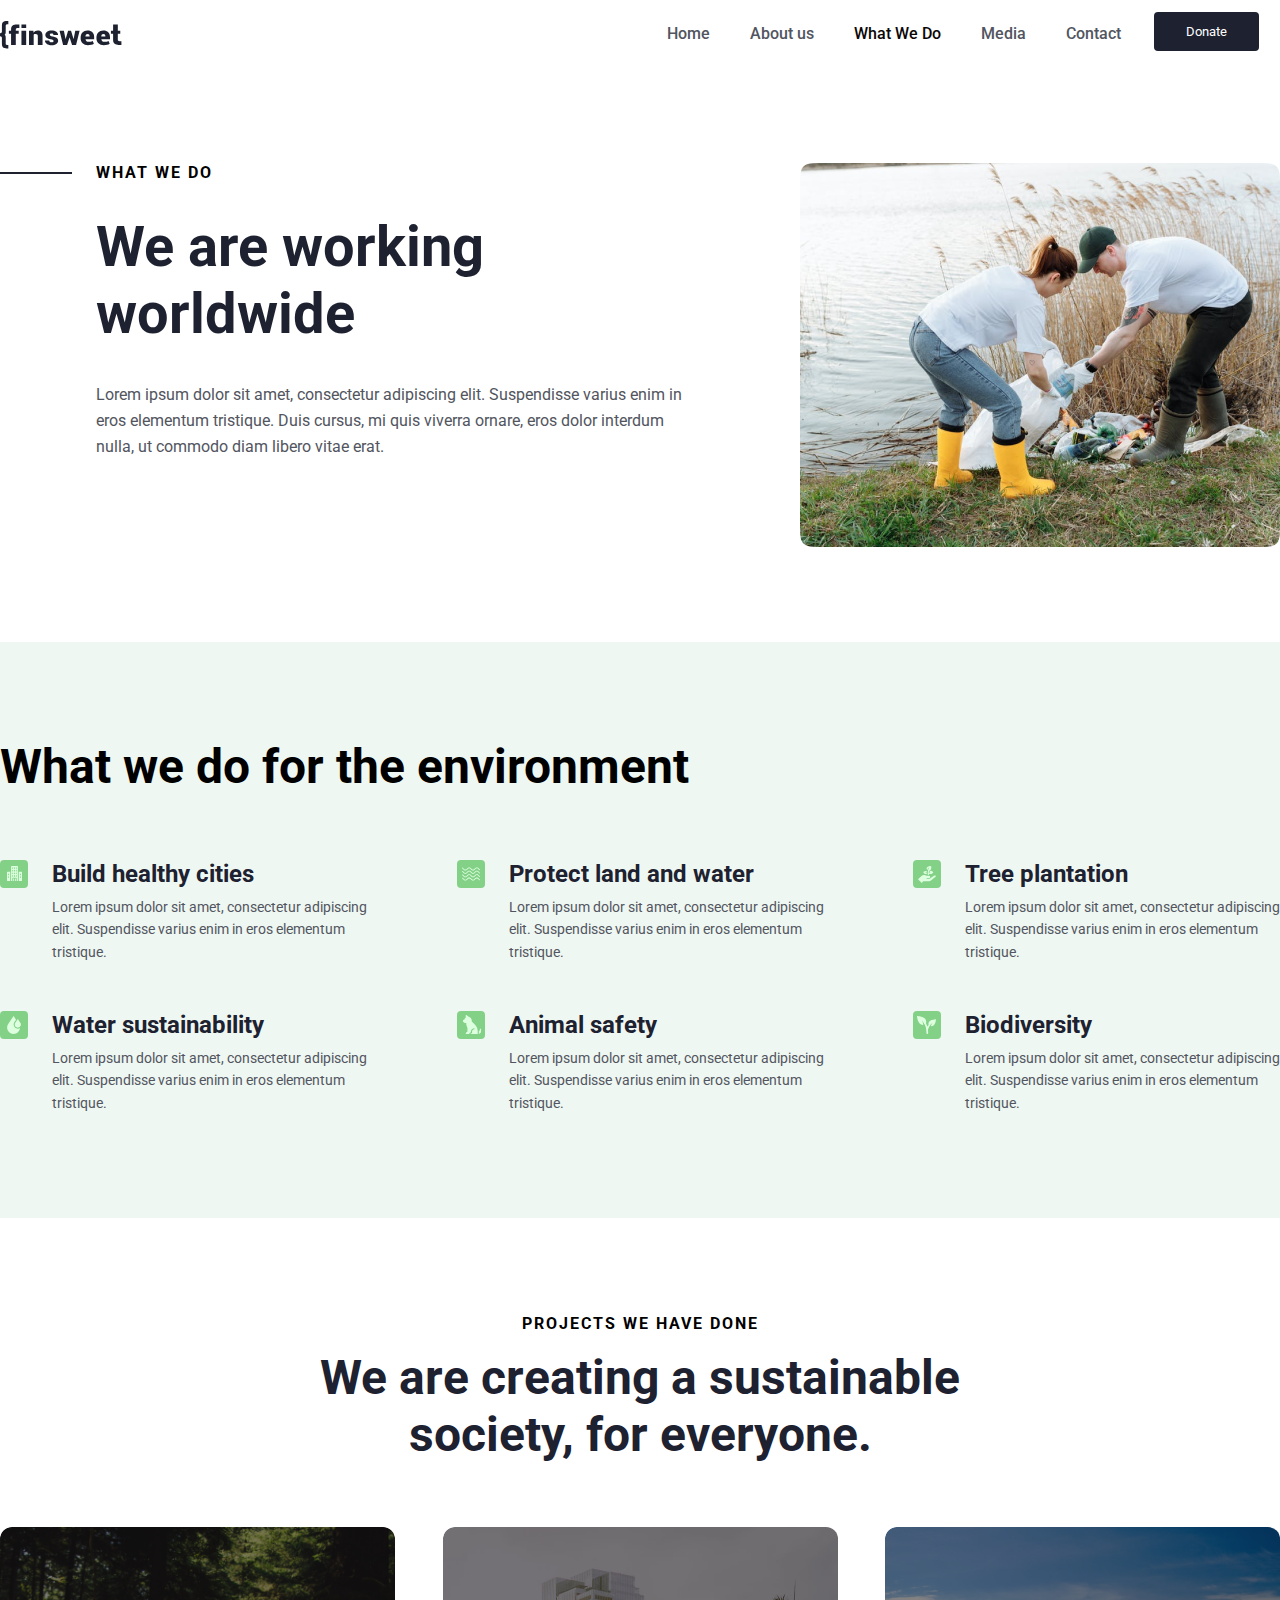
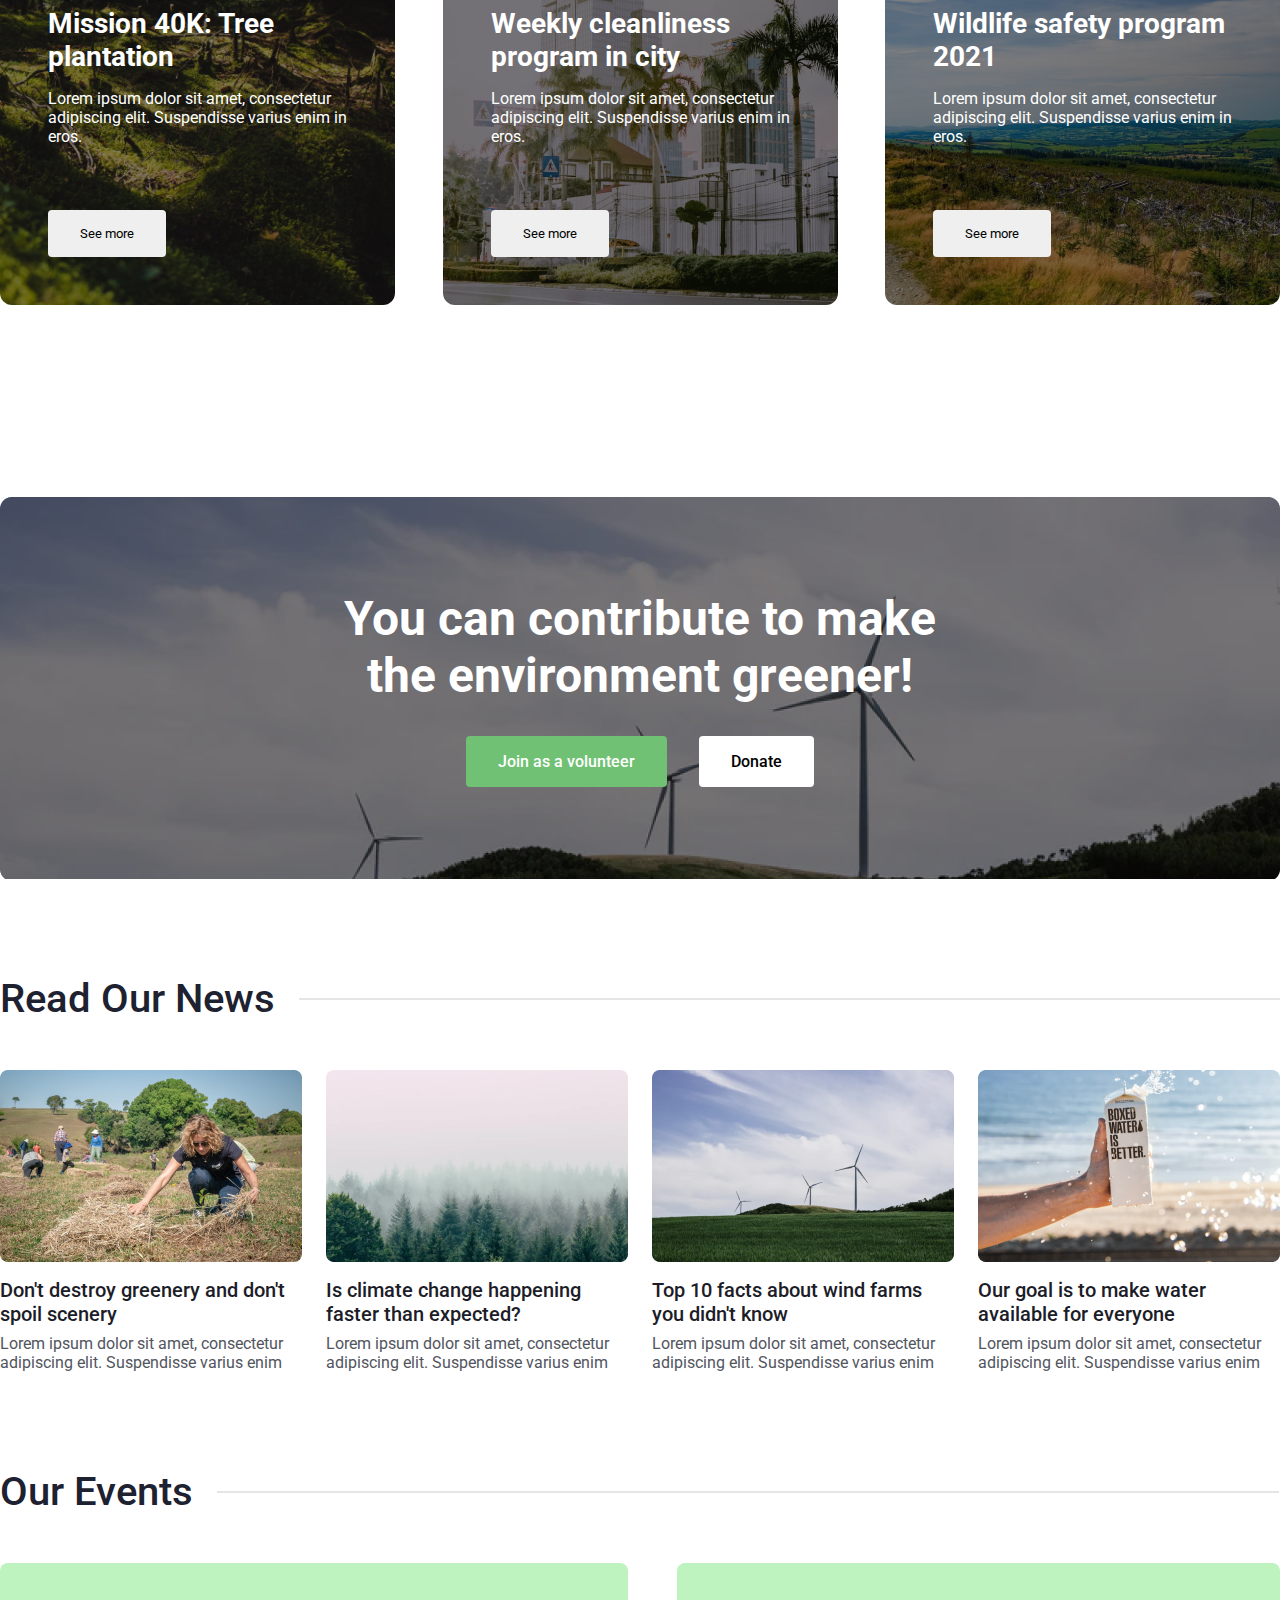
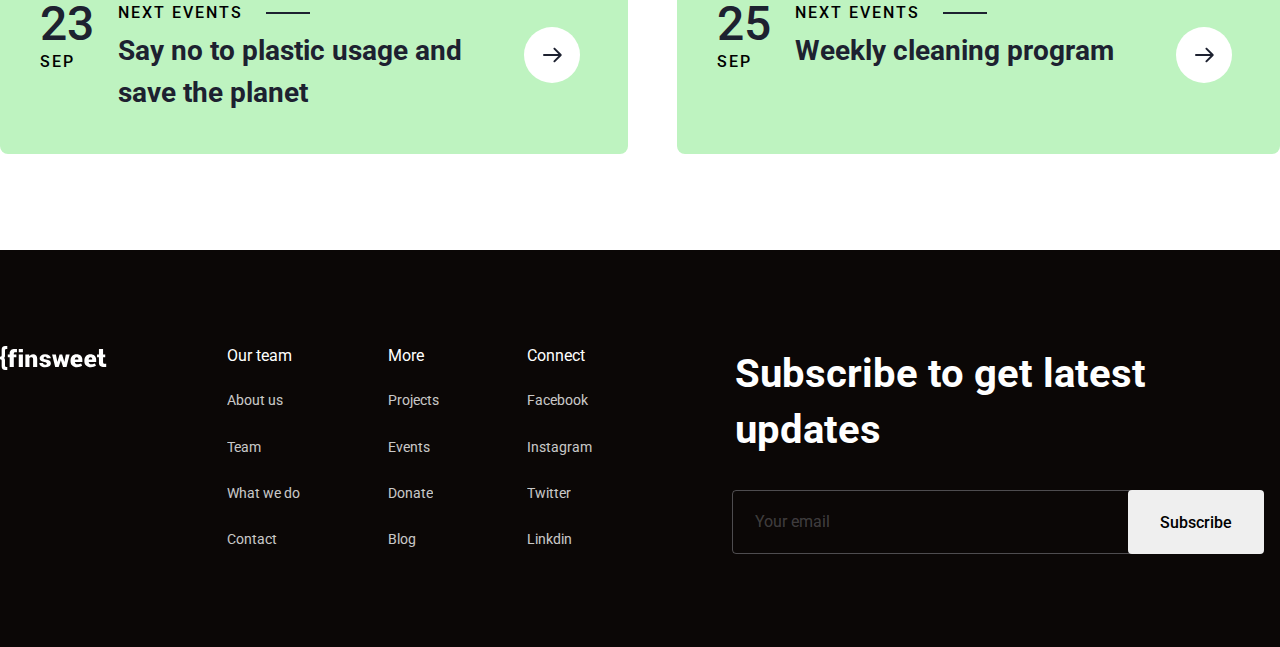
<file: what_we_do.html>
<!DOCTYPE html>
<html lang="en">
<head>
    <meta charset="UTF-8">
    <meta http-equiv="X-UA-Compatible" content="IE=edge">
    <meta name="viewport" content="width=device-width, initial-scale=1.0">
    <link rel="stylesheet" href="./css/3 what we do/style.css">
    <link rel="preconnect" href="https://fonts.googleapis.com">
    <link rel="preconnect" href="https://fonts.gstatic.com" crossorigin>
    <link href="https://fonts.googleapis.com/css2?family=Roboto:wght@400;500;700&display=swap" rel="stylesheet">
    <title>What we do</title>
</head>
   

<header class="header" id="header">

    <div class="conatiner">

        <div class="header_nav">

            <div class="nav_logo">

               <a href="./index.html"> <img src="./image/1_home_page/header_logo.svg" alt=""></a>

            </div>

            <div class="nav_menu">

                <a href="./index.html">Home</a>
                <a href="./about.html">About us</a>
                <a href="./what_we_do.html">What We Do</a>
                <a href="./media.html">Media</a>
                <a href="./contact_us.html">Contact</a>
                <form action="./donation.html" class="form_btn">      
                    <button>Donate</button>
                    </form> 
    
            </div>

        </div>

    </div>

</header>


<main class="what-we-do">

    <div class="conatiner wwd">

        <div class="what-we-do_left">

            <div class="what-we-do_left_upper">

                <div class="what-we-do_left_upper_title"></div>

                <p>What we do</p>

            </div>

            <div class="what-we-do_left_main-title">

                <h1>We are working <br>
                    worldwide</h1>

            </div>

            <div class="what-we-do_left_subtitle">

                <p>Lorem ipsum dolor sit amet, consectetur adipiscing elit. Suspendisse varius enim in <br>
                    eros elementum tristique. Duis cursus, mi quis viverra ornare, eros dolor interdum <br>
                    nulla, ut commodo diam libero vitae erat.</p>

            </div>

        </div>

        <div class="what-we-do_right">

            <img src="./image/3 what we do/Image.png" alt="">

        </div>

    </div>

</main>

<main class="environment" id="environment_wwd">

    <div class="conatiner">

        <div class="environment_title">

            <h2>What we do for the environment</h2>

        </div>

        <div class="environment_list">

            <div class="environment_list_upper list_wwd">

                <div class="environment_list_upper_1 list_in_wwd">

                    <img src="./image/3 what we do/Icon-5.svg" alt="">

                    <div class="list_in_wwd_side">

                        <div class="list_in_wwd_side_up">

                            <p>Build healthy cities</p>

                        </div>

                        <div class="list_in_wwd_down">

                            <p>Lorem ipsum dolor sit amet, consectetur adipiscing <br>
                                elit. Suspendisse varius enim in eros elementum <br>
                                tristique.</p>

                        </div>

                    </div>

                </div>

                <div class="environment_list_upper_2 list_in_wwd">
                    
                    <img src="./image/3 what we do/Icon-4.svg" alt="">

                    <div class="list_in_wwd_side">

                        <div class="list_in_wwd_side_up">

                            <p>Protect land and water</p>

                        </div>

                        <div class="list_in_wwd_down">

                            <p>Lorem ipsum dolor sit amet, consectetur adipiscing <br>
                                elit. Suspendisse varius enim in eros elementum <br>
                                tristique.</p>

                        </div>

                    </div>

                </div>

                <div class="environment_list_upper_3 list_in_wwd">
                    
                    <img src="./image/3 what we do/Icon-3.svg" alt="">

                    <div class="list_in_wwd_side">

                        <div class="list_in_wwd_side_up">

                            <p>Tree plantation</p>

                        </div>

                        <div class="list_in_wwd_down">

                            <p>Lorem ipsum dolor sit amet, consectetur adipiscing <br>
                                elit. Suspendisse varius enim in eros elementum <br>
                                tristique.</p>

                        </div>

                    </div>

                </div>

            </div>

            <div class="environment_list_under list_wwd">

                <div class="environment_list_under_1 list_in_wwd">

                    <img src="./image/3 what we do/Icon-2.svg" alt="">

                    <div class="list_in_wwd_side">

                        <div class="list_in_wwd_side_up">

                            <p>Water sustainability</p>

                        </div>

                        <div class="list_in_wwd_down">

                            <p>Lorem ipsum dolor sit amet, consectetur adipiscing <br>
                                elit. Suspendisse varius enim in eros elementum <br>
                                tristique.</p>

                        </div>

                    </div>

                </div>

                <div class="environment_list_under_2 list_in_wwd">
                    
                    <img src="./image/3 what we do/Icon-1.svg" alt="">

                    <div class="list_in_wwd_side">

                        <div class="list_in_wwd_side_up">

                            <p>Animal safety</p>

                        </div>

                        <div class="list_in_wwd_down">

                            <p>Lorem ipsum dolor sit amet, consectetur adipiscing <br>
                                elit. Suspendisse varius enim in eros elementum <br>
                                tristique.</p>

                        </div>

                    </div>

                </div>

                <div class="environment_list_under_3 list_in_wwd">
                    
                    <img src="./image/3 what we do/Icon.svg" alt="">

                    <div class="list_in_wwd_side">

                        <div class="list_in_wwd_side_up">

                            <p>Biodiversity</p>

                        </div>

                        <div class="list_in_wwd_down">

                            <p>Lorem ipsum dolor sit amet, consectetur adipiscing <br>
                                elit. Suspendisse varius enim in eros elementum <br>
                                tristique.</p>

                        </div>

                    </div>

                </div>

            </div>

        </div>

    </div>

</main>

<main class="creating">

    <div class="conatiner">

        <div class="upper_creating">

            <div class="upper-title_creating">

                <p>Projects we have done</p>

            </div>

            <div class="upper_main_title">

                <h2>We are creating a sustainable <br>
                    society, for everyone.</h2>

            </div>

        </div>

    

        <div class="under_creating">

            <div class="creating_boxes">

                <div class="creating_boxes_first box_all">

                    <div class="creating_boxes_title">

                        <h3>Mission 40K: Tree <br> plantation</h3>

                    </div>

                    <div class="creating_boxes_subtitle">

                        <p>Lorem ipsum dolor sit amet, consectetur <br>
                            adipiscing elit. Suspendisse varius enim in <br>
                            eros.</p>

                    </div>

                    <div class="creating_boxes_button">

                        <form action="./project.html">

                            <button>See more</button>

                        </form>

                    </div>

                </div>

                <div class="creating_boxes_second box_all">

                    <div class="creating_boxes_title">

                        <h3>Weekly cleanliness <br> program in city</h3>

                    </div>

                    <div class="creating_boxes_subtitle">

                        <p>Lorem ipsum dolor sit amet, consectetur <br>
                            adipiscing elit. Suspendisse varius enim in <br>
                            eros.</p>

                    </div>

                    <div class="creating_boxes_button">

                        <form action="./project.html">

                            <button>See more</button>

                        </form>

                    </div>

                </div>

                <div class="creating_boxes_thrid box_all">

                    <div class="creating_boxes_title ">

                        <h3>Wildlife safety program <br> 2021</h3>

                    </div>

                    <div class="creating_boxes_subtitle">

                        <p>Lorem ipsum dolor sit amet, consectetur <br>
                            adipiscing elit. Suspendisse varius enim in <br>
                            eros.</p>

                    </div>

                    <div class="creating_boxes_button">

                        <form action="./project.html">

                            <button>See more</button>

                        </form>

                    </div>

                </div>

            </div>

        </div>

    </div>

</main>

<main class="contribute">

    <div class="conatiner">

        <div class="contribute_image">

            <div class="contribute_image_title">
                
                <h2>You can contribute to make <br> the environment greener!</h2>

            </div>

            <div class="contribute_image_buttons">

                <div class="contribute_image_buttons_volunteer">

                    <form action="" class="open-popup">

                        <button>Join as a volunteer</button>

                        </form>

                </div>

                <div class="contribute_image_buttons_donate">

                    <form action="./donation.html" class="Donate_button_link">

                        <button>Donate</button>

                        </form>
                    
                </div>

            </div>

        </div>

        <div class="contribute_news">

            <div class="contribute_news_upper">

                <div class="contribute_news_title">

                    <p>Read Our News</p>

                </div>

                <div class="contribute_news_hr"></div>

            </div>

            <div class="contribute_news_container">

                <a href="./blog.html"> <div class="contribute_news_container_box-1 boxes_news">

                    <img src="./image/1_home_page/Thumbnail-3.png" alt="">

                    <div class="contribute_news_container_box-1_title news_title">

                        <h4>Don't destroy greenery and don't <br>
                             spoil scenery</h4>
                        
                    </div>

                    <div class="contribute_news_container_box-1_subtitle news_subtitle">

                        <p>Lorem ipsum dolor sit amet, consectetur <br>
                             adipiscing elit. Suspendisse varius enim</p>

                    </div>

                </div> </a>

                <a href="./blog.html"> <div class="contribute_news_container_box-2 boxes_news">

                    <img src="./image/1_home_page/Thumbnail-2.png" alt="">

                    <div class="contribute_news_container_box-2_title news_title">

                        <h4> Is climate change happening <br>
                             faster than expected?</h4>

                    </div>

                    <div class="contribute_news_container_box-2_subtitle news_subtitle">
                        
                        <p>Lorem ipsum dolor sit amet, consectetur <br>
                            adipiscing elit. Suspendisse varius enim</p>

                    </div>

                </div> </a>

               <a href="./blog.html"> <div class="contribute_news_container_box-3 boxes_news">

                    <img src="./image/1_home_page/Thumbnail-1.png" alt="">

                    <div class="contribute_news_container_box-3_title news_title">

                        <h4>Top 10 facts about wind farms <br>
                             you didn't know</h4>

                    </div>

                    <div class="contribute_news_container_box-3_subtitle news_subtitle">
                        
                        <p>Lorem ipsum dolor sit amet, consectetur <br>
                            adipiscing elit. Suspendisse varius enim</p>

                    </div>

                </div> </a>

                <a href="./blog.html"> <div class="contribute_news_container_box-4 boxes_news">

                    <img src="./image/1_home_page/Thumbnail.png" alt="">

                    <div class="contribute_news_container_box-4_title news_title">

                        <h4>Our goal is to make water <br>
                             available for everyone</h4>

                    </div> 

                    <div class="contribute_news_container_box-4_subtitle news_subtitle">
                        
                        <p>Lorem ipsum dolor sit amet, consectetur <br>
                            adipiscing elit. Suspendisse varius enim</p>

                    </div>

                </div> </a>

            </div>

        </div>

        <div class="contribute_events">

            <div class="contribute_events_upper">

                <div class="contribute_event_upper_title">

                    <p>Our Events</p>

                </div>

                <div class="contribute_event_upper_hr">

                    

                </div>

            </div>

            <div class="contribute_events_block">

                <div class="contribute_events_block_first event_box">

                    <div class="contribute_events_block_first_date event_date">

                        <div class="contribute_events_block_first_date_upper event_date_upper">

                            <p>23</p>

                        </div>

                        <div class="contribute_events_block_first_date_under event_date_under">

                            <p>SEP</p>

                        </div>

                    </div>

                    <div class="event-name">

                        <div class="contribute_events_block_first_next-event block_next-event">

                            <p>Next Events</p>

                            <div class="event_name_hr"></div>

                        </div>

                        <div class="contribute_events_block_first_name event_name">

                            <h3>Say no to plastic usage and <br>
                                save the planet</h3>

                        </div>

                    </div>

                    <div class="contribute_events_block_first_arrow event_arrow">

                        <a href="./event.html"><img src="./image/1_home_page/Arrow button.svg" alt=""></a>

                    </div>

                </div> 

                 <div class="contribute_events_block_second event_box">

                    <div class="contribute_events_block_first_date event_date">

                        <div class="contribute_events_block_second_date_upper event_date_upper">

                            <p>25</p>

                        </div>

                        <div class="contribute_events_block_second_date_under event_date_under">
                            
                            <p>SEP</p>

                        </div>

                    </div>

                    <div class="event-name">

                        <div class="contribute_events_block_second_next-event block_next-event">

                            <p>Next Events</p>

                            <div class="event_name_hr"></div>

                        </div>

                        <div class="contribute_events_block_first_name event_name">

                            <h3>Weekly cleaning program</h3>

                        </div>

                    </div>

                    <div class="contribute_events_block_first_arrow event_arrow">

                        <a href="./event.html"><img src="./image/1_home_page/Arrow button.svg" alt=""></a>

                    </div>

                </div> 

            </div>

        </div>

    </div>

</main>

<footer class="footer" id="footer">

    <div class="conatiner footer_box">

        <div class="footer_logo">

            <img src="./image/1_home_page/footer_logo.svg" alt="">

        </div>

        <div class="footer_info">

            <div class="footer_info_our-team info_box">

                <ul>
                    <li> Our team </li>
                    <li> <a href="./about.html">About us</a> </li>
                    <li> <a href="./about.html#team_link">Team</a> </li>
                    <li> <a href="./what_we_do.html#environment_wwd">What we do</a> </li>
                    <li> <a href="./contact_us.html">Contact</a> </li>
                </ul>

            </div>

            <div class="footer_info_more info_box">

                <ul>
                    <li> More </li>
                    <li> <a href="./project.html">Projects</a> </li>
                    <li> <a href="./event.html">Events</a> </li>
                    <li> <a href="./donation.html">Donate</a> </li>
                    <li> <a href="./blog.html">Blog</a> </li>
                </ul>

            </div>

            <div class="footer_info_connect info_box">

                <ul>
                    <li> Connect </li>
                    <li> <a href="">Facebook</a> </li>
                    <li> <a href="">Instagram</a> </li>
                    <li> <a href="">Twitter</a> </li>
                    <li> <a href="">Linkdin</a> </li>
                </ul>

            </div> 

        </div>


        <div class="footer_mail">

            <div class="footer_mail_title">

                <p>Subscribe to get latest <br>
                     updates</p>

            </div>

            <div class="footer_mail_input">

                <input type="email" placeholder="Your email">

                <button>Subscribe</button>

            </div>

        </div>

    </div>

</footer>

<div class="popup__bg"> 

    <form class="popup">

        <img src="./image/1_home_page/Close button.svg" class="close-popup">
        
        <div class="popup_title">

            <div class="popup_title_upper">

                <p>Join as a volunteer</p>

            </div>

            <div class="popup_title_sub">

                <p>Lorem ipsum dolor sit amet, consectetur adipiscing elit. Suspen varius enim in eros <br>
                    elementum tristique. </p>

            </div>

        </div>

        <div class="popup_input">

            <div class="popup_input_upper">

                <div class="popup_input_upper_first-name">

                    <p class="popup_text">First Name</p>

                    <input type="text" >

                </div>

                <div class="popup_input_upper_last-name">

                    <p class="popup_text">Last Name</p>

                    <input type="text" >

                </div>

            </div>

            <div class="popup_input_under">

                <div class="popup_input_under-mail">

                    <p class="popup_text">Email Id</p>

                    <input type="email" >

                </div>

                <div class="popup_input_under_message">

                    <p class="popup_text">Message</p>

                    <input type="text" placeholder="Type your Messege">

                </div>

            </div>

        </div>

        <button type="submit">Send message</button>
        
    </form>
</div>  

<script>
    let popupBg = document.querySelector('.popup__bg'); // Фон попап окна
        let popup = document.querySelector('.popup'); // Само окно
        let openPopupButtons = document.querySelectorAll('.open-popup'); // Кнопки для показа окна
        let closePopupButton = document.querySelector('.close-popup'); // Кнопка для скрытия окна
        
        openPopupButtons.forEach((button) => { // Перебираем все кнопки
            button.addEventListener('click', (e) => { // Для каждой вешаем обработчик событий на клик
                e.preventDefault(); // Предотвращаем дефолтное поведение браузера
                popupBg.classList.add('active'); // Добавляем класс 'active' для фона
                popup.classList.add('active'); // И для самого окна
            })
        });
        
        closePopupButton.addEventListener('click',() => { // Вешаем обработчик на крестик
            popupBg.classList.remove('active'); // Убираем активный класс с фона
            popup.classList.remove('active'); // И с окна
        });
        document.addEventListener('click', (e) => { // Вешаем обработчик на весь документ
            if(e.target === popupBg) { // Если цель клика - фот, то:
                popupBg.classList.remove('active'); // Убираем активный класс с фона
                popup.classList.remove('active'); // И с окна
            }
        });
            </script>

</body>
</html>
</file>
<file: css/style.css>
* {
  padding: 0;
  margin: 0;
  border: 0;
}

*, *:before, *:after {
  -webkit-box-sizing: border-box;
  box-sizing: border-box;
}

:focus, :active {
  outline: none;
}

a:focus, a:active {
  outline: none;
}

nav, footer, header, aside {
  display: block;
}

input, button, textarea {
  font-family: inherit;
}

input::-moz-focus-inner {
  padding: 0;
  border: 0;
}

button {
  cursor: pointer;
}

button::-moz-focus-inner {
  padding: 0;
  border: 0;
}

a, a:visited {
  text-decoration: none;
}

a:hover {
  text-decoration: none;
}

ul li {
  list-style-type: none;
}

img {
  vertical-align: top;
}

h1, h2, h3, h4, h5, h6 {
  font-size: inherit;
  font-weight: inherit;
}

html {
  scroll-behavior: smooth;
}

body {
  font-family: "Roboto", sans-serif;
}

.conatiner {
  width: 1280px;
  margin: 0 auto;
}

.header .header_nav {
  display: -webkit-box;
  display: -ms-flexbox;
  display: flex;
  height: 67px;
}
.header .header_nav .nav_logo {
  margin-top: 20px;
  margin-right: 545px;
}
.header .header_nav .nav_menu {
  white-space: nowrap;
  display: -webkit-box;
  display: -ms-flexbox;
  display: flex;
}
.header .header_nav .nav_menu a {
  font-weight: 500;
  font-size: 16px;
  color: #525560;
  margin-right: 40px;
  line-height: 67px;
}
.header .header_nav .nav_menu a:nth-child(1) {
  color: #0B0706;
}
.header .header_nav .nav_menu a:hover {
  color: #0B0706;
  -webkit-transition: 0.3s;
  transition: 0.3s;
}
.header .header_nav .nav_menu .form_btn {
  margin-top: 12px;
}
.header .header_nav .nav_menu button {
  background: #1D2130;
  border-radius: 4px;
  padding: 12px 32px;
  color: #fff;
  margin-left: -7.5px;
}
.header .header_nav .nav_menu button:hover {
  background: #fff;
  color: #1D2130;
  -webkit-transition: 0.6s;
  transition: 0.6s;
  border: solid 1px #1D2130;
}
.header .header_nav .nav_menu button:not(:hover) {
  -webkit-transition: 0.6s;
  transition: 0.6s;
}
.header .header_board {
  background: url(../image/1_home_page/BG-Image.png) no-repeat top/cover;
}
.header .header_board .board_title {
  font-weight: 700;
  font-size: 64px;
  color: #fff;
  padding-top: 128px;
}
.header .header_board .board_buttons {
  display: -webkit-box;
  display: -ms-flexbox;
  display: flex;
  margin-top: 48px;
}
.header .header_board .board_buttons .button_what-we-do {
  margin-right: 20px;
  margin-left: 1px;
}
.header .header_board .board_buttons .button_what-we-do button {
  background: #fff;
}
.header .header_board .board_buttons .button_play button {
  background: initial;
  color: #fff;
  display: -webkit-box;
  display: -ms-flexbox;
  display: flex;
  -webkit-box-align: center;
      -ms-flex-align: center;
          align-items: center;
  margin-top: -5px;
}
.header .header_board .board_buttons .button_play button p {
  margin-left: 8px;
}
.header .header_board .board_buttons .btn button {
  border-radius: 4px;
  padding: 12px 32px;
  font-weight: 500;
  font-size: 16px;
}
.header .header_board .board_buttons .btn button:hover {
  -webkit-transform: scale(1.05);
          transform: scale(1.05);
  -webkit-transition: 0.3s;
  transition: 0.3s;
}
.header .header_board .board_buttons .btn button:not(:hover) {
  -webkit-transition: 0.3s;
  transition: 0.3s;
}
.header .header_board .board_footer {
  margin-top: 192px;
  padding-bottom: 64px;
  display: -webkit-box;
  display: -ms-flexbox;
  display: flex;
  -webkit-box-align: center;
      -ms-flex-align: center;
          align-items: center;
}
.header .header_board .board_footer .board_footer_hr {
  border: 1px solid #E5E5E5;
  width: 861px;
  margin: 0 24px;
}
.header .header_board .board_footer p {
  font-weight: 500;
  font-size: 18px;
  color: #fff;
}

.know-about .upper_know-about {
  display: -webkit-box;
  display: -ms-flexbox;
  display: flex;
}
.know-about .upper_know-about .left_upper {
  margin-top: 158px;
}
.know-about .upper_know-about .left_upper .upper-title_left {
  display: -webkit-box;
  display: -ms-flexbox;
  display: flex;
  -webkit-box-align: center;
      -ms-flex-align: center;
          align-items: center;
  margin-bottom: 32px;
}
.know-about .upper_know-about .left_upper .upper-title_left p {
  letter-spacing: 2px;
  text-transform: uppercase;
  color: #1D2130;
  font-size: 16px;
  font-weight: 700;
}
.know-about .upper_know-about .left_upper .upper-title_left .upper-title_left_hr {
  border: 1px solid #1D2130;
  width: 72px;
  height: 1px;
  margin-right: 24px;
}
.know-about .upper_know-about .left_upper .title_left {
  margin-left: 97px;
  margin-bottom: 32px;
}
.know-about .upper_know-about .left_upper .title_left h2 {
  font-weight: 700;
  font-size: 48px;
  color: #1D2130;
}
.know-about .upper_know-about .left_upper .subtitle_left {
  color: #525560;
  font-weight: 400;
  font-size: 16px;
  margin-left: 97px;
}
.know-about .upper_know-about .left_upper .subtitle_left .fp {
  margin-bottom: 32px;
}
.know-about .upper_know-about .left_upper .button_left {
  margin-left: 97px;
  margin-top: 48px;
}
.know-about .upper_know-about .left_upper .button_left button {
  background: #70C174;
  border-radius: 4px;
  padding: 16px 32px;
  color: #FFFFFF;
  font-weight: 500;
  font-size: 16px;
}
.know-about .upper_know-about .left_upper .button_left button:hover {
  -webkit-filter: brightness(115%);
          filter: brightness(115%);
  -webkit-transition: 0.3s;
  transition: 0.3s;
}
.know-about .upper_know-about .left_upper .button_left button:not(:hover) {
  -webkit-transition: 0.3s;
  transition: 0.3s;
}
.know-about .upper_know-about .right_upper {
  margin: 96px 0 64px 96px;
}
.know-about .under_know-about .line_under_know-about {
  display: -webkit-box;
  display: -ms-flexbox;
  display: flex;
  -webkit-box-align: center;
      -ms-flex-align: center;
          align-items: center;
  margin-bottom: 32px;
}
.know-about .under_know-about .line_under_know-about p {
  letter-spacing: 2px;
  text-transform: uppercase;
  font-weight: 500;
  font-size: 16px;
  margin-right: 24px;
  white-space: nowrap;
}
.know-about .under_know-about .line_under_know-about .line_hr {
  border: 1px solid #E5E5E5;
  width: 1094px;
  height: 1px;
}
.know-about .under_know-about .logos_under_know-about {
  display: -webkit-box;
  display: -ms-flexbox;
  display: flex;
  -webkit-box-pack: justify;
      -ms-flex-pack: justify;
          justify-content: space-between;
  margin-bottom: 65px;
}

.what-we-do {
  display: -webkit-box;
  display: -ms-flexbox;
  display: flex;
  padding-top: 96px;
  background: #EFF7F2;
}
.what-we-do .what-we-do_boxes {
  display: -webkit-box;
  display: -ms-flexbox;
  display: flex;
}
.what-we-do .left_what-we-do .upper-title_left_we {
  display: -webkit-box;
  display: -ms-flexbox;
  display: flex;
  -webkit-box-align: center;
      -ms-flex-align: center;
          align-items: center;
}
.what-we-do .left_what-we-do .upper-title_left_we .upper-title_left_hr_we {
  border: 1px solid #1D2130;
  width: 72px;
  height: 1px;
  margin-right: 24px;
}
.what-we-do .left_what-we-do .upper-title_left_we p {
  letter-spacing: 2px;
  text-transform: uppercase;
  color: #1D2130;
  font-size: 16px;
  font-weight: 700;
}
.what-we-do .left_what-we-do .left_what-we-do_title {
  margin: 32px 0 16px 97px;
}
.what-we-do .left_what-we-do .left_what-we-do_title h2 {
  font-weight: 700;
  font-size: 48px;
  color: #1D2130;
}
.what-we-do .left_what-we-do .subtitle_left_we-do {
  color: #525560;
  font-weight: 400;
  font-size: 16px;
  margin-left: 97px;
}
.what-we-do .left_what-we-do .we-do_list {
  display: -webkit-box;
  display: -ms-flexbox;
  display: flex;
  margin-left: 97px;
  margin-top: 32px;
}
.what-we-do .left_what-we-do .we-do_list .we-do_list_left {
  border: 1px solid #E5E5E5;
  width: 1px;
  height: 441px;
}
.what-we-do .left_what-we-do .we-do_list .we-do_list_right {
  margin-left: 24px;
}
.what-we-do .left_what-we-do .we-do_list .we-do_list_right .title_list {
  font-weight: 700;
  font-size: 24px;
  color: #1D2130;
  margin-bottom: 14px;
}
.what-we-do .left_what-we-do .we-do_list .we-do_list_right .first_list_title {
  margin-bottom: 8px;
}
.what-we-do .left_what-we-do .we-do_list .we-do_list_right .subtitle_list {
  font-weight: 400;
  font-size: 16px;
  color: #525560;
  margin-bottom: 24px;
  line-height: 160%;
}
.what-we-do .left_what-we-do .we-do_list .we-do_list_right .first_list, .what-we-do .left_what-we-do .we-do_list .we-do_list_right .second_list, .what-we-do .left_what-we-do .we-do_list .we-do_list_right .thrid_list, .what-we-do .left_what-we-do .we-do_list .we-do_list_right .fourth_list {
  display: -webkit-box;
  display: -ms-flexbox;
  display: flex;
}
.what-we-do .left_what-we-do .we-do_list .we-do_list_right .list_image {
  margin-right: 24px;
}
.what-we-do .right_what-we-do {
  margin: 32px 0 96px 96px;
}

.creating {
  margin-top: 96px;
}
.creating .upper-title_creating {
  display: -webkit-box;
  display: -ms-flexbox;
  display: flex;
  -webkit-box-align: center;
      -ms-flex-align: center;
          align-items: center;
}
.creating .upper-title_creating .upper-title_hr_creating {
  border: 1px solid #1D2130;
  height: 1px;
  width: 72px;
}
.creating .upper-title_creating p {
  letter-spacing: 2px;
  text-transform: uppercase;
  font-weight: 700;
  font-size: 16px;
  margin-left: 24px;
}
.creating .upper_main_title {
  font-weight: 700;
  font-size: 48px;
  color: #1D2130;
  margin: 32px 0 65px 109px;
}
.creating .creating_boxes {
  display: -webkit-box;
  display: -ms-flexbox;
  display: flex;
  -webkit-box-pack: justify;
      -ms-flex-pack: justify;
          justify-content: space-between;
}
.creating .creating_boxes .creating_boxes_first {
  background: url(../image/1_home_page/mission.png) no-repeat top/cover;
}
.creating .creating_boxes .creating_boxes_second {
  background: url(../image/1_home_page/weekly.png);
}
.creating .creating_boxes .creating_boxes_thrid {
  background: url(../image/1_home_page/wildlife.png);
}
.creating .creating_boxes .box_all {
  border-radius: 12px;
  margin-bottom: 96px;
}
.creating .creating_boxes .box_all .creating_boxes_title {
  margin-top: 80px;
  font-weight: 700;
  font-size: 28px;
  color: #FFFFFF;
  margin-left: 48px;
}
.creating .creating_boxes .box_all .creating_boxes_subtitle {
  margin-top: 16px;
  font-weight: 400;
  font-size: 16px;
  color: #FFFFFF;
  margin-left: 48px;
  margin-right: 48px;
}
.creating .creating_boxes .box_all .creating_boxes_button button {
  margin-top: 64px;
  border-radius: 4px;
  padding: 16px 32px;
  margin-left: 48px;
  margin-bottom: 48px;
}

.spend {
  background: #0B0706;
}
.spend .spend_container {
  display: -webkit-box;
  display: -ms-flexbox;
  display: flex;
}
.spend .spend_title {
  font-weight: 700;
  font-size: 48px;
  color: #fff;
  padding-top: 142px;
  margin-bottom: 16px;
}
.spend .spend_subtitle {
  font-weight: 400;
  font-size: 16px;
  color: #FFFFFF;
  opacity: 0.6;
  margin-bottom: 32px;
}
.spend .spend_list {
  font-weight: 500;
  font-size: 16px;
  color: #fff;
}
.spend .spend_list .box-color {
  width: 16px;
  height: 16px;
  border-radius: 4px;
  margin-right: 8px;
}
.spend .spend_list .box-all-color {
  display: -webkit-box;
  display: -ms-flexbox;
  display: flex;
}
.spend .spend_list .color-box-first {
  background: #BEF3C0;
}
.spend .spend_list .color-box-second {
  background: #AC94F1;
}
.spend .spend_list .color-box-thrid {
  background: #FFF0CA;
}
.spend .spend_list .color-box-fourth {
  background: #F9CF64;
}
.spend .spend_list .color-box-fifth {
  background: #F38FBF;
}
.spend .spend_list .spend_list-upper, .spend .spend_list .spend_list_under {
  display: -webkit-box;
  display: -ms-flexbox;
  display: flex;
}
.spend .spend_list .spend_list_under {
  margin-top: 16px;
}
.spend .spend_list .spend_color-second {
  margin-left: 24px;
  margin-right: 24px;
}
.spend .spend_list .spend_color-fifth {
  margin-left: 26px;
}
.spend .spend_right {
  margin-left: auto;
  margin-top: 96px;
  margin-bottom: 96px;
}

.contribute {
  padding-top: 96px;
}
.contribute .contribute_image {
  background: url(../image/1_home_page/you_can.png) no-repeat top/cover;
}
.contribute .contribute_image .contribute_image_title {
  padding-top: 93px;
}
.contribute .contribute_image .contribute_image_title h2 {
  font-weight: 700;
  font-size: 48px;
  text-align: center;
  color: #FFFFFF;
  margin-bottom: 32px;
}
.contribute .contribute_image .contribute_image_buttons {
  display: -webkit-box;
  display: -ms-flexbox;
  display: flex;
  margin-left: 466px;
  padding-bottom: 92px;
}
.contribute .contribute_image .contribute_image_buttons .contribute_image_buttons_volunteer button {
  background: #70C174;
  padding: 16px 32px;
  border-radius: 4px;
  font-weight: 500;
  font-size: 16px;
  color: #fff;
}
.contribute .contribute_image .contribute_image_buttons .contribute_image_buttons_donate button {
  background: #fff;
  padding: 16px 32px;
  border-radius: 4px;
  font-weight: 500;
  font-size: 16px;
  margin-left: 32px;
}
.contribute .contribute_news {
  margin-top: 96px;
}
.contribute .contribute_news .contribute_news_upper {
  display: -webkit-box;
  display: -ms-flexbox;
  display: flex;
  -webkit-box-align: center;
      -ms-flex-align: center;
          align-items: center;
}
.contribute .contribute_news .contribute_news_upper .contribute_news_title {
  font-weight: 500;
  font-size: 40px;
  color: #1D2130;
  margin-right: 24px;
}
.contribute .contribute_news .contribute_news_upper .contribute_news_hr {
  border: 1px solid #E5E5E5;
  width: 981px;
}
.contribute .contribute_news .contribute_news_container {
  display: -webkit-box;
  display: -ms-flexbox;
  display: flex;
  -webkit-box-pack: justify;
      -ms-flex-pack: justify;
          justify-content: space-between;
  margin-top: 48px;
  margin-bottom: 96px;
}
.contribute .contribute_news .contribute_news_container .boxes_news {
  cursor: pointer;
}
.contribute .contribute_news .contribute_news_container .news_title {
  font-weight: 500;
  font-size: 20px;
  color: #1C1D28;
  margin-bottom: 8px;
  margin-top: 16px;
}
.contribute .contribute_news .contribute_news_container .news_subtitle {
  font-weight: 400;
  font-size: 16px;
  color: #525560;
}
.contribute .contribute_events {
  margin-bottom: 96px;
}
.contribute .contribute_events .contribute_events_upper {
  display: -webkit-box;
  display: -ms-flexbox;
  display: flex;
  -webkit-box-align: center;
      -ms-flex-align: center;
          align-items: center;
  margin-bottom: 48px;
}
.contribute .contribute_events .contribute_events_upper .contribute_event_upper_title {
  font-weight: 500;
  font-size: 40px;
  color: #1D2130;
  margin-right: 24px;
}
.contribute .contribute_events .contribute_events_upper .contribute_event_upper_hr {
  border: 1px solid #E5E5E5;
  width: 1062px;
}
.contribute .contribute_events .contribute_events_block {
  display: -webkit-box;
  display: -ms-flexbox;
  display: flex;
  -webkit-box-pack: justify;
      -ms-flex-pack: justify;
          justify-content: space-between;
}
.contribute .contribute_events .contribute_events_block .event_box {
  display: -webkit-box;
  display: -ms-flexbox;
  display: flex;
  background: #BEF3C0;
  border-radius: 8px;
}
.contribute .contribute_events .contribute_events_block .event_box .event_date {
  margin: 32px 24px 0 40px;
}
.contribute .contribute_events .contribute_events_block .event_box .event_date .event_date_upper {
  font-weight: 500;
  font-size: 48px;
  color: #1D2130;
  font-variant: small-caps;
}
.contribute .contribute_events .contribute_events_block .event_box .event_date .event_date_under {
  letter-spacing: 2px;
  text-transform: uppercase;
  font-weight: 500;
  font-size: 16px;
}
.contribute .contribute_events .contribute_events_block .event_box .block_next-event {
  display: -webkit-box;
  display: -ms-flexbox;
  display: flex;
  -webkit-box-align: center;
      -ms-flex-align: center;
          align-items: center;
  margin-top: 40px;
}
.contribute .contribute_events .contribute_events_block .event_box .block_next-event p {
  letter-spacing: 2px;
  text-transform: uppercase;
  font-weight: 500;
  font-size: 16px;
}
.contribute .contribute_events .contribute_events_block .event_box .block_next-event .event_name_hr {
  border: 1px solid #1D2130;
  height: 1px;
  width: 44px;
  margin-left: 23px;
}
.contribute .contribute_events .contribute_events_block .event_box .event_name {
  margin-top: 8px;
  font-weight: 700;
  font-size: 28px;
  color: #1D2130;
  line-height: 150%;
}
.contribute .contribute_events .contribute_events_block .event_box .event_arrow {
  margin: 64px 48px 71px 62px;
}

.footer {
  background: #0B0706;
}
.footer .footer_box {
  display: -webkit-box;
  display: -ms-flexbox;
  display: flex;
  padding-top: 96px;
}
.footer .footer_box .footer_logo {
  margin-right: 120px;
}
.footer .footer_box .footer_info {
  display: -webkit-box;
  display: -ms-flexbox;
  display: flex;
}
.footer .footer_box .footer_info .info_box {
  color: #fff;
}
.footer .footer_box .footer_info .info_box ul li:nth-child(2), .footer .footer_box .footer_info .info_box ul li:nth-child(4) {
  margin-top: 24px;
  margin-bottom: 24px;
}
.footer .footer_box .footer_info .info_box a {
  font-weight: 400;
  font-size: 14px;
  line-height: 160%;
  color: #FFFFFF;
  opacity: 0.78;
}
.footer .footer_box .footer_info .info_box a:hover {
  opacity: 1;
  -webkit-transition: 0.3s;
  transition: 0.3s;
}
.footer .footer_box .footer_info .info_box a:not(:hover) {
  -webkit-transition: 0.3s;
  transition: 0.3s;
}
.footer .footer_box .footer_info .footer_info_more {
  margin: 0 88px 96px 88px;
}
.footer .footer_box .footer_mail {
  margin-left: 143px;
}
.footer .footer_box .footer_mail .footer_mail_title {
  font-weight: 700;
  font-size: 40px;
  line-height: 140%;
  color: #fff;
  margin-bottom: 32px;
}
.footer .footer_box .footer_mail .footer_mail_input {
  display: -webkit-box;
  display: -ms-flexbox;
  display: flex;
}
.footer .footer_box .footer_mail .footer_mail_input input {
  background: inherit;
  color: #fff;
  border: 1px solid rgba(235, 240, 249, 0.3);
  border-radius: 4px;
  height: 64px;
  width: 406px;
  padding-left: 22px;
  margin-left: -3px;
}
.footer .footer_box .footer_mail .footer_mail_input input::-webkit-input-placeholder {
  font-weight: 400;
  font-size: 16px;
  line-height: 19px;
  color: rgba(235, 240, 249, 0.3);
  opacity: 0.8;
}
.footer .footer_box .footer_mail .footer_mail_input input::-moz-placeholder {
  font-weight: 400;
  font-size: 16px;
  line-height: 19px;
  color: rgba(235, 240, 249, 0.3);
  opacity: 0.8;
}
.footer .footer_box .footer_mail .footer_mail_input input:-ms-input-placeholder {
  font-weight: 400;
  font-size: 16px;
  line-height: 19px;
  color: rgba(235, 240, 249, 0.3);
  opacity: 0.8;
}
.footer .footer_box .footer_mail .footer_mail_input input::-ms-input-placeholder {
  font-weight: 400;
  font-size: 16px;
  line-height: 19px;
  color: rgba(235, 240, 249, 0.3);
  opacity: 0.8;
}
.footer .footer_box .footer_mail .footer_mail_input input::placeholder {
  font-weight: 400;
  font-size: 16px;
  line-height: 19px;
  color: rgba(235, 240, 249, 0.3);
  opacity: 0.8;
}
.footer .footer_box .footer_mail .footer_mail_input button {
  display: block;
  padding: 22px 32px;
  border-radius: 4px;
  font-weight: 500;
  font-size: 16px;
  margin-left: -10px;
}

.popup__bg {
  position: fixed;
  top: 0;
  left: 0;
  width: 100%;
  height: 100vh;
  background: rgba(0, 0, 0, 0.5);
  opacity: 0;
  pointer-events: none;
  -webkit-transition: 0.5s all;
  transition: 0.5s all;
}
.popup__bg.active {
  opacity: 1;
  pointer-events: all;
  -webkit-transition: 0.5s all;
  transition: 0.5s all;
}
.popup__bg .popup {
  border-radius: 8px;
  position: absolute;
  top: 50%;
  left: 50%;
  -webkit-transform: translate(-50%, -50%) scale(0);
          transform: translate(-50%, -50%) scale(0);
  background: #fff;
  -webkit-transition: 0.5s all;
  transition: 0.5s all;
}
.popup__bg .popup.active {
  -webkit-transform: translate(-50%, -50%) scale(1);
          transform: translate(-50%, -50%) scale(1);
  -webkit-transition: 0.5s all;
  transition: 0.5s all;
}
.popup__bg .popup .close-popup {
  margin-left: 584px;
  margin-top: 24px;
  padding-right: 24px;
  cursor: pointer;
}
.popup__bg .popup .popup_title {
  margin-left: 48px;
}
.popup__bg .popup .popup_title .popup_title_upper {
  font-weight: 700;
  font-size: 40px;
  line-height: 140%;
  margin-bottom: 16px;
  margin-top: -14px;
}
.popup__bg .popup .popup_title .popup_title_sub {
  font-weight: 400;
  font-size: 14px;
  line-height: 160%;
  color: #525560;
}
.popup__bg .popup .popup_input .popup_text {
  font-weight: 700;
  font-size: 12px;
  line-height: 160%;
  color: #1D2130;
  opacity: 0.6;
}
.popup__bg .popup .popup_input .popup_input_upper {
  display: -webkit-box;
  display: -ms-flexbox;
  display: flex;
  margin-top: 32px;
}
.popup__bg .popup .popup_input .popup_input_upper .popup_input_upper_first-name {
  margin-right: 32px;
  margin-left: 48px;
}
.popup__bg .popup .popup_input .popup_input_upper input {
  width: 256px;
  border-bottom: 1px solid #E5E5E5;
  height: 18px;
  margin-top: 20px;
}
.popup__bg .popup .popup_input .popup_input_upper input::-webkit-input-placeholder {
  font-weight: 400;
  font-size: 16px;
  line-height: 160%;
  color: #1D2130;
}
.popup__bg .popup .popup_input .popup_input_upper input::-moz-placeholder {
  font-weight: 400;
  font-size: 16px;
  line-height: 160%;
  color: #1D2130;
}
.popup__bg .popup .popup_input .popup_input_upper input:-ms-input-placeholder {
  font-weight: 400;
  font-size: 16px;
  line-height: 160%;
  color: #1D2130;
}
.popup__bg .popup .popup_input .popup_input_upper input::-ms-input-placeholder {
  font-weight: 400;
  font-size: 16px;
  line-height: 160%;
  color: #1D2130;
}
.popup__bg .popup .popup_input .popup_input_upper input::placeholder {
  font-weight: 400;
  font-size: 16px;
  line-height: 160%;
  color: #1D2130;
}
.popup__bg .popup .popup_input .popup_input_under .popup_input_under-mail {
  margin-top: 32px;
  width: 544px;
  margin-left: 48px;
}
.popup__bg .popup .popup_input .popup_input_under .popup_input_under-mail input {
  border-bottom: 1px solid #E5E5E5;
  height: 18px;
  margin-top: 20px;
  width: 544px;
}
.popup__bg .popup .popup_input .popup_input_under .popup_input_under_message {
  margin-left: 48px;
  margin-top: 32px;
}
.popup__bg .popup .popup_input .popup_input_under .popup_input_under_message input {
  border: 1px solid #E5E5E5;
  border-radius: 4px;
  width: 544px;
  height: 156px;
  padding-left: 20px;
  padding-bottom: 110px;
  margin-bottom: 32px;
  margin-top: 4px;
}
.popup__bg .popup .popup_input .popup_input_under .popup_input_under_message input::-webkit-input-placeholder {
  font-weight: 400;
  font-size: 16px;
  line-height: 160%;
}
.popup__bg .popup .popup_input .popup_input_under .popup_input_under_message input::-moz-placeholder {
  font-weight: 400;
  font-size: 16px;
  line-height: 160%;
}
.popup__bg .popup .popup_input .popup_input_under .popup_input_under_message input:-ms-input-placeholder {
  font-weight: 400;
  font-size: 16px;
  line-height: 160%;
}
.popup__bg .popup .popup_input .popup_input_under .popup_input_under_message input::-ms-input-placeholder {
  font-weight: 400;
  font-size: 16px;
  line-height: 160%;
}
.popup__bg .popup .popup_input .popup_input_under .popup_input_under_message input::placeholder {
  font-weight: 400;
  font-size: 16px;
  line-height: 160%;
}
.popup__bg .popup button {
  background: #70C174;
  border-radius: 4px;
  padding: 16px 32px;
  margin-left: 48px;
  margin-bottom: 32px;
  font-weight: 500;
  font-size: 16px;
  line-height: 19px;
  color: #FFFFFF;
}
</file>
<file: css/2 about us/style.css>
* {
  padding: 0;
  margin: 0;
  border: 0;
}

*, *:before, *:after {
  -webkit-box-sizing: border-box;
  box-sizing: border-box;
}

:focus, :active {
  outline: none;
}

a:focus, a:active {
  outline: none;
}

nav, footer, header, aside {
  display: block;
}

input, button, textarea {
  font-family: inherit;
}

input::-moz-focus-inner {
  padding: 0;
  border: 0;
}

button {
  cursor: pointer;
}

button::-moz-focus-inner {
  padding: 0;
  border: 0;
}

a, a:visited {
  text-decoration: none;
}

a:hover {
  text-decoration: none;
}

ul li {
  list-style-type: none;
}

img {
  vertical-align: top;
}

h1, h2, h3, h4, h5, h6 {
  font-size: inherit;
  font-weight: inherit;
}

html {
  scroll-behavior: smooth;
}

body {
  font-family: "Roboto", sans-serif;
}

.conatiner {
  width: 1280px;
  margin: 0 auto;
}

.header .header_nav {
  display: -webkit-box;
  display: -ms-flexbox;
  display: flex;
  height: 67px;
}
.header .header_nav .nav_logo {
  margin-top: 20px;
  margin-right: 545px;
}
.header .header_nav .nav_menu {
  white-space: nowrap;
  display: -webkit-box;
  display: -ms-flexbox;
  display: flex;
}
.header .header_nav .nav_menu a {
  font-weight: 500;
  font-size: 16px;
  color: #525560;
  margin-right: 40px;
  line-height: 67px;
}
.header .header_nav .nav_menu a:nth-child(2) {
  color: #0B0706;
}
.header .header_nav .nav_menu a:hover {
  color: #0B0706;
  -webkit-transition: 0.3s;
  transition: 0.3s;
}
.header .header_nav .nav_menu .form_btn {
  margin-top: 12px;
}
.header .header_nav .nav_menu button {
  background: #1D2130;
  border-radius: 4px;
  padding: 12px 32px;
  color: #fff;
  margin-left: -7.5px;
}
.header .header_nav .nav_menu button:hover {
  background: #fff;
  color: #1D2130;
  -webkit-transition: 0.6s;
  transition: 0.6s;
  border: solid 1px #1D2130;
}
.header .header_nav .nav_menu button:not(:hover) {
  -webkit-transition: 0.6s;
  transition: 0.6s;
}

.about-us .upper-title_left {
  display: -webkit-box;
  display: -ms-flexbox;
  display: flex;
  -webkit-box-align: center;
      -ms-flex-align: center;
          align-items: center;
  margin-top: 96px;
}
.about-us .upper-title_left p {
  letter-spacing: 2px;
  text-transform: uppercase;
  color: #1D2130;
  font-size: 16px;
  font-weight: 700;
}
.about-us .upper-title_left .upper-title_left_hr {
  border: 1px solid #1D2130;
  width: 72px;
  height: 1px;
  margin-right: 24px;
}
.about-us .about-us_box {
  display: -webkit-box;
  display: -ms-flexbox;
  display: flex;
  margin-top: 32px;
}
.about-us .about-us_box .about-us_box_title {
  margin-left: 96px;
}
.about-us .about-us_box .about-us_box_title h1 {
  font-weight: 700;
  font-size: 56px;
  line-height: 120%;
  color: #1D2130;
}
.about-us .about-us_box .about-us_box_subtitle {
  margin-left: 64px;
}
.about-us .about-us_box .about-us_box_subtitle .about-us_box_subtitle_upper {
  font-weight: 700;
  font-size: 20px;
  line-height: 150%;
  margin-bottom: 16px;
  color: #1D2130;
}
.about-us .about-us_box .about-us_box_subtitle .about-us_box_subtitle_under {
  font-weight: 400;
  font-size: 16px;
  line-height: 160%;
  color: #1D2130;
  opacity: 0.7;
}
.about-us .about-us_image {
  margin-top: 96px;
}

.mission {
  margin-top: -224px;
  background: #EFF7F2;
}
.mission .mission_side {
  display: -webkit-box;
  display: -ms-flexbox;
  display: flex;
  padding-top: 320px;
}
.mission .mission_side .mission_blocks {
  margin-left: 96px;
}
.mission .mission_side .mission_blocks .mission_uppertitles {
  letter-spacing: 2px;
  text-transform: uppercase;
  font-weight: 700;
  font-size: 16px;
  line-height: 19px;
  color: #1D2130;
}
.mission .mission_side .mission_blocks .mission_titles {
  font-weight: 700;
  font-size: 28px;
  line-height: 150%;
  color: #1D2130;
  margin-top: 16px;
  margin-top: 8px;
}
.mission .mission_side .mission_blocks .mission_subtitles {
  font-weight: 400;
  font-size: 16px;
  line-height: 160%;
  color: #1D2130;
  opacity: 0.7;
}
.mission .mission_under {
  margin-top: 96px;
}
.mission .mission_under .mission_under_supports {
  display: -webkit-box;
  display: -ms-flexbox;
  display: flex;
  -webkit-box-align: center;
      -ms-flex-align: center;
          align-items: center;
  margin-bottom: 44px;
}
.mission .mission_under .mission_under_supports p {
  letter-spacing: 2px;
  text-transform: uppercase;
  font-weight: 500;
  font-size: 16px;
  margin-right: 24px;
  white-space: nowrap;
}
.mission .mission_under .mission_under_logos {
  display: -webkit-box;
  display: -ms-flexbox;
  display: flex;
  -webkit-box-pack: justify;
      -ms-flex-pack: justify;
          justify-content: space-between;
  padding-bottom: 97px;
}

.awards .awards_images .awards_images_title {
  margin-top: 96px;
  margin-bottom: 48px;
  font-weight: 700;
  font-size: 48px;
  line-height: 120%;
  color: #1D2130;
  text-align: center;
}
.awards .awards_images .awards_images_pictures {
  margin-left: 90px;
  margin-right: 90px;
  display: -webkit-box;
  display: -ms-flexbox;
  display: flex;
  -webkit-box-pack: justify;
      -ms-flex-pack: justify;
          justify-content: space-between;
  text-align: center;
  margin-bottom: 96px;
}
.awards .awards_images .awards_images_pictures .award_date {
  margin-top: 16px;
  margin-bottom: 4px;
  font-weight: 700;
  font-size: 24px;
  line-height: 160%;
  color: #1D2130;
}
.awards .awards_images .awards_images_pictures .award_name {
  font-weight: 700;
  font-size: 16px;
  line-height: 160%;
  color: #1D2130;
}
.awards .awards_images .awards_images_pictures .avard_place {
  font-weight: 500;
  font-size: 12px;
  line-height: 160%;
  margin-top: 4px;
  color: #1D2130;
  opacity: 0.6;
}
.awards .awards_raised {
  background: #0B0706;
  border-radius: 12px;
  color: #fff;
  display: -webkit-box;
  display: -ms-flexbox;
  display: flex;
}
.awards .awards_raised .awards_raised_left {
  margin-left: 96px;
  margin-top: 128px;
}
.awards .awards_raised .awards_raised_left .awards_raised_left_uppertitle {
  letter-spacing: 2px;
  text-transform: uppercase;
  font-weight: 700;
  font-size: 16px;
  line-height: 19px;
  margin-bottom: 16px;
}
.awards .awards_raised .awards_raised_left .awards_raised_left_title {
  font-weight: 700;
  font-size: 48px;
  line-height: 120%;
  margin-bottom: 16px;
}
.awards .awards_raised .awards_raised_left .awards_raised_left_subtitle {
  font-weight: 400;
  font-size: 16px;
  line-height: 160%;
  opacity: 0.6;
  margin-bottom: 32px;
}
.awards .awards_raised .awards_raised_left .awards_raised_left_numbers {
  display: -webkit-box;
  display: -ms-flexbox;
  display: flex;
}
.awards .awards_raised .awards_raised_left .awards_raised_left_numbers .awards_raised_left_numbers_2 {
  margin-left: 32px;
  margin-right: 32px;
}
.awards .awards_raised .awards_raised_left .awards_raised_left_numbers .r_num .r_num_upper {
  font-weight: 500;
  font-size: 24px;
  line-height: 160%;
}
.awards .awards_raised .awards_raised_left .awards_raised_left_numbers .r_num .r_num_under {
  font-weight: 400;
  font-size: 16px;
  line-height: 160%;
  opacity: 0.6;
}
.awards .awards_raised .awards_raised_right {
  margin-left: auto;
  margin-top: 64px;
  margin-bottom: 64px;
}
.awards .awards_team .awards_team_upper {
  text-align: center;
  margin-top: 96px;
}
.awards .awards_team .awards_team_upper h2 {
  font-weight: 700;
  font-size: 48px;
  line-height: 120%;
  color: #1D2130;
}
.awards .awards_team .awards_team_upper p {
  font-weight: 400;
  font-size: 16px;
  line-height: 160%;
  color: #525560;
  opacity: 0.6;
  margin-top: 16px;
  margin-bottom: 48px;
}
.awards .awards_team .awards_team_blocks .awards_team_blocks_upper {
  margin-bottom: 48px;
}
.awards .awards_team .awards_team_blocks .team_blocks_side {
  display: -webkit-box;
  display: -ms-flexbox;
  display: flex;
  -webkit-box-pack: justify;
      -ms-flex-pack: justify;
          justify-content: space-between;
}
.awards .awards_team .awards_team_blocks .team_blocks_side .block_team {
  text-align: center;
}
.awards .awards_team .awards_team_blocks .team_blocks_side .block_team .block_team_name {
  margin-top: 16px;
  margin-bottom: 8px;
  font-weight: 500;
  font-size: 20px;
  line-height: 160%;
  color: #1D2130;
}
.awards .awards_team .awards_team_blocks .team_blocks_side .block_team .block_team_post {
  font-weight: 500;
  font-size: 12px;
  line-height: 160%;
  margin-bottom: 16px;
  color: #1D2130;
  opacity: 0.6;
}
.awards .awards_team .awards_team_blocks .team_blocks_side .block_team .block_team_social img {
  opacity: 0.8;
}
.awards .awards_team .awards_team_blocks .team_blocks_side .block_team .block_team_social a:nth-child(2) {
  margin-left: 20px;
  margin-right: 20px;
}

.contribute {
  padding-top: 96px;
}
.contribute .contribute_image {
  background: url(../../image/1_home_page/you_can.png) no-repeat top/cover;
}
.contribute .contribute_image .contribute_image_title {
  padding-top: 96px;
}
.contribute .contribute_image .contribute_image_title h2 {
  font-weight: 700;
  font-size: 48px;
  text-align: center;
  color: #FFFFFF;
  margin-bottom: 32px;
}
.contribute .contribute_image .contribute_image_buttons {
  display: -webkit-box;
  display: -ms-flexbox;
  display: flex;
  margin-left: 466px;
  padding-bottom: 92px;
}
.contribute .contribute_image .contribute_image_buttons .contribute_image_buttons_volunteer button {
  background: #70C174;
  padding: 16px 32px;
  border-radius: 4px;
  font-weight: 500;
  font-size: 16px;
  color: #fff;
}
.contribute .contribute_image .contribute_image_buttons .contribute_image_buttons_donate button {
  background: #fff;
  padding: 16px 32px;
  border-radius: 4px;
  font-weight: 500;
  font-size: 16px;
  margin-left: 32px;
}
.contribute .contribute_news {
  margin-top: 96px;
}
.contribute .contribute_news .contribute_news_upper {
  display: -webkit-box;
  display: -ms-flexbox;
  display: flex;
  -webkit-box-align: center;
      -ms-flex-align: center;
          align-items: center;
}
.contribute .contribute_news .contribute_news_upper .contribute_news_title {
  font-weight: 500;
  font-size: 40px;
  color: #1D2130;
  margin-right: 24px;
}
.contribute .contribute_news .contribute_news_upper .contribute_news_hr {
  border: 1px solid #E5E5E5;
  width: 981px;
}
.contribute .contribute_news .contribute_news_container {
  display: -webkit-box;
  display: -ms-flexbox;
  display: flex;
  -webkit-box-pack: justify;
      -ms-flex-pack: justify;
          justify-content: space-between;
  margin-top: 48px;
  margin-bottom: 96px;
}
.contribute .contribute_news .contribute_news_container .boxes_news {
  cursor: pointer;
}
.contribute .contribute_news .contribute_news_container .news_title {
  font-weight: 500;
  font-size: 20px;
  color: #1C1D28;
  margin-bottom: 8px;
  margin-top: 16px;
}
.contribute .contribute_news .contribute_news_container .news_subtitle {
  font-weight: 400;
  font-size: 16px;
  color: #525560;
}
.contribute .contribute_events {
  margin-bottom: 96px;
}
.contribute .contribute_events .contribute_events_upper {
  display: -webkit-box;
  display: -ms-flexbox;
  display: flex;
  -webkit-box-align: center;
      -ms-flex-align: center;
          align-items: center;
  margin-bottom: 48px;
}
.contribute .contribute_events .contribute_events_upper .contribute_event_upper_title {
  font-weight: 500;
  font-size: 40px;
  color: #1D2130;
  margin-right: 24px;
}
.contribute .contribute_events .contribute_events_upper .contribute_event_upper_hr {
  border: 1px solid #E5E5E5;
  width: 1062px;
}
.contribute .contribute_events .contribute_events_block {
  display: -webkit-box;
  display: -ms-flexbox;
  display: flex;
  -webkit-box-pack: justify;
      -ms-flex-pack: justify;
          justify-content: space-between;
}
.contribute .contribute_events .contribute_events_block .event_box {
  display: -webkit-box;
  display: -ms-flexbox;
  display: flex;
  background: #BEF3C0;
  border-radius: 8px;
}
.contribute .contribute_events .contribute_events_block .event_box .event_date {
  margin: 32px 24px 0 40px;
}
.contribute .contribute_events .contribute_events_block .event_box .event_date .event_date_upper {
  font-weight: 500;
  font-size: 48px;
  color: #1D2130;
  font-variant: small-caps;
}
.contribute .contribute_events .contribute_events_block .event_box .event_date .event_date_under {
  letter-spacing: 2px;
  text-transform: uppercase;
  font-weight: 500;
  font-size: 16px;
}
.contribute .contribute_events .contribute_events_block .event_box .block_next-event {
  display: -webkit-box;
  display: -ms-flexbox;
  display: flex;
  -webkit-box-align: center;
      -ms-flex-align: center;
          align-items: center;
  margin-top: 40px;
}
.contribute .contribute_events .contribute_events_block .event_box .block_next-event p {
  letter-spacing: 2px;
  text-transform: uppercase;
  font-weight: 500;
  font-size: 16px;
}
.contribute .contribute_events .contribute_events_block .event_box .block_next-event .event_name_hr {
  border: 1px solid #1D2130;
  height: 1px;
  width: 44px;
  margin-left: 23px;
}
.contribute .contribute_events .contribute_events_block .event_box .event_name {
  margin-top: 8px;
  font-weight: 700;
  font-size: 28px;
  color: #1D2130;
  line-height: 150%;
}
.contribute .contribute_events .contribute_events_block .event_box .event_arrow {
  margin: 64px 48px 71px 62px;
}

.footer {
  background: #0B0706;
}
.footer .footer_box {
  display: -webkit-box;
  display: -ms-flexbox;
  display: flex;
  padding-top: 96px;
}
.footer .footer_box .footer_logo {
  margin-right: 120px;
}
.footer .footer_box .footer_info {
  display: -webkit-box;
  display: -ms-flexbox;
  display: flex;
}
.footer .footer_box .footer_info .info_box {
  color: #fff;
}
.footer .footer_box .footer_info .info_box ul li:nth-child(2), .footer .footer_box .footer_info .info_box ul li:nth-child(4) {
  margin-top: 24px;
  margin-bottom: 24px;
}
.footer .footer_box .footer_info .info_box a {
  font-weight: 400;
  font-size: 14px;
  line-height: 160%;
  color: #FFFFFF;
  opacity: 0.78;
}
.footer .footer_box .footer_info .info_box a:hover {
  opacity: 1;
  -webkit-transition: 0.3s;
  transition: 0.3s;
}
.footer .footer_box .footer_info .info_box a:not(:hover) {
  -webkit-transition: 0.3s;
  transition: 0.3s;
}
.footer .footer_box .footer_info .footer_info_more {
  margin: 0 88px 96px 88px;
}
.footer .footer_box .footer_mail {
  margin-left: 143px;
}
.footer .footer_box .footer_mail .footer_mail_title {
  font-weight: 700;
  font-size: 40px;
  line-height: 140%;
  color: #fff;
  margin-bottom: 32px;
}
.footer .footer_box .footer_mail .footer_mail_input {
  display: -webkit-box;
  display: -ms-flexbox;
  display: flex;
}
.footer .footer_box .footer_mail .footer_mail_input input {
  background: inherit;
  color: #fff;
  border: 1px solid rgba(235, 240, 249, 0.3);
  border-radius: 4px;
  height: 64px;
  width: 406px;
  padding-left: 22px;
  margin-left: -3px;
}
.footer .footer_box .footer_mail .footer_mail_input input::-webkit-input-placeholder {
  font-weight: 400;
  font-size: 16px;
  line-height: 19px;
  color: rgba(235, 240, 249, 0.3);
  opacity: 0.8;
}
.footer .footer_box .footer_mail .footer_mail_input input::-moz-placeholder {
  font-weight: 400;
  font-size: 16px;
  line-height: 19px;
  color: rgba(235, 240, 249, 0.3);
  opacity: 0.8;
}
.footer .footer_box .footer_mail .footer_mail_input input:-ms-input-placeholder {
  font-weight: 400;
  font-size: 16px;
  line-height: 19px;
  color: rgba(235, 240, 249, 0.3);
  opacity: 0.8;
}
.footer .footer_box .footer_mail .footer_mail_input input::-ms-input-placeholder {
  font-weight: 400;
  font-size: 16px;
  line-height: 19px;
  color: rgba(235, 240, 249, 0.3);
  opacity: 0.8;
}
.footer .footer_box .footer_mail .footer_mail_input input::placeholder {
  font-weight: 400;
  font-size: 16px;
  line-height: 19px;
  color: rgba(235, 240, 249, 0.3);
  opacity: 0.8;
}
.footer .footer_box .footer_mail .footer_mail_input button {
  display: block;
  padding: 22px 32px;
  border-radius: 4px;
  font-weight: 500;
  font-size: 16px;
  margin-left: -10px;
}

.popup__bg {
  position: fixed;
  top: 0;
  left: 0;
  width: 100%;
  height: 100vh;
  background: rgba(0, 0, 0, 0.5);
  opacity: 0;
  pointer-events: none;
  -webkit-transition: 0.5s all;
  transition: 0.5s all;
}
.popup__bg.active {
  opacity: 1;
  pointer-events: all;
  -webkit-transition: 0.5s all;
  transition: 0.5s all;
}
.popup__bg .popup {
  border-radius: 8px;
  position: absolute;
  top: 50%;
  left: 50%;
  -webkit-transform: translate(-50%, -50%) scale(0);
          transform: translate(-50%, -50%) scale(0);
  background: #fff;
  -webkit-transition: 0.5s all;
  transition: 0.5s all;
}
.popup__bg .popup.active {
  -webkit-transform: translate(-50%, -50%) scale(1);
          transform: translate(-50%, -50%) scale(1);
  -webkit-transition: 0.5s all;
  transition: 0.5s all;
}
.popup__bg .popup .close-popup {
  margin-left: 584px;
  margin-top: 24px;
  padding-right: 24px;
  cursor: pointer;
}
.popup__bg .popup .popup_title {
  margin-left: 48px;
}
.popup__bg .popup .popup_title .popup_title_upper {
  font-weight: 700;
  font-size: 40px;
  line-height: 140%;
  margin-bottom: 16px;
  margin-top: -14px;
}
.popup__bg .popup .popup_title .popup_title_sub {
  font-weight: 400;
  font-size: 14px;
  line-height: 160%;
  color: #525560;
}
.popup__bg .popup .popup_input .popup_text {
  font-weight: 700;
  font-size: 12px;
  line-height: 160%;
  color: #1D2130;
  opacity: 0.6;
}
.popup__bg .popup .popup_input .popup_input_upper {
  display: -webkit-box;
  display: -ms-flexbox;
  display: flex;
  margin-top: 32px;
}
.popup__bg .popup .popup_input .popup_input_upper .popup_input_upper_first-name {
  margin-right: 32px;
  margin-left: 48px;
}
.popup__bg .popup .popup_input .popup_input_upper input {
  width: 256px;
  border-bottom: 1px solid #E5E5E5;
  height: 18px;
  margin-top: 20px;
}
.popup__bg .popup .popup_input .popup_input_upper input::-webkit-input-placeholder {
  font-weight: 400;
  font-size: 16px;
  line-height: 160%;
  color: #1D2130;
}
.popup__bg .popup .popup_input .popup_input_upper input::-moz-placeholder {
  font-weight: 400;
  font-size: 16px;
  line-height: 160%;
  color: #1D2130;
}
.popup__bg .popup .popup_input .popup_input_upper input:-ms-input-placeholder {
  font-weight: 400;
  font-size: 16px;
  line-height: 160%;
  color: #1D2130;
}
.popup__bg .popup .popup_input .popup_input_upper input::-ms-input-placeholder {
  font-weight: 400;
  font-size: 16px;
  line-height: 160%;
  color: #1D2130;
}
.popup__bg .popup .popup_input .popup_input_upper input::placeholder {
  font-weight: 400;
  font-size: 16px;
  line-height: 160%;
  color: #1D2130;
}
.popup__bg .popup .popup_input .popup_input_under .popup_input_under-mail {
  margin-top: 32px;
  width: 544px;
  margin-left: 48px;
}
.popup__bg .popup .popup_input .popup_input_under .popup_input_under-mail input {
  border-bottom: 1px solid #E5E5E5;
  height: 18px;
  margin-top: 20px;
  width: 544px;
}
.popup__bg .popup .popup_input .popup_input_under .popup_input_under_message {
  margin-left: 48px;
  margin-top: 32px;
}
.popup__bg .popup .popup_input .popup_input_under .popup_input_under_message input {
  border: 1px solid #E5E5E5;
  border-radius: 4px;
  width: 544px;
  height: 156px;
  padding-left: 20px;
  padding-bottom: 110px;
  margin-bottom: 32px;
  margin-top: 4px;
}
.popup__bg .popup .popup_input .popup_input_under .popup_input_under_message input::-webkit-input-placeholder {
  font-weight: 400;
  font-size: 16px;
  line-height: 160%;
}
.popup__bg .popup .popup_input .popup_input_under .popup_input_under_message input::-moz-placeholder {
  font-weight: 400;
  font-size: 16px;
  line-height: 160%;
}
.popup__bg .popup .popup_input .popup_input_under .popup_input_under_message input:-ms-input-placeholder {
  font-weight: 400;
  font-size: 16px;
  line-height: 160%;
}
.popup__bg .popup .popup_input .popup_input_under .popup_input_under_message input::-ms-input-placeholder {
  font-weight: 400;
  font-size: 16px;
  line-height: 160%;
}
.popup__bg .popup .popup_input .popup_input_under .popup_input_under_message input::placeholder {
  font-weight: 400;
  font-size: 16px;
  line-height: 160%;
}
.popup__bg .popup button {
  background: #70C174;
  border-radius: 4px;
  padding: 16px 32px;
  margin-left: 48px;
  margin-bottom: 32px;
  font-weight: 500;
  font-size: 16px;
  line-height: 19px;
  color: #FFFFFF;
}
</file>
<file: css/8 blog post/style.css>
* {
  padding: 0;
  margin: 0;
  border: 0;
}

*, *:before, *:after {
  -webkit-box-sizing: border-box;
  box-sizing: border-box;
}

:focus, :active {
  outline: none;
}

a:focus, a:active {
  outline: none;
}

nav, footer, header, aside {
  display: block;
}

input, button, textarea {
  font-family: inherit;
}

input::-moz-focus-inner {
  padding: 0;
  border: 0;
}

button {
  cursor: pointer;
}

button::-moz-focus-inner {
  padding: 0;
  border: 0;
}

a, a:visited {
  text-decoration: none;
}

a:hover {
  text-decoration: none;
}

ul li {
  list-style-type: none;
}

img {
  vertical-align: top;
}

h1, h2, h3, h4, h5, h6 {
  font-size: inherit;
  font-weight: inherit;
}

html {
  scroll-behavior: smooth;
}

body {
  font-family: "Roboto", sans-serif;
}

.conatiner {
  width: 1280px;
  margin: 0 auto;
}

.header .header_nav {
  display: -webkit-box;
  display: -ms-flexbox;
  display: flex;
  height: 67px;
}
.header .header_nav .nav_logo {
  margin-top: 20px;
  margin-right: 545px;
}
.header .header_nav .nav_menu {
  white-space: nowrap;
  display: -webkit-box;
  display: -ms-flexbox;
  display: flex;
}
.header .header_nav .nav_menu a {
  font-weight: 500;
  font-size: 16px;
  color: #525560;
  margin-right: 40px;
  line-height: 67px;
}
.header .header_nav .nav_menu a:hover {
  color: #0B0706;
  -webkit-transition: 0.3s;
  transition: 0.3s;
}
.header .header_nav .nav_menu .form_btn {
  margin-top: 12px;
}
.header .header_nav .nav_menu button {
  background: #1D2130;
  border-radius: 4px;
  padding: 12px 32px;
  color: #fff;
  margin-left: -7.5px;
}
.header .header_nav .nav_menu button:hover {
  background: #fff;
  color: #1D2130;
  -webkit-transition: 0.6s;
  transition: 0.6s;
  border: solid 1px #1D2130;
}
.header .header_nav .nav_menu button:not(:hover) {
  -webkit-transition: 0.6s;
  transition: 0.6s;
}

.climate {
  margin-top: 96px;
}
.climate .sub {
  font-weight: 400;
  font-size: 16px;
  line-height: 160%;
  color: #525560;
}
.climate .climate_upper {
  text-align: center;
}
.climate .climate_upper .climate_upper_date {
  font-weight: 500;
  font-size: 16px;
  line-height: 160%;
  color: #1D2130;
  margin-left: 38px;
  margin-bottom: 32px;
}
.climate .climate_upper .climate_upper_title {
  font-weight: 700;
  font-size: 56px;
  line-height: 120%;
  color: #1D2130;
  margin-bottom: 16px;
}
.climate .climate_upper .climate_upper_subtitle {
  margin-bottom: 48px;
}
.climate .climate_under {
  margin-left: 128px;
  margin-top: 96px;
}
.climate .climate_under .climate_under_title {
  font-weight: 700;
  font-size: 48px;
  line-height: 120%;
  color: #1D2130;
}
.climate .climate_under .climate_under_subtitle {
  margin-top: 32px;
  margin-bottom: 32px;
}
.climate .climate_under .climate_under_subtitle p:nth-child(2) {
  margin-top: 36px;
  margin-bottom: 36px;
}
.climate .climate_under .climate_under_transform_title P {
  font-weight: 700;
  font-size: 28px;
  line-height: 150%;
  color: #1D2130;
  margin-bottom: 16px;
}
.climate .climate_under .climate_under_transform .climate_under_transform_list {
  margin-bottom: 32px;
}
.climate .climate_under .climate_under_transform .climate_under_transform_list ul li {
  list-style-type: disc;
  margin-left: 20px;
}
.climate .climate_under .climate_under_second_transform {
  margin-bottom: 96px;
}

.footer {
  background: #0B0706;
}
.footer .footer_box {
  display: -webkit-box;
  display: -ms-flexbox;
  display: flex;
  padding-top: 96px;
}
.footer .footer_box .footer_logo {
  margin-right: 120px;
}
.footer .footer_box .footer_info {
  display: -webkit-box;
  display: -ms-flexbox;
  display: flex;
}
.footer .footer_box .footer_info .info_box {
  color: #fff;
}
.footer .footer_box .footer_info .info_box ul li:nth-child(2), .footer .footer_box .footer_info .info_box ul li:nth-child(4) {
  margin-top: 24px;
  margin-bottom: 24px;
}
.footer .footer_box .footer_info .info_box a {
  font-weight: 400;
  font-size: 14px;
  line-height: 160%;
  color: #FFFFFF;
  opacity: 0.78;
}
.footer .footer_box .footer_info .info_box a:hover {
  opacity: 1;
  -webkit-transition: 0.3s;
  transition: 0.3s;
}
.footer .footer_box .footer_info .info_box a:not(:hover) {
  -webkit-transition: 0.3s;
  transition: 0.3s;
}
.footer .footer_box .footer_info .footer_info_more {
  margin: 0 88px 96px 88px;
}
.footer .footer_box .footer_mail {
  margin-left: 143px;
}
.footer .footer_box .footer_mail .footer_mail_title {
  font-weight: 700;
  font-size: 40px;
  line-height: 140%;
  color: #fff;
  margin-bottom: 32px;
}
.footer .footer_box .footer_mail .footer_mail_input {
  display: -webkit-box;
  display: -ms-flexbox;
  display: flex;
}
.footer .footer_box .footer_mail .footer_mail_input input {
  background: inherit;
  color: #fff;
  border: 1px solid rgba(235, 240, 249, 0.3);
  border-radius: 4px;
  height: 64px;
  width: 406px;
  padding-left: 22px;
  margin-left: -3px;
}
.footer .footer_box .footer_mail .footer_mail_input input::-webkit-input-placeholder {
  font-weight: 400;
  font-size: 16px;
  line-height: 19px;
  color: rgba(235, 240, 249, 0.3);
  opacity: 0.8;
}
.footer .footer_box .footer_mail .footer_mail_input input::-moz-placeholder {
  font-weight: 400;
  font-size: 16px;
  line-height: 19px;
  color: rgba(235, 240, 249, 0.3);
  opacity: 0.8;
}
.footer .footer_box .footer_mail .footer_mail_input input:-ms-input-placeholder {
  font-weight: 400;
  font-size: 16px;
  line-height: 19px;
  color: rgba(235, 240, 249, 0.3);
  opacity: 0.8;
}
.footer .footer_box .footer_mail .footer_mail_input input::-ms-input-placeholder {
  font-weight: 400;
  font-size: 16px;
  line-height: 19px;
  color: rgba(235, 240, 249, 0.3);
  opacity: 0.8;
}
.footer .footer_box .footer_mail .footer_mail_input input::placeholder {
  font-weight: 400;
  font-size: 16px;
  line-height: 19px;
  color: rgba(235, 240, 249, 0.3);
  opacity: 0.8;
}
.footer .footer_box .footer_mail .footer_mail_input button {
  display: block;
  padding: 22px 32px;
  border-radius: 4px;
  font-weight: 500;
  font-size: 16px;
  margin-left: -10px;
}
</file>
<file: css/5 contact us/style.css>
* {
  padding: 0;
  margin: 0;
  border: 0;
}

*, *:before, *:after {
  -webkit-box-sizing: border-box;
  box-sizing: border-box;
}

:focus, :active {
  outline: none;
}

a:focus, a:active {
  outline: none;
}

nav, footer, header, aside {
  display: block;
}

input, button, textarea {
  font-family: inherit;
}

input::-moz-focus-inner {
  padding: 0;
  border: 0;
}

button {
  cursor: pointer;
}

button::-moz-focus-inner {
  padding: 0;
  border: 0;
}

a, a:visited {
  text-decoration: none;
}

a:hover {
  text-decoration: none;
}

ul li {
  list-style-type: none;
}

img {
  vertical-align: top;
}

h1, h2, h3, h4, h5, h6 {
  font-size: inherit;
  font-weight: inherit;
}

html {
  scroll-behavior: smooth;
}

body {
  font-family: "Roboto", sans-serif;
}

.conatiner {
  width: 1280px;
  margin: 0 auto;
}

.header .header_nav {
  display: -webkit-box;
  display: -ms-flexbox;
  display: flex;
  height: 67px;
}
.header .header_nav .nav_logo {
  margin-top: 20px;
  margin-right: 545px;
}
.header .header_nav .nav_menu {
  white-space: nowrap;
  display: -webkit-box;
  display: -ms-flexbox;
  display: flex;
}
.header .header_nav .nav_menu a {
  font-weight: 500;
  font-size: 16px;
  color: #525560;
  margin-right: 40px;
  line-height: 67px;
}
.header .header_nav .nav_menu a:nth-child(5) {
  color: #0B0706;
}
.header .header_nav .nav_menu a:hover {
  color: #0B0706;
  -webkit-transition: 0.3s;
  transition: 0.3s;
}
.header .header_nav .nav_menu .form_btn {
  margin-top: 12px;
}
.header .header_nav .nav_menu button {
  background: #1D2130;
  border-radius: 4px;
  padding: 12px 32px;
  color: #fff;
  margin-left: -7.5px;
}
.header .header_nav .nav_menu button:hover {
  background: #fff;
  color: #1D2130;
  -webkit-transition: 0.6s;
  transition: 0.6s;
  border: solid 1px #1D2130;
}
.header .header_nav .nav_menu button:not(:hover) {
  -webkit-transition: 0.6s;
  transition: 0.6s;
}

.contact-us {
  background: #EBF0F9;
  padding-top: 96px;
}
.contact-us .cu {
  display: -webkit-box;
  display: -ms-flexbox;
  display: flex;
}
.contact-us .contact-us_left {
  margin-right: 96px;
}
.contact-us .contact-us_left .contact-us_left_upper {
  display: -webkit-box;
  display: -ms-flexbox;
  display: flex;
  -webkit-box-align: center;
      -ms-flex-align: center;
          align-items: center;
  margin-bottom: 32px;
}
.contact-us .contact-us_left .contact-us_left_upper .contact-us_left_upper_title {
  border: 1px solid #1D2130;
  height: 1px;
  width: 72px;
}
.contact-us .contact-us_left .contact-us_left_upper p {
  letter-spacing: 2px;
  text-transform: uppercase;
  font-weight: 700;
  font-size: 16px;
  margin-left: 24px;
}
.contact-us .contact-us_left .contact-us_left_main-title {
  font-weight: 700;
  font-size: 56px;
  line-height: 120%;
  color: #1D2130;
  margin-left: 96px;
  margin-bottom: 34px;
}
.contact-us .contact-us_left .contact-us_left_subtitle {
  font-weight: 400;
  font-size: 16px;
  line-height: 160%;
  color: #525560;
  margin-left: 96px;
}
.contact-us .contact-us_right .contact-us_right_upper .cus {
  display: -webkit-box;
  display: -ms-flexbox;
  display: flex;
  margin-top: 10px;
  color: #1D2130;
}
.contact-us .contact-us_right .contact-us_right_upper .cus .contact-us_right_upper_subtitle_left {
  margin-right: 32px;
}
.contact-us .contact-us_right .contact-us_right_upper .contact-us_right_upper_hr {
  height: 1px;
  background: #E5E5E5;
  width: 279px;
  margin-top: 16px;
  margin-bottom: 32px;
}
.contact-us .contact-us_right .contact-us_right_middle {
  margin-bottom: 32px;
}
.contact-us .contact-us_right .contact-us_right_under {
  margin-bottom: 32px;
}
.contact-us .contact-us_right .contact-us_right_social {
  display: -webkit-box;
  display: -ms-flexbox;
  display: flex;
}
.contact-us .contact-us_right .contact-us_right_social img {
  opacity: 0.8;
  margin-right: 20px;
  margin-bottom: 96px;
}
.contact-us .contact-us_right .cut {
  font-weight: 700;
  font-size: 24px;
  line-height: 160%;
  color: #1D2130;
}
.contact-us .contact-us_right .cus {
  font-weight: 400;
  font-size: 16px;
  line-height: 28px;
  color: #525560;
}

.form {
  margin-top: 96px;
}
.form .form_upper {
  display: -webkit-box;
  display: -ms-flexbox;
  display: flex;
}
.form .form_upper .form_upper_left {
  margin-left: 256px;
  margin-right: 32px;
}
.form .form_upper input {
  border-bottom: 1px solid #E5E5E5;
  width: 368px;
}
.form .form_under {
  margin-left: 256px;
}
.form .form_under input {
  border: 1px solid #E5E5E5;
  border-radius: 4px;
  width: 768px;
  height: 156px;
  padding-left: 20px;
  padding-bottom: 110px;
}
.form .form_under input::-webkit-input-placeholder {
  font-weight: 400;
  font-size: 16px;
  line-height: 160%;
}
.form .form_under input::-moz-placeholder {
  font-weight: 400;
  font-size: 16px;
  line-height: 160%;
}
.form .form_under input:-ms-input-placeholder {
  font-weight: 400;
  font-size: 16px;
  line-height: 160%;
}
.form .form_under input::-ms-input-placeholder {
  font-weight: 400;
  font-size: 16px;
  line-height: 160%;
}
.form .form_under input::placeholder {
  font-weight: 400;
  font-size: 16px;
  line-height: 160%;
}
.form .form_under button {
  background: #70C174;
  border-radius: 4px;
  padding: 16px 32px;
  font-weight: 500;
  font-size: 16px;
  line-height: 19px;
  color: #FFFFFF;
  margin-left: 289px;
  margin-bottom: 96px;
}
.form .intext p {
  font-weight: 700;
  font-size: 12px;
  line-height: 160%;
  color: #1D2130;
  opacity: 0.6;
  margin-bottom: 4px;
}
.form input {
  font-weight: 400;
  font-size: 16px;
  line-height: 160%;
  color: #1D2130;
  margin-bottom: 32px;
}
.form input::-webkit-input-placeholder {
  opacity: 0.3;
}
.form input::-moz-placeholder {
  opacity: 0.3;
}
.form input:-ms-input-placeholder {
  opacity: 0.3;
}
.form input::-ms-input-placeholder {
  opacity: 0.3;
}
.form input::placeholder {
  opacity: 0.3;
}

.map {
  margin-bottom: -5px;
}

.footer {
  background: #0B0706;
}
.footer .footer_box {
  display: -webkit-box;
  display: -ms-flexbox;
  display: flex;
  padding-top: 96px;
}
.footer .footer_box .footer_logo {
  margin-right: 120px;
}
.footer .footer_box .footer_info {
  display: -webkit-box;
  display: -ms-flexbox;
  display: flex;
}
.footer .footer_box .footer_info .info_box {
  color: #fff;
}
.footer .footer_box .footer_info .info_box ul li:nth-child(2), .footer .footer_box .footer_info .info_box ul li:nth-child(4) {
  margin-top: 24px;
  margin-bottom: 24px;
}
.footer .footer_box .footer_info .info_box a {
  font-weight: 400;
  font-size: 14px;
  line-height: 160%;
  color: #FFFFFF;
  opacity: 0.78;
}
.footer .footer_box .footer_info .info_box a:hover {
  opacity: 1;
  -webkit-transition: 0.3s;
  transition: 0.3s;
}
.footer .footer_box .footer_info .info_box a:not(:hover) {
  -webkit-transition: 0.3s;
  transition: 0.3s;
}
.footer .footer_box .footer_info .footer_info_more {
  margin: 0 88px 96px 88px;
}
.footer .footer_box .footer_mail {
  margin-left: 143px;
}
.footer .footer_box .footer_mail .footer_mail_title {
  font-weight: 700;
  font-size: 40px;
  line-height: 140%;
  color: #fff;
  margin-bottom: 32px;
}
.footer .footer_box .footer_mail .footer_mail_input {
  display: -webkit-box;
  display: -ms-flexbox;
  display: flex;
}
.footer .footer_box .footer_mail .footer_mail_input input {
  background: inherit;
  color: #fff;
  border: 1px solid rgba(235, 240, 249, 0.3);
  border-radius: 4px;
  height: 64px;
  width: 406px;
  padding-left: 22px;
  margin-left: -3px;
}
.footer .footer_box .footer_mail .footer_mail_input input::-webkit-input-placeholder {
  font-weight: 400;
  font-size: 16px;
  line-height: 19px;
  color: rgba(235, 240, 249, 0.3);
  opacity: 0.8;
}
.footer .footer_box .footer_mail .footer_mail_input input::-moz-placeholder {
  font-weight: 400;
  font-size: 16px;
  line-height: 19px;
  color: rgba(235, 240, 249, 0.3);
  opacity: 0.8;
}
.footer .footer_box .footer_mail .footer_mail_input input:-ms-input-placeholder {
  font-weight: 400;
  font-size: 16px;
  line-height: 19px;
  color: rgba(235, 240, 249, 0.3);
  opacity: 0.8;
}
.footer .footer_box .footer_mail .footer_mail_input input::-ms-input-placeholder {
  font-weight: 400;
  font-size: 16px;
  line-height: 19px;
  color: rgba(235, 240, 249, 0.3);
  opacity: 0.8;
}
.footer .footer_box .footer_mail .footer_mail_input input::placeholder {
  font-weight: 400;
  font-size: 16px;
  line-height: 19px;
  color: rgba(235, 240, 249, 0.3);
  opacity: 0.8;
}
.footer .footer_box .footer_mail .footer_mail_input button {
  display: block;
  padding: 22px 32px;
  border-radius: 4px;
  font-weight: 500;
  font-size: 16px;
  margin-left: -10px;
}
</file>
<file: css/6 donation/style.css>
* {
  padding: 0;
  margin: 0;
  border: 0;
}

*, *:before, *:after {
  -webkit-box-sizing: border-box;
  box-sizing: border-box;
}

:focus, :active {
  outline: none;
}

a:focus, a:active {
  outline: none;
}

nav, footer, header, aside {
  display: block;
}

input, button, textarea {
  font-family: inherit;
}

input::-moz-focus-inner {
  padding: 0;
  border: 0;
}

button {
  cursor: pointer;
}

button::-moz-focus-inner {
  padding: 0;
  border: 0;
}

a, a:visited {
  text-decoration: none;
}

a:hover {
  text-decoration: none;
}

ul li {
  list-style-type: none;
}

img {
  vertical-align: top;
}

h1, h2, h3, h4, h5, h6 {
  font-size: inherit;
  font-weight: inherit;
}

html {
  scroll-behavior: smooth;
}

body {
  font-family: "Roboto", sans-serif;
}

.conatiner {
  width: 1280px;
  margin: 0 auto;
}

.header .header_nav {
  display: -webkit-box;
  display: -ms-flexbox;
  display: flex;
  height: 67px;
}
.header .header_nav .nav_logo {
  margin-top: 20px;
  margin-right: 545px;
}
.header .header_nav .nav_menu {
  white-space: nowrap;
  display: -webkit-box;
  display: -ms-flexbox;
  display: flex;
}
.header .header_nav .nav_menu a {
  font-weight: 500;
  font-size: 16px;
  color: #525560;
  margin-right: 40px;
  line-height: 67px;
}
.header .header_nav .nav_menu a:hover {
  color: #0B0706;
  -webkit-transition: 0.3s;
  transition: 0.3s;
}
.header .header_nav .nav_menu .form_btn {
  margin-top: 12px;
}
.header .header_nav .nav_menu button {
  background: #1D2130;
  border-radius: 4px;
  padding: 12px 32px;
  color: #fff;
  margin-left: -7.5px;
}
.header .header_nav .nav_menu button:hover {
  background: #fff;
  color: #1D2130;
  -webkit-transition: 0.6s;
  transition: 0.6s;
  border: solid 1px #1D2130;
}
.header .header_nav .nav_menu button:not(:hover) {
  -webkit-transition: 0.6s;
  transition: 0.6s;
}

.donate {
  background: #EFF7F2;
  padding-top: 96px;
}
.donate .dn {
  display: -webkit-box;
  display: -ms-flexbox;
  display: flex;
}
.donate .donate_left .donate_left_upper {
  display: -webkit-box;
  display: -ms-flexbox;
  display: flex;
  -webkit-box-align: center;
      -ms-flex-align: center;
          align-items: center;
  margin-bottom: 32px;
}
.donate .donate_left .donate_left_upper .donate_left_upper_title {
  border: 1px solid #1D2130;
  height: 1px;
  width: 72px;
}
.donate .donate_left .donate_left_upper p {
  letter-spacing: 2px;
  text-transform: uppercase;
  font-weight: 700;
  font-size: 16px;
  margin-left: 24px;
}
.donate .donate_left .donate_left_main-title {
  font-weight: 700;
  font-size: 56px;
  line-height: 120%;
  color: #1D2130;
  margin-left: 96px;
  margin-bottom: 34px;
}
.donate .donate_left .donate_left_subtitle {
  font-weight: 400;
  font-size: 16px;
  line-height: 160%;
  color: #525560;
  margin-left: 96px;
}
.donate .donate_left .donate_left_button {
  margin-left: 96px;
  margin-top: 32px;
}
.donate .donate_left .donate_left_button button {
  padding: 16px 32px;
  background: #70C174;
  border-radius: 4px;
  font-weight: 500;
  font-size: 16px;
  line-height: 19px;
  color: #fff;
}
.donate .donate_right {
  margin-left: auto;
  margin-bottom: 96px;
}

.protect {
  margin-top: 96px;
}
.protect .ps {
  display: -webkit-box;
  display: -ms-flexbox;
  display: flex;
}
.protect .ps .protect_left {
  margin-right: 96px;
}
.protect .ps .protect_left .protect_left_upper h2 {
  font-weight: 700;
  font-size: 48px;
  line-height: 120%;
  color: #1D2130;
}
.protect .ps .protect_left .protect_left_under {
  margin-bottom: 96px;
  margin-top: 24px;
  font-weight: 400;
  font-size: 16px;
  line-height: 160%;
  color: #525560;
}
.protect .ps .protect_right {
  margin-top: 19px;
}
.protect .ps .protect_right .protect_right_upper .protect_right_upper_switcher {
  margin-left: 24px;
  display: -webkit-box;
  display: -ms-flexbox;
  display: flex;
  margin-bottom: 8px;
}
.protect .ps .protect_right .protect_right_upper .protect_right_upper_switcher p {
  cursor: pointer;
}
.protect .ps .protect_right .protect_right_upper .protect_right_upper_switcher p:nth-child(2) {
  margin-left: 48px;
  margin-right: 48px;
}
.protect .ps .protect_right .protect_right_upper .protect_right_upper_underline {
  margin-bottom: 24px;
}
.protect .ps .protect_right .protect_right_upper .protect_right_upper_underline .protect_right_upper_underline_all {
  background: #E5E5E5;
  height: 1px;
  width: 356px;
}
.protect .ps .protect_right .protect_right_upper .protect_right_upper_underline .protect_right_under_first_selector_up {
  background: #70C174;
  height: 2px;
  width: 114px;
  -webkit-transition: 0.3s;
  transition: 0.3s;
}
.protect .ps .protect_right .protect_right_under .text_protect p {
  font-weight: 400;
  font-size: 16px;
  line-height: 160%;
  color: #525560;
}
.protect .ps .protect_right .protect_right_under .text_protect p:nth-child(2) {
  margin-bottom: 24px;
}

.used {
  margin-bottom: 96px;
}
.used .used_hr {
  background: #E5E5E5;
  width: 1280px;
  height: 1px;
  margin-bottom: 96px;
}
.used .used_box {
  display: -webkit-box;
  display: -ms-flexbox;
  display: flex;
  -webkit-box-pack: justify;
      -ms-flex-pack: justify;
          justify-content: space-between;
}
.used .used_box .used_title {
  font-weight: 700;
  font-size: 48px;
  line-height: 120%;
  color: #1D2130;
}
.used .used_box .used_subttile {
  font-weight: 400;
  font-size: 16px;
  line-height: 160%;
  color: #525560;
}
.used .used_box .used_lasttitle {
  font-weight: 400;
  font-size: 16px;
  line-height: 160%;
  color: #525560;
}

.contribute {
  margin-bottom: 96px;
}
.contribute .contribute_image {
  background: url(../../image/1_home_page/you_can.png) no-repeat top/cover;
}
.contribute .contribute_image .contribute_image_title {
  padding-top: 93px;
}
.contribute .contribute_image .contribute_image_title h2 {
  font-weight: 700;
  font-size: 48px;
  text-align: center;
  color: #FFFFFF;
  margin-bottom: 32px;
}
.contribute .contribute_image .contribute_image_buttons {
  display: -webkit-box;
  display: -ms-flexbox;
  display: flex;
  margin-left: 466px;
  padding-bottom: 92px;
}
.contribute .contribute_image .contribute_image_buttons .contribute_image_buttons_volunteer button {
  background: #70C174;
  padding: 16px 32px;
  border-radius: 4px;
  font-weight: 500;
  font-size: 16px;
  color: #fff;
}
.contribute .contribute_image .contribute_image_buttons .contribute_image_buttons_donate button {
  background: #fff;
  padding: 16px 32px;
  border-radius: 4px;
  font-weight: 500;
  font-size: 16px;
  margin-left: 32px;
}

.footer {
  background: #0B0706;
}
.footer .footer_box {
  display: -webkit-box;
  display: -ms-flexbox;
  display: flex;
  padding-top: 96px;
}
.footer .footer_box .footer_logo {
  margin-right: 120px;
}
.footer .footer_box .footer_info {
  display: -webkit-box;
  display: -ms-flexbox;
  display: flex;
}
.footer .footer_box .footer_info .info_box {
  color: #fff;
}
.footer .footer_box .footer_info .info_box ul li:nth-child(2), .footer .footer_box .footer_info .info_box ul li:nth-child(4) {
  margin-top: 24px;
  margin-bottom: 24px;
}
.footer .footer_box .footer_info .info_box a {
  font-weight: 400;
  font-size: 14px;
  line-height: 160%;
  color: #FFFFFF;
  opacity: 0.78;
}
.footer .footer_box .footer_info .info_box a:hover {
  opacity: 1;
  -webkit-transition: 0.3s;
  transition: 0.3s;
}
.footer .footer_box .footer_info .info_box a:not(:hover) {
  -webkit-transition: 0.3s;
  transition: 0.3s;
}
.footer .footer_box .footer_info .footer_info_more {
  margin: 0 88px 96px 88px;
}
.footer .footer_box .footer_mail {
  margin-left: 143px;
}
.footer .footer_box .footer_mail .footer_mail_title {
  font-weight: 700;
  font-size: 40px;
  line-height: 140%;
  color: #fff;
  margin-bottom: 32px;
}
.footer .footer_box .footer_mail .footer_mail_input {
  display: -webkit-box;
  display: -ms-flexbox;
  display: flex;
}
.footer .footer_box .footer_mail .footer_mail_input input {
  background: inherit;
  color: #fff;
  border: 1px solid rgba(235, 240, 249, 0.3);
  border-radius: 4px;
  height: 64px;
  width: 406px;
  padding-left: 22px;
  margin-left: -3px;
}
.footer .footer_box .footer_mail .footer_mail_input input::-webkit-input-placeholder {
  font-weight: 400;
  font-size: 16px;
  line-height: 19px;
  color: rgba(235, 240, 249, 0.3);
  opacity: 0.8;
}
.footer .footer_box .footer_mail .footer_mail_input input::-moz-placeholder {
  font-weight: 400;
  font-size: 16px;
  line-height: 19px;
  color: rgba(235, 240, 249, 0.3);
  opacity: 0.8;
}
.footer .footer_box .footer_mail .footer_mail_input input:-ms-input-placeholder {
  font-weight: 400;
  font-size: 16px;
  line-height: 19px;
  color: rgba(235, 240, 249, 0.3);
  opacity: 0.8;
}
.footer .footer_box .footer_mail .footer_mail_input input::-ms-input-placeholder {
  font-weight: 400;
  font-size: 16px;
  line-height: 19px;
  color: rgba(235, 240, 249, 0.3);
  opacity: 0.8;
}
.footer .footer_box .footer_mail .footer_mail_input input::placeholder {
  font-weight: 400;
  font-size: 16px;
  line-height: 19px;
  color: rgba(235, 240, 249, 0.3);
  opacity: 0.8;
}
.footer .footer_box .footer_mail .footer_mail_input button {
  display: block;
  padding: 22px 32px;
  border-radius: 4px;
  font-weight: 500;
  font-size: 16px;
  margin-left: -10px;
}

.popup__bg {
  position: fixed;
  top: 0;
  left: 0;
  width: 100%;
  height: 100vh;
  background: rgba(0, 0, 0, 0.5);
  opacity: 0;
  pointer-events: none;
  -webkit-transition: 0.5s all;
  transition: 0.5s all;
}
.popup__bg.active {
  opacity: 1;
  pointer-events: all;
  -webkit-transition: 0.5s all;
  transition: 0.5s all;
}
.popup__bg .popup {
  border-radius: 8px;
  position: absolute;
  top: 50%;
  left: 50%;
  -webkit-transform: translate(-50%, -50%) scale(0);
          transform: translate(-50%, -50%) scale(0);
  background: #fff;
  -webkit-transition: 0.5s all;
  transition: 0.5s all;
}
.popup__bg .popup.active {
  -webkit-transform: translate(-50%, -50%) scale(1);
          transform: translate(-50%, -50%) scale(1);
  -webkit-transition: 0.5s all;
  transition: 0.5s all;
}
.popup__bg .popup .close-popup {
  margin-left: 584px;
  margin-top: 24px;
  padding-right: 24px;
  cursor: pointer;
}
.popup__bg .popup .popup_title {
  margin-left: 48px;
}
.popup__bg .popup .popup_title .popup_title_upper {
  font-weight: 700;
  font-size: 40px;
  line-height: 140%;
  margin-bottom: 16px;
  margin-top: -14px;
}
.popup__bg .popup .popup_title .popup_title_sub {
  font-weight: 400;
  font-size: 14px;
  line-height: 160%;
  color: #525560;
}
.popup__bg .popup .popup_input .popup_text {
  font-weight: 700;
  font-size: 12px;
  line-height: 160%;
  color: #1D2130;
  opacity: 0.6;
}
.popup__bg .popup .popup_input .popup_input_upper {
  display: -webkit-box;
  display: -ms-flexbox;
  display: flex;
  margin-top: 32px;
}
.popup__bg .popup .popup_input .popup_input_upper .popup_input_upper_first-name {
  margin-right: 32px;
  margin-left: 48px;
}
.popup__bg .popup .popup_input .popup_input_upper input {
  width: 256px;
  border-bottom: 1px solid #E5E5E5;
  height: 18px;
  margin-top: 20px;
}
.popup__bg .popup .popup_input .popup_input_upper input::-webkit-input-placeholder {
  font-weight: 400;
  font-size: 16px;
  line-height: 160%;
  color: #1D2130;
}
.popup__bg .popup .popup_input .popup_input_upper input::-moz-placeholder {
  font-weight: 400;
  font-size: 16px;
  line-height: 160%;
  color: #1D2130;
}
.popup__bg .popup .popup_input .popup_input_upper input:-ms-input-placeholder {
  font-weight: 400;
  font-size: 16px;
  line-height: 160%;
  color: #1D2130;
}
.popup__bg .popup .popup_input .popup_input_upper input::-ms-input-placeholder {
  font-weight: 400;
  font-size: 16px;
  line-height: 160%;
  color: #1D2130;
}
.popup__bg .popup .popup_input .popup_input_upper input::placeholder {
  font-weight: 400;
  font-size: 16px;
  line-height: 160%;
  color: #1D2130;
}
.popup__bg .popup .popup_input .popup_input_under .popup_input_under-mail {
  margin-top: 32px;
  width: 544px;
  margin-left: 48px;
}
.popup__bg .popup .popup_input .popup_input_under .popup_input_under-mail input {
  border-bottom: 1px solid #E5E5E5;
  height: 18px;
  margin-top: 20px;
  width: 544px;
}
.popup__bg .popup .popup_input .popup_input_under .popup_input_under_message {
  margin-left: 48px;
  margin-top: 32px;
}
.popup__bg .popup .popup_input .popup_input_under .popup_input_under_message input {
  border: 1px solid #E5E5E5;
  border-radius: 4px;
  width: 544px;
  height: 156px;
  padding-left: 20px;
  padding-bottom: 110px;
  margin-bottom: 32px;
  margin-top: 4px;
}
.popup__bg .popup .popup_input .popup_input_under .popup_input_under_message input::-webkit-input-placeholder {
  font-weight: 400;
  font-size: 16px;
  line-height: 160%;
}
.popup__bg .popup .popup_input .popup_input_under .popup_input_under_message input::-moz-placeholder {
  font-weight: 400;
  font-size: 16px;
  line-height: 160%;
}
.popup__bg .popup .popup_input .popup_input_under .popup_input_under_message input:-ms-input-placeholder {
  font-weight: 400;
  font-size: 16px;
  line-height: 160%;
}
.popup__bg .popup .popup_input .popup_input_under .popup_input_under_message input::-ms-input-placeholder {
  font-weight: 400;
  font-size: 16px;
  line-height: 160%;
}
.popup__bg .popup .popup_input .popup_input_under .popup_input_under_message input::placeholder {
  font-weight: 400;
  font-size: 16px;
  line-height: 160%;
}
.popup__bg .popup button {
  background: #70C174;
  border-radius: 4px;
  padding: 16px 32px;
  margin-left: 48px;
  margin-bottom: 32px;
  font-weight: 500;
  font-size: 16px;
  line-height: 19px;
  color: #FFFFFF;
}
</file>
<file: css/9 event/style.css>
* {
  padding: 0;
  margin: 0;
  border: 0;
}

*, *:before, *:after {
  -webkit-box-sizing: border-box;
  box-sizing: border-box;
}

:focus, :active {
  outline: none;
}

a:focus, a:active {
  outline: none;
}

nav, footer, header, aside {
  display: block;
}

input, button, textarea {
  font-family: inherit;
}

input::-moz-focus-inner {
  padding: 0;
  border: 0;
}

button {
  cursor: pointer;
}

button::-moz-focus-inner {
  padding: 0;
  border: 0;
}

a, a:visited {
  text-decoration: none;
}

a:hover {
  text-decoration: none;
}

ul li {
  list-style-type: none;
}

img {
  vertical-align: top;
}

h1, h2, h3, h4, h5, h6 {
  font-size: inherit;
  font-weight: inherit;
}

html {
  scroll-behavior: smooth;
}

body {
  font-family: "Roboto", sans-serif;
}

.conatiner {
  width: 1280px;
  margin: 0 auto;
}

.header .header_nav {
  display: -webkit-box;
  display: -ms-flexbox;
  display: flex;
  height: 67px;
}
.header .header_nav .nav_logo {
  margin-top: 20px;
  margin-right: 545px;
}
.header .header_nav .nav_menu {
  white-space: nowrap;
  display: -webkit-box;
  display: -ms-flexbox;
  display: flex;
}
.header .header_nav .nav_menu a {
  font-weight: 500;
  font-size: 16px;
  color: #525560;
  margin-right: 40px;
  line-height: 67px;
}
.header .header_nav .nav_menu a:hover {
  color: #0B0706;
  -webkit-transition: 0.3s;
  transition: 0.3s;
}
.header .header_nav .nav_menu .form_btn {
  margin-top: 12px;
}
.header .header_nav .nav_menu button {
  background: #1D2130;
  border-radius: 4px;
  padding: 12px 32px;
  color: #fff;
  margin-left: -7.5px;
}
.header .header_nav .nav_menu button:hover {
  background: #fff;
  color: #1D2130;
  -webkit-transition: 0.6s;
  transition: 0.6s;
  border: solid 1px #1D2130;
}
.header .header_nav .nav_menu button:not(:hover) {
  -webkit-transition: 0.6s;
  transition: 0.6s;
}

.save {
  background: #EFF7F2;
  padding-top: 96px;
}
.save .save_title {
  margin-left: 244px;
  font-weight: 700;
  font-size: 56px;
  line-height: 120%;
  color: #1D2130;
}
.save .save_event {
  margin-left: 244px;
  display: -webkit-box;
  display: -ms-flexbox;
  display: flex;
}
.save .save_event .save_event_place {
  margin-right: 48px;
}
.save .save_event .sebox {
  display: -webkit-box;
  display: -ms-flexbox;
  display: flex;
  margin-top: 48px;
  margin-bottom: 96px;
}
.save .save_event .sebox img {
  margin-right: 8px;
}

.about .about_box {
  margin-left: 244px;
}
.about .about_box .sub {
  font-weight: 400;
  font-size: 16px;
  line-height: 160%;
  color: #525560;
}
.about .about_box .about_box_title {
  font-weight: 700;
  font-size: 48px;
  line-height: 120%;
  color: #1D2130;
  margin-bottom: 32px;
  margin-top: 96px;
}
.about .about_box .about_box_subtitle p:nth-child(2) {
  margin-top: 32px;
  margin-bottom: 32px;
}
.about .about_box .about_box_undertitle {
  margin-top: 32px;
  margin-bottom: 96px;
}

.event .event_upper {
  margin-left: 244px;
  display: -webkit-box;
  display: -ms-flexbox;
  display: flex;
  -webkit-box-align: center;
      -ms-flex-align: center;
          align-items: center;
}
.event .event_upper .event_upper_title {
  font-weight: 700;
  font-size: 40px;
  line-height: 150%;
  color: #1D2130;
}
.event .event_upper .event_upper_hr {
  margin-left: 24px;
  width: 514px;
  height: 1px;
  background: #E5E5E5;
}
.event .event_box_under {
  margin-top: 24px;
  margin-bottom: 96px;
}
.event .event_box {
  margin-left: 244px;
  background: #BEF3C0;
  border-radius: 8px;
  width: 768px;
  display: -webkit-box;
  display: -ms-flexbox;
  display: flex;
  height: 191px;
}
.event .event_box .event_box_date {
  margin-left: 40px;
}
.event .event_box .event_box_date .event_box_date_upper {
  font-weight: 500;
  font-size: 48px;
  line-height: 120%;
}
.event .event_box .event_box_date .event_box_date_under {
  font-weight: 500;
  font-size: 16px;
  line-height: 19px;
  letter-spacing: 2px;
  text-transform: uppercase;
  color: #1D2130;
}
.event .event_box .event_box_name {
  margin-left: 24px;
}
.event .event_box .event_box_name .event_box_name_upper {
  display: -webkit-box;
  display: -ms-flexbox;
  display: flex;
  -webkit-box-align: center;
      -ms-flex-align: center;
          align-items: center;
  font-weight: 500;
  font-size: 16px;
  line-height: 19px;
  letter-spacing: 2px;
  text-transform: uppercase;
  color: #1D2130;
}
.event .event_box .event_box_name .event_box_name_upper_hr {
  width: 44px;
  height: 2px;
  background: #1D2130;
  margin-left: 23px;
}
.event .event_box .event_box_name .event_box_name_under {
  margin-top: 8px;
  font-weight: 700;
  font-size: 28px;
  line-height: 150%;
  color: #1D2130;
}
.event .event_box .event_box_arrow {
  margin-left: auto;
  margin-right: 48px;
}
.event .event_box_upper {
  margin-top: 48px;
}
.event .event_box_upper .event_box_date {
  margin-top: 32px;
}
.event .event_box_upper .event_box_name {
  margin-top: 40px;
}
.event .event_box_upper .event_box_arrow {
  margin-top: 64px;
}
.event .event_box_under .event_box_date {
  margin-top: 57px;
}
.event .event_box_under .event_box_name {
  margin-top: 65px;
}
.event .event_box_under .event_box_arrow {
  margin-top: 71.5px;
}

.footer {
  background: #0B0706;
}
.footer .footer_box {
  display: -webkit-box;
  display: -ms-flexbox;
  display: flex;
  padding-top: 96px;
}
.footer .footer_box .footer_logo {
  margin-right: 120px;
}
.footer .footer_box .footer_info {
  display: -webkit-box;
  display: -ms-flexbox;
  display: flex;
}
.footer .footer_box .footer_info .info_box {
  color: #fff;
}
.footer .footer_box .footer_info .info_box ul li:nth-child(2), .footer .footer_box .footer_info .info_box ul li:nth-child(4) {
  margin-top: 24px;
  margin-bottom: 24px;
}
.footer .footer_box .footer_info .info_box a {
  font-weight: 400;
  font-size: 14px;
  line-height: 160%;
  color: #FFFFFF;
  opacity: 0.78;
}
.footer .footer_box .footer_info .info_box a:hover {
  opacity: 1;
  -webkit-transition: 0.3s;
  transition: 0.3s;
}
.footer .footer_box .footer_info .info_box a:not(:hover) {
  -webkit-transition: 0.3s;
  transition: 0.3s;
}
.footer .footer_box .footer_info .footer_info_more {
  margin: 0 88px 96px 88px;
}
.footer .footer_box .footer_mail {
  margin-left: 143px;
}
.footer .footer_box .footer_mail .footer_mail_title {
  font-weight: 700;
  font-size: 40px;
  line-height: 140%;
  color: #fff;
  margin-bottom: 32px;
}
.footer .footer_box .footer_mail .footer_mail_input {
  display: -webkit-box;
  display: -ms-flexbox;
  display: flex;
}
.footer .footer_box .footer_mail .footer_mail_input input {
  background: inherit;
  color: #fff;
  border: 1px solid rgba(235, 240, 249, 0.3);
  border-radius: 4px;
  height: 64px;
  width: 406px;
  padding-left: 22px;
  margin-left: -3px;
}
.footer .footer_box .footer_mail .footer_mail_input input::-webkit-input-placeholder {
  font-weight: 400;
  font-size: 16px;
  line-height: 19px;
  color: rgba(235, 240, 249, 0.3);
  opacity: 0.8;
}
.footer .footer_box .footer_mail .footer_mail_input input::-moz-placeholder {
  font-weight: 400;
  font-size: 16px;
  line-height: 19px;
  color: rgba(235, 240, 249, 0.3);
  opacity: 0.8;
}
.footer .footer_box .footer_mail .footer_mail_input input:-ms-input-placeholder {
  font-weight: 400;
  font-size: 16px;
  line-height: 19px;
  color: rgba(235, 240, 249, 0.3);
  opacity: 0.8;
}
.footer .footer_box .footer_mail .footer_mail_input input::-ms-input-placeholder {
  font-weight: 400;
  font-size: 16px;
  line-height: 19px;
  color: rgba(235, 240, 249, 0.3);
  opacity: 0.8;
}
.footer .footer_box .footer_mail .footer_mail_input input::placeholder {
  font-weight: 400;
  font-size: 16px;
  line-height: 19px;
  color: rgba(235, 240, 249, 0.3);
  opacity: 0.8;
}
.footer .footer_box .footer_mail .footer_mail_input button {
  display: block;
  padding: 22px 32px;
  border-radius: 4px;
  font-weight: 500;
  font-size: 16px;
  margin-left: -10px;
}
</file>
<file: css/4 media/style.css>
* {
  padding: 0;
  margin: 0;
  border: 0;
}

*, *:before, *:after {
  -webkit-box-sizing: border-box;
  box-sizing: border-box;
}

:focus, :active {
  outline: none;
}

a:focus, a:active {
  outline: none;
}

nav, footer, header, aside {
  display: block;
}

input, button, textarea {
  font-family: inherit;
}

input::-moz-focus-inner {
  padding: 0;
  border: 0;
}

button {
  cursor: pointer;
}

button::-moz-focus-inner {
  padding: 0;
  border: 0;
}

a, a:visited {
  text-decoration: none;
}

a:hover {
  text-decoration: none;
}

ul li {
  list-style-type: none;
}

img {
  vertical-align: top;
}

h1, h2, h3, h4, h5, h6 {
  font-size: inherit;
  font-weight: inherit;
}

html {
  scroll-behavior: smooth;
}

body {
  font-family: "Roboto", sans-serif;
}

.conatiner {
  width: 1280px;
  margin: 0 auto;
}

.header .header_nav {
  display: -webkit-box;
  display: -ms-flexbox;
  display: flex;
  height: 67px;
}
.header .header_nav .nav_logo {
  margin-top: 20px;
  margin-right: 545px;
}
.header .header_nav .nav_menu {
  white-space: nowrap;
  display: -webkit-box;
  display: -ms-flexbox;
  display: flex;
}
.header .header_nav .nav_menu a {
  font-weight: 500;
  font-size: 16px;
  color: #525560;
  margin-right: 40px;
  line-height: 67px;
}
.header .header_nav .nav_menu a:nth-child(4) {
  color: #0B0706;
}
.header .header_nav .nav_menu a:hover {
  color: #0B0706;
  -webkit-transition: 0.3s;
  transition: 0.3s;
}
.header .header_nav .nav_menu .form_btn {
  margin-top: 12px;
}
.header .header_nav .nav_menu button {
  background: #1D2130;
  border-radius: 4px;
  padding: 12px 32px;
  color: #fff;
  margin-left: -7.5px;
}
.header .header_nav .nav_menu button:hover {
  background: #fff;
  color: #1D2130;
  -webkit-transition: 0.6s;
  transition: 0.6s;
  border: solid 1px #1D2130;
}
.header .header_nav .nav_menu button:not(:hover) {
  -webkit-transition: 0.6s;
  transition: 0.6s;
}

.top-news {
  background: #EFF7F2;
  padding-top: 96px;
}
.top-news .tn {
  display: -webkit-box;
  display: -ms-flexbox;
  display: flex;
}
.top-news .top-news_left .top-news_left_upper {
  display: -webkit-box;
  display: -ms-flexbox;
  display: flex;
  -webkit-box-align: center;
      -ms-flex-align: center;
          align-items: center;
  margin-bottom: 32px;
}
.top-news .top-news_left .top-news_left_upper .top-news_left_upper_title {
  border: 1px solid #1D2130;
  height: 1px;
  width: 72px;
}
.top-news .top-news_left .top-news_left_upper p {
  letter-spacing: 2px;
  text-transform: uppercase;
  font-weight: 700;
  font-size: 16px;
  margin-left: 24px;
}
.top-news .top-news_left .top-news_left_main-title {
  font-weight: 700;
  font-size: 56px;
  line-height: 120%;
  color: #1D2130;
  margin-left: 96px;
  margin-bottom: 34px;
}
.top-news .top-news_left .top-news_left_subtitle {
  font-weight: 400;
  font-size: 16px;
  line-height: 160%;
  color: #525560;
  margin-left: 96px;
}
.top-news .top-news_left .top-news_left_button {
  margin-left: 96px;
  margin-top: 32px;
}
.top-news .top-news_left .top-news_left_button button {
  padding: 16px 32px;
  background: #70C174;
  border-radius: 4px;
  font-weight: 500;
  font-size: 16px;
  line-height: 19px;
  color: #fff;
}
.top-news .top-news_right {
  background: #fff;
  border-radius: 12px;
  margin-left: auto;
  margin-bottom: 96px;
}
.top-news .top-news_right .news_box {
  display: -webkit-box;
  display: -ms-flexbox;
  display: flex;
  margin-top: 24px;
  margin-left: 24px;
}
.top-news .top-news_right .news_box img {
  margin-right: 24px;
}
.top-news .top-news_right .top-news_right_3 {
  margin-bottom: 24px;
}
.top-news .top-news_right .news_box_text_upper {
  font-weight: 700;
  font-size: 20px;
  line-height: 150%;
  color: #1D2130;
}
.top-news .top-news_right .news_box_text_under {
  font-weight: 400;
  font-size: 16px;
  line-height: 160%;
  color: #525560;
  margin-right: 56px;
}

.contribute {
  padding-top: 96px;
}
.contribute .contribute_news .contribute_news_upper {
  text-align: center;
}
.contribute .contribute_news .contribute_news_upper .contribute_news_title {
  font-weight: 700;
  font-size: 48px;
  line-height: 120%;
  color: #1D2130;
  margin-bottom: 16px;
}
.contribute .contribute_news .contribute_news_upper .contribute_news_subtitle {
  font-weight: 400;
  font-size: 16px;
  line-height: 160%;
  color: #525560;
}
.contribute .contribute_news .contribute_news_container {
  display: -webkit-box;
  display: -ms-flexbox;
  display: flex;
  -webkit-box-pack: justify;
      -ms-flex-pack: justify;
          justify-content: space-between;
  margin-top: 48px;
  margin-bottom: 96px;
}
.contribute .contribute_news .contribute_news_container .boxes_news {
  cursor: pointer;
}
.contribute .contribute_news .contribute_news_container .news_title {
  font-weight: 500;
  font-size: 20px;
  color: #1C1D28;
  margin-bottom: 8px;
  margin-top: 16px;
}
.contribute .contribute_news .contribute_news_container .news_subtitle {
  font-weight: 400;
  font-size: 16px;
  color: #525560;
}
.contribute .contribute_events {
  margin-bottom: 96px;
}
.contribute .contribute_events .contribute_events_upper {
  display: -webkit-box;
  display: -ms-flexbox;
  display: flex;
  -webkit-box-align: center;
      -ms-flex-align: center;
          align-items: center;
  margin-bottom: 48px;
}
.contribute .contribute_events .contribute_events_upper .contribute_event_upper_title {
  font-weight: 500;
  font-size: 40px;
  color: #1D2130;
  margin-right: 24px;
}
.contribute .contribute_events .contribute_events_upper .contribute_event_upper_hr {
  border: 1px solid #E5E5E5;
  width: 1062px;
}
.contribute .contribute_events .contribute_events_block {
  display: -webkit-box;
  display: -ms-flexbox;
  display: flex;
  -webkit-box-pack: justify;
      -ms-flex-pack: justify;
          justify-content: space-between;
}
.contribute .contribute_events .contribute_events_block .event_box {
  display: -webkit-box;
  display: -ms-flexbox;
  display: flex;
  background: #BEF3C0;
  border-radius: 8px;
}
.contribute .contribute_events .contribute_events_block .event_box .event_date {
  margin: 32px 24px 0 40px;
}
.contribute .contribute_events .contribute_events_block .event_box .event_date .event_date_upper {
  font-weight: 500;
  font-size: 48px;
  color: #1D2130;
  font-variant: small-caps;
}
.contribute .contribute_events .contribute_events_block .event_box .event_date .event_date_under {
  letter-spacing: 2px;
  text-transform: uppercase;
  font-weight: 500;
  font-size: 16px;
}
.contribute .contribute_events .contribute_events_block .event_box .block_next-event {
  display: -webkit-box;
  display: -ms-flexbox;
  display: flex;
  -webkit-box-align: center;
      -ms-flex-align: center;
          align-items: center;
  margin-top: 40px;
}
.contribute .contribute_events .contribute_events_block .event_box .block_next-event p {
  letter-spacing: 2px;
  text-transform: uppercase;
  font-weight: 500;
  font-size: 16px;
}
.contribute .contribute_events .contribute_events_block .event_box .block_next-event .event_name_hr {
  border: 1px solid #1D2130;
  height: 1px;
  width: 44px;
  margin-left: 23px;
}
.contribute .contribute_events .contribute_events_block .event_box .event_name {
  margin-top: 8px;
  font-weight: 700;
  font-size: 28px;
  color: #1D2130;
  line-height: 150%;
}
.contribute .contribute_events .contribute_events_block .event_box .event_arrow {
  margin: 64px 48px 71px 62px;
}

.footer {
  background: #0B0706;
}
.footer .footer_box {
  display: -webkit-box;
  display: -ms-flexbox;
  display: flex;
  padding-top: 96px;
}
.footer .footer_box .footer_logo {
  margin-right: 120px;
}
.footer .footer_box .footer_info {
  display: -webkit-box;
  display: -ms-flexbox;
  display: flex;
}
.footer .footer_box .footer_info .info_box {
  color: #fff;
}
.footer .footer_box .footer_info .info_box ul li:nth-child(2), .footer .footer_box .footer_info .info_box ul li:nth-child(4) {
  margin-top: 24px;
  margin-bottom: 24px;
}
.footer .footer_box .footer_info .info_box a {
  font-weight: 400;
  font-size: 14px;
  line-height: 160%;
  color: #FFFFFF;
  opacity: 0.78;
}
.footer .footer_box .footer_info .info_box a:hover {
  opacity: 1;
  -webkit-transition: 0.3s;
  transition: 0.3s;
}
.footer .footer_box .footer_info .info_box a:not(:hover) {
  -webkit-transition: 0.3s;
  transition: 0.3s;
}
.footer .footer_box .footer_info .footer_info_more {
  margin: 0 88px 96px 88px;
}
.footer .footer_box .footer_mail {
  margin-left: 143px;
}
.footer .footer_box .footer_mail .footer_mail_title {
  font-weight: 700;
  font-size: 40px;
  line-height: 140%;
  color: #fff;
  margin-bottom: 32px;
}
.footer .footer_box .footer_mail .footer_mail_input {
  display: -webkit-box;
  display: -ms-flexbox;
  display: flex;
}
.footer .footer_box .footer_mail .footer_mail_input input {
  background: inherit;
  color: #fff;
  border: 1px solid rgba(235, 240, 249, 0.3);
  border-radius: 4px;
  height: 64px;
  width: 406px;
  padding-left: 22px;
  margin-left: -3px;
}
.footer .footer_box .footer_mail .footer_mail_input input::-webkit-input-placeholder {
  font-weight: 400;
  font-size: 16px;
  line-height: 19px;
  color: rgba(235, 240, 249, 0.3);
  opacity: 0.8;
}
.footer .footer_box .footer_mail .footer_mail_input input::-moz-placeholder {
  font-weight: 400;
  font-size: 16px;
  line-height: 19px;
  color: rgba(235, 240, 249, 0.3);
  opacity: 0.8;
}
.footer .footer_box .footer_mail .footer_mail_input input:-ms-input-placeholder {
  font-weight: 400;
  font-size: 16px;
  line-height: 19px;
  color: rgba(235, 240, 249, 0.3);
  opacity: 0.8;
}
.footer .footer_box .footer_mail .footer_mail_input input::-ms-input-placeholder {
  font-weight: 400;
  font-size: 16px;
  line-height: 19px;
  color: rgba(235, 240, 249, 0.3);
  opacity: 0.8;
}
.footer .footer_box .footer_mail .footer_mail_input input::placeholder {
  font-weight: 400;
  font-size: 16px;
  line-height: 19px;
  color: rgba(235, 240, 249, 0.3);
  opacity: 0.8;
}
.footer .footer_box .footer_mail .footer_mail_input button {
  display: block;
  padding: 22px 32px;
  border-radius: 4px;
  font-weight: 500;
  font-size: 16px;
  margin-left: -10px;
}
</file>
<file: css/7 project/style.css>
* {
  padding: 0;
  margin: 0;
  border: 0;
}

*, *:before, *:after {
  -webkit-box-sizing: border-box;
  box-sizing: border-box;
}

:focus, :active {
  outline: none;
}

a:focus, a:active {
  outline: none;
}

nav, footer, header, aside {
  display: block;
}

input, button, textarea {
  font-family: inherit;
}

input::-moz-focus-inner {
  padding: 0;
  border: 0;
}

button {
  cursor: pointer;
}

button::-moz-focus-inner {
  padding: 0;
  border: 0;
}

a, a:visited {
  text-decoration: none;
}

a:hover {
  text-decoration: none;
}

ul li {
  list-style-type: none;
}

img {
  vertical-align: top;
}

h1, h2, h3, h4, h5, h6 {
  font-size: inherit;
  font-weight: inherit;
}

html {
  scroll-behavior: smooth;
}

body {
  font-family: "Roboto", sans-serif;
}

.conatiner {
  width: 1280px;
  margin: 0 auto;
}

.header .header_nav {
  display: -webkit-box;
  display: -ms-flexbox;
  display: flex;
  height: 67px;
}
.header .header_nav .nav_logo {
  margin-top: 20px;
  margin-right: 545px;
}
.header .header_nav .nav_menu {
  white-space: nowrap;
  display: -webkit-box;
  display: -ms-flexbox;
  display: flex;
}
.header .header_nav .nav_menu a {
  font-weight: 500;
  font-size: 16px;
  color: #525560;
  margin-right: 40px;
  line-height: 67px;
}
.header .header_nav .nav_menu a:hover {
  color: #0B0706;
  -webkit-transition: 0.3s;
  transition: 0.3s;
}
.header .header_nav .nav_menu .form_btn {
  margin-top: 12px;
}
.header .header_nav .nav_menu button {
  background: #1D2130;
  border-radius: 4px;
  padding: 12px 32px;
  color: #fff;
  margin-left: -7.5px;
}
.header .header_nav .nav_menu button:hover {
  background: #fff;
  color: #1D2130;
  -webkit-transition: 0.6s;
  transition: 0.6s;
  border: solid 1px #1D2130;
}
.header .header_nav .nav_menu button:not(:hover) {
  -webkit-transition: 0.6s;
  transition: 0.6s;
}

.projects .projects_upper {
  display: -webkit-box;
  display: -ms-flexbox;
  display: flex;
  -webkit-box-align: center;
      -ms-flex-align: center;
          align-items: center;
  margin-bottom: 32px;
  margin-left: 128px;
  margin-top: 96px;
  margin-bottom: 32px;
}
.projects .projects_upper .projects_upper_title {
  border: 1px solid #1D2130;
  height: 1px;
  width: 72px;
}
.projects .projects_upper p {
  letter-spacing: 2px;
  text-transform: uppercase;
  font-weight: 700;
  font-size: 16px;
  margin-left: 24px;
}
.projects .projects_main {
  margin-left: 234px;
}
.projects .projects_main .projects_main_upper {
  font-weight: 700;
  font-size: 56px;
  line-height: 120%;
  margin-bottom: 32px;
  color: #1D2130;
}
.projects .projects_main .projects_main_title {
  font-weight: 400;
  font-size: 16px;
  line-height: 160%;
  color: #525560;
}
.projects .projects_main .projects_main_title p {
  margin-bottom: 32px;
}
.projects .projects_main .projects_main_image {
  margin-bottom: 48px;
}
.projects .projects_undermain {
  margin-left: 234px;
  margin-bottom: 96px;
}
.projects .projects_undermain .text_undmn {
  font-weight: 400;
  font-size: 16px;
  line-height: 160%;
  color: #525560;
}
.projects .projects_undermain .projects_undermain_uppertitle {
  font-weight: 700;
  font-size: 48px;
  line-height: 120%;
  color: #1D2130;
  margin-bottom: 16px;
}
.projects .projects_undermain .projects_undermain_list {
  margin-top: 16px;
  margin-bottom: 16px;
  margin-left: 20px;
  font-weight: 700;
  font-size: 16px;
  line-height: 160%;
}
.projects .projects_undermain .projects_undermain_list ul li {
  list-style-type: disc;
}

.project-list {
  background: #EBF0F9;
  padding-top: 96px;
  margin-bottom: 96px;
}
.project-list .project-list_under {
  margin-top: 48px;
  padding-bottom: 96px;
}
.project-list .plc {
  display: -webkit-box;
  display: -ms-flexbox;
  display: flex;
  margin-left: 130.67px;
}
.project-list .plc .plu {
  display: -webkit-box;
  display: -ms-flexbox;
  display: flex;
  margin-right: 96px;
}
.project-list .plc .plu img {
  margin-top: -55px;
  margin-right: 24px;
}
.project-list .plc .plu .pl_title .pl_title_upper {
  font-weight: 700;
  font-size: 24px;
  line-height: 160%;
  color: #1D2130;
}
.project-list .plc .plu .pl_title .pl_title_sub {
  font-weight: 400;
  font-size: 16px;
  line-height: 160%;
  color: #525560;
}

.creating .creating_boxes {
  display: -webkit-box;
  display: -ms-flexbox;
  display: flex;
  -webkit-box-pack: justify;
      -ms-flex-pack: justify;
          justify-content: space-between;
}
.creating .creating_boxes .creating_boxes_first {
  background: url(../../image/1_home_page/mission.png) no-repeat top/cover;
}
.creating .creating_boxes .creating_boxes_second {
  background: url(../../image/1_home_page/weekly.png);
}
.creating .creating_boxes .creating_boxes_thrid {
  background: url(../../image/1_home_page/wildlife.png);
}
.creating .creating_boxes .box_all {
  border-radius: 12px;
  margin-bottom: 96px;
}
.creating .creating_boxes .box_all .creating_boxes_title {
  margin-top: 80px;
  font-weight: 700;
  font-size: 28px;
  color: #FFFFFF;
  margin-left: 48px;
}
.creating .creating_boxes .box_all .creating_boxes_subtitle {
  margin-top: 16px;
  font-weight: 400;
  font-size: 16px;
  color: #FFFFFF;
  margin-left: 48px;
  margin-right: 48px;
}
.creating .creating_boxes .box_all .creating_boxes_button button {
  margin-top: 64px;
  border-radius: 4px;
  padding: 16px 32px;
  margin-left: 48px;
  margin-bottom: 48px;
}

.contribute {
  margin-bottom: 96px;
}
.contribute .contribute_image {
  background: url(../../image/1_home_page/you_can.png) no-repeat top/cover;
}
.contribute .contribute_image .contribute_image_title {
  padding-top: 93px;
}
.contribute .contribute_image .contribute_image_title h2 {
  font-weight: 700;
  font-size: 48px;
  text-align: center;
  color: #FFFFFF;
  margin-bottom: 32px;
}
.contribute .contribute_image .contribute_image_buttons {
  display: -webkit-box;
  display: -ms-flexbox;
  display: flex;
  margin-left: 466px;
  padding-bottom: 92px;
}
.contribute .contribute_image .contribute_image_buttons .contribute_image_buttons_volunteer button {
  background: #70C174;
  padding: 16px 32px;
  border-radius: 4px;
  font-weight: 500;
  font-size: 16px;
  color: #fff;
}
.contribute .contribute_image .contribute_image_buttons .contribute_image_buttons_donate button {
  background: #fff;
  padding: 16px 32px;
  border-radius: 4px;
  font-weight: 500;
  font-size: 16px;
  margin-left: 32px;
}

.footer {
  background: #0B0706;
}
.footer .footer_box {
  display: -webkit-box;
  display: -ms-flexbox;
  display: flex;
  padding-top: 96px;
}
.footer .footer_box .footer_logo {
  margin-right: 120px;
}
.footer .footer_box .footer_info {
  display: -webkit-box;
  display: -ms-flexbox;
  display: flex;
}
.footer .footer_box .footer_info .info_box {
  color: #fff;
}
.footer .footer_box .footer_info .info_box ul li:nth-child(2), .footer .footer_box .footer_info .info_box ul li:nth-child(4) {
  margin-top: 24px;
  margin-bottom: 24px;
}
.footer .footer_box .footer_info .info_box a {
  font-weight: 400;
  font-size: 14px;
  line-height: 160%;
  color: #FFFFFF;
  opacity: 0.78;
}
.footer .footer_box .footer_info .info_box a:hover {
  opacity: 1;
  -webkit-transition: 0.3s;
  transition: 0.3s;
}
.footer .footer_box .footer_info .info_box a:not(:hover) {
  -webkit-transition: 0.3s;
  transition: 0.3s;
}
.footer .footer_box .footer_info .footer_info_more {
  margin: 0 88px 96px 88px;
}
.footer .footer_box .footer_mail {
  margin-left: 143px;
}
.footer .footer_box .footer_mail .footer_mail_title {
  font-weight: 700;
  font-size: 40px;
  line-height: 140%;
  color: #fff;
  margin-bottom: 32px;
}
.footer .footer_box .footer_mail .footer_mail_input {
  display: -webkit-box;
  display: -ms-flexbox;
  display: flex;
}
.footer .footer_box .footer_mail .footer_mail_input input {
  background: inherit;
  color: #fff;
  border: 1px solid rgba(235, 240, 249, 0.3);
  border-radius: 4px;
  height: 64px;
  width: 406px;
  padding-left: 22px;
  margin-left: -3px;
}
.footer .footer_box .footer_mail .footer_mail_input input::-webkit-input-placeholder {
  font-weight: 400;
  font-size: 16px;
  line-height: 19px;
  color: rgba(235, 240, 249, 0.3);
  opacity: 0.8;
}
.footer .footer_box .footer_mail .footer_mail_input input::-moz-placeholder {
  font-weight: 400;
  font-size: 16px;
  line-height: 19px;
  color: rgba(235, 240, 249, 0.3);
  opacity: 0.8;
}
.footer .footer_box .footer_mail .footer_mail_input input:-ms-input-placeholder {
  font-weight: 400;
  font-size: 16px;
  line-height: 19px;
  color: rgba(235, 240, 249, 0.3);
  opacity: 0.8;
}
.footer .footer_box .footer_mail .footer_mail_input input::-ms-input-placeholder {
  font-weight: 400;
  font-size: 16px;
  line-height: 19px;
  color: rgba(235, 240, 249, 0.3);
  opacity: 0.8;
}
.footer .footer_box .footer_mail .footer_mail_input input::placeholder {
  font-weight: 400;
  font-size: 16px;
  line-height: 19px;
  color: rgba(235, 240, 249, 0.3);
  opacity: 0.8;
}
.footer .footer_box .footer_mail .footer_mail_input button {
  display: block;
  padding: 22px 32px;
  border-radius: 4px;
  font-weight: 500;
  font-size: 16px;
  margin-left: -10px;
}

.popup__bg {
  position: fixed;
  top: 0;
  left: 0;
  width: 100%;
  height: 100vh;
  background: rgba(0, 0, 0, 0.5);
  opacity: 0;
  pointer-events: none;
  -webkit-transition: 0.5s all;
  transition: 0.5s all;
}
.popup__bg.active {
  opacity: 1;
  pointer-events: all;
  -webkit-transition: 0.5s all;
  transition: 0.5s all;
}
.popup__bg .popup {
  border-radius: 8px;
  position: absolute;
  top: 50%;
  left: 50%;
  -webkit-transform: translate(-50%, -50%) scale(0);
          transform: translate(-50%, -50%) scale(0);
  background: #fff;
  -webkit-transition: 0.5s all;
  transition: 0.5s all;
}
.popup__bg .popup.active {
  -webkit-transform: translate(-50%, -50%) scale(1);
          transform: translate(-50%, -50%) scale(1);
  -webkit-transition: 0.5s all;
  transition: 0.5s all;
}
.popup__bg .popup .close-popup {
  margin-left: 584px;
  margin-top: 24px;
  padding-right: 24px;
  cursor: pointer;
}
.popup__bg .popup .popup_title {
  margin-left: 48px;
}
.popup__bg .popup .popup_title .popup_title_upper {
  font-weight: 700;
  font-size: 40px;
  line-height: 140%;
  margin-bottom: 16px;
  margin-top: -14px;
}
.popup__bg .popup .popup_title .popup_title_sub {
  font-weight: 400;
  font-size: 14px;
  line-height: 160%;
  color: #525560;
}
.popup__bg .popup .popup_input .popup_text {
  font-weight: 700;
  font-size: 12px;
  line-height: 160%;
  color: #1D2130;
  opacity: 0.6;
}
.popup__bg .popup .popup_input .popup_input_upper {
  display: -webkit-box;
  display: -ms-flexbox;
  display: flex;
  margin-top: 32px;
}
.popup__bg .popup .popup_input .popup_input_upper .popup_input_upper_first-name {
  margin-right: 32px;
  margin-left: 48px;
}
.popup__bg .popup .popup_input .popup_input_upper input {
  width: 256px;
  border-bottom: 1px solid #E5E5E5;
  height: 18px;
  margin-top: 20px;
}
.popup__bg .popup .popup_input .popup_input_upper input::-webkit-input-placeholder {
  font-weight: 400;
  font-size: 16px;
  line-height: 160%;
  color: #1D2130;
}
.popup__bg .popup .popup_input .popup_input_upper input::-moz-placeholder {
  font-weight: 400;
  font-size: 16px;
  line-height: 160%;
  color: #1D2130;
}
.popup__bg .popup .popup_input .popup_input_upper input:-ms-input-placeholder {
  font-weight: 400;
  font-size: 16px;
  line-height: 160%;
  color: #1D2130;
}
.popup__bg .popup .popup_input .popup_input_upper input::-ms-input-placeholder {
  font-weight: 400;
  font-size: 16px;
  line-height: 160%;
  color: #1D2130;
}
.popup__bg .popup .popup_input .popup_input_upper input::placeholder {
  font-weight: 400;
  font-size: 16px;
  line-height: 160%;
  color: #1D2130;
}
.popup__bg .popup .popup_input .popup_input_under .popup_input_under-mail {
  margin-top: 32px;
  width: 544px;
  margin-left: 48px;
}
.popup__bg .popup .popup_input .popup_input_under .popup_input_under-mail input {
  border-bottom: 1px solid #E5E5E5;
  height: 18px;
  margin-top: 20px;
  width: 544px;
}
.popup__bg .popup .popup_input .popup_input_under .popup_input_under_message {
  margin-left: 48px;
  margin-top: 32px;
}
.popup__bg .popup .popup_input .popup_input_under .popup_input_under_message input {
  border: 1px solid #E5E5E5;
  border-radius: 4px;
  width: 544px;
  height: 156px;
  padding-left: 20px;
  padding-bottom: 110px;
  margin-bottom: 32px;
  margin-top: 4px;
}
.popup__bg .popup .popup_input .popup_input_under .popup_input_under_message input::-webkit-input-placeholder {
  font-weight: 400;
  font-size: 16px;
  line-height: 160%;
}
.popup__bg .popup .popup_input .popup_input_under .popup_input_under_message input::-moz-placeholder {
  font-weight: 400;
  font-size: 16px;
  line-height: 160%;
}
.popup__bg .popup .popup_input .popup_input_under .popup_input_under_message input:-ms-input-placeholder {
  font-weight: 400;
  font-size: 16px;
  line-height: 160%;
}
.popup__bg .popup .popup_input .popup_input_under .popup_input_under_message input::-ms-input-placeholder {
  font-weight: 400;
  font-size: 16px;
  line-height: 160%;
}
.popup__bg .popup .popup_input .popup_input_under .popup_input_under_message input::placeholder {
  font-weight: 400;
  font-size: 16px;
  line-height: 160%;
}
.popup__bg .popup button {
  background: #70C174;
  border-radius: 4px;
  padding: 16px 32px;
  margin-left: 48px;
  margin-bottom: 32px;
  font-weight: 500;
  font-size: 16px;
  line-height: 19px;
  color: #FFFFFF;
}
</file>
<file: css/3 what we do/style.css>
* {
  padding: 0;
  margin: 0;
  border: 0;
}

*, *:before, *:after {
  -webkit-box-sizing: border-box;
  box-sizing: border-box;
}

:focus, :active {
  outline: none;
}

a:focus, a:active {
  outline: none;
}

nav, footer, header, aside {
  display: block;
}

input, button, textarea {
  font-family: inherit;
}

input::-moz-focus-inner {
  padding: 0;
  border: 0;
}

button {
  cursor: pointer;
}

button::-moz-focus-inner {
  padding: 0;
  border: 0;
}

a, a:visited {
  text-decoration: none;
}

a:hover {
  text-decoration: none;
}

ul li {
  list-style-type: none;
}

img {
  vertical-align: top;
}

h1, h2, h3, h4, h5, h6 {
  font-size: inherit;
  font-weight: inherit;
}

html {
  scroll-behavior: smooth;
}

body {
  font-family: "Roboto", sans-serif;
}

.conatiner {
  width: 1280px;
  margin: 0 auto;
}

.header .header_nav {
  display: -webkit-box;
  display: -ms-flexbox;
  display: flex;
  height: 67px;
}
.header .header_nav .nav_logo {
  margin-top: 20px;
  margin-right: 545px;
}
.header .header_nav .nav_menu {
  white-space: nowrap;
  display: -webkit-box;
  display: -ms-flexbox;
  display: flex;
}
.header .header_nav .nav_menu a {
  font-weight: 500;
  font-size: 16px;
  color: #525560;
  margin-right: 40px;
  line-height: 67px;
}
.header .header_nav .nav_menu a:nth-child(3) {
  color: #0B0706;
}
.header .header_nav .nav_menu a:hover {
  color: #0B0706;
  -webkit-transition: 0.3s;
  transition: 0.3s;
}
.header .header_nav .nav_menu .form_btn {
  margin-top: 12px;
}
.header .header_nav .nav_menu button {
  background: #1D2130;
  border-radius: 4px;
  padding: 12px 32px;
  color: #fff;
  margin-left: -7.5px;
}
.header .header_nav .nav_menu button:hover {
  background: #fff;
  color: #1D2130;
  -webkit-transition: 0.6s;
  transition: 0.6s;
  border: solid 1px #1D2130;
}
.header .header_nav .nav_menu button:not(:hover) {
  -webkit-transition: 0.6s;
  transition: 0.6s;
}

.what-we-do {
  margin-top: 96px;
}
.what-we-do .wwd {
  display: -webkit-box;
  display: -ms-flexbox;
  display: flex;
}
.what-we-do .what-we-do_left .what-we-do_left_upper {
  display: -webkit-box;
  display: -ms-flexbox;
  display: flex;
  -webkit-box-align: center;
      -ms-flex-align: center;
          align-items: center;
  margin-bottom: 32px;
}
.what-we-do .what-we-do_left .what-we-do_left_upper .what-we-do_left_upper_title {
  border: 1px solid #1D2130;
  height: 1px;
  width: 72px;
}
.what-we-do .what-we-do_left .what-we-do_left_upper p {
  letter-spacing: 2px;
  text-transform: uppercase;
  font-weight: 700;
  font-size: 16px;
  margin-left: 24px;
}
.what-we-do .what-we-do_left .what-we-do_left_main-title {
  font-weight: 700;
  font-size: 56px;
  line-height: 120%;
  color: #1D2130;
  margin-left: 96px;
  margin-bottom: 34px;
}
.what-we-do .what-we-do_left .what-we-do_left_subtitle {
  font-weight: 400;
  font-size: 16px;
  line-height: 160%;
  color: #525560;
  margin-left: 96px;
  margin-bottom: 183px;
}
.what-we-do .what-we-do_right {
  margin-left: auto;
}

.environment {
  padding-top: 96px;
  padding-bottom: 104px;
  background: #EFF7F2;
}
.environment .environment_title {
  font-weight: 700;
  font-size: 48px;
  line-height: 120%;
  margin-bottom: 64px;
}
.environment .environment_list .environment_list_under {
  margin-top: 48px;
}
.environment .environment_list .list_wwd {
  display: -webkit-box;
  display: -ms-flexbox;
  display: flex;
  -webkit-box-pack: justify;
      -ms-flex-pack: justify;
          justify-content: space-between;
}
.environment .environment_list .list_wwd .list_in_wwd {
  display: -webkit-box;
  display: -ms-flexbox;
  display: flex;
}
.environment .environment_list .list_wwd .list_in_wwd img {
  margin-top: -75px;
}
.environment .environment_list .list_wwd .list_in_wwd .list_in_wwd_side {
  margin-left: 24px;
}
.environment .environment_list .list_wwd .list_in_wwd .list_in_wwd_side .list_in_wwd_side_up {
  font-weight: 700;
  font-size: 24px;
  line-height: 28px;
  color: #1D2130;
}
.environment .environment_list .list_wwd .list_in_wwd .list_in_wwd_side .list_in_wwd_down {
  font-weight: 400;
  font-size: 14px;
  line-height: 160%;
  color: #525560;
  margin-top: 8px;
}

.creating {
  margin-top: 96px;
}
.creating .upper-title_creating {
  text-align: center;
}
.creating .upper-title_creating p {
  letter-spacing: 2px;
  text-transform: uppercase;
  font-weight: 700;
  font-size: 16px;
}
.creating .upper_main_title {
  text-align: center;
  font-weight: 700;
  font-size: 48px;
  color: #1D2130;
  margin-top: 16px;
  margin-bottom: 64px;
}
.creating .creating_boxes {
  display: -webkit-box;
  display: -ms-flexbox;
  display: flex;
  -webkit-box-pack: justify;
      -ms-flex-pack: justify;
          justify-content: space-between;
}
.creating .creating_boxes .creating_boxes_first {
  background: url(../../image/1_home_page/mission.png) no-repeat top/cover;
}
.creating .creating_boxes .creating_boxes_second {
  background: url(../../image/1_home_page/weekly.png);
}
.creating .creating_boxes .creating_boxes_thrid {
  background: url(../../image/1_home_page/wildlife.png);
}
.creating .creating_boxes .box_all {
  border-radius: 12px;
  margin-bottom: 96px;
}
.creating .creating_boxes .box_all .creating_boxes_title {
  margin-top: 80px;
  font-weight: 700;
  font-size: 28px;
  color: #FFFFFF;
  margin-left: 48px;
}
.creating .creating_boxes .box_all .creating_boxes_subtitle {
  margin-top: 16px;
  font-weight: 400;
  font-size: 16px;
  color: #FFFFFF;
  margin-left: 48px;
  margin-right: 48px;
}
.creating .creating_boxes .box_all .creating_boxes_button button {
  margin-top: 64px;
  border-radius: 4px;
  padding: 16px 32px;
  margin-left: 48px;
  margin-bottom: 48px;
}

.contribute {
  padding-top: 96px;
}
.contribute .contribute_image {
  background: url(../../image/1_home_page/you_can.png) no-repeat top/cover;
}
.contribute .contribute_image .contribute_image_title {
  padding-top: 93px;
}
.contribute .contribute_image .contribute_image_title h2 {
  font-weight: 700;
  font-size: 48px;
  text-align: center;
  color: #FFFFFF;
  margin-bottom: 32px;
}
.contribute .contribute_image .contribute_image_buttons {
  display: -webkit-box;
  display: -ms-flexbox;
  display: flex;
  margin-left: 466px;
  padding-bottom: 92px;
}
.contribute .contribute_image .contribute_image_buttons .contribute_image_buttons_volunteer button {
  background: #70C174;
  padding: 16px 32px;
  border-radius: 4px;
  font-weight: 500;
  font-size: 16px;
  color: #fff;
}
.contribute .contribute_image .contribute_image_buttons .contribute_image_buttons_donate button {
  background: #fff;
  padding: 16px 32px;
  border-radius: 4px;
  font-weight: 500;
  font-size: 16px;
  margin-left: 32px;
}
.contribute .contribute_news {
  margin-top: 96px;
}
.contribute .contribute_news .contribute_news_upper {
  display: -webkit-box;
  display: -ms-flexbox;
  display: flex;
  -webkit-box-align: center;
      -ms-flex-align: center;
          align-items: center;
}
.contribute .contribute_news .contribute_news_upper .contribute_news_title {
  font-weight: 500;
  font-size: 40px;
  color: #1D2130;
  margin-right: 24px;
}
.contribute .contribute_news .contribute_news_upper .contribute_news_hr {
  border: 1px solid #E5E5E5;
  width: 981px;
}
.contribute .contribute_news .contribute_news_container {
  display: -webkit-box;
  display: -ms-flexbox;
  display: flex;
  -webkit-box-pack: justify;
      -ms-flex-pack: justify;
          justify-content: space-between;
  margin-top: 48px;
  margin-bottom: 96px;
}
.contribute .contribute_news .contribute_news_container .boxes_news {
  cursor: pointer;
}
.contribute .contribute_news .contribute_news_container .news_title {
  font-weight: 500;
  font-size: 20px;
  color: #1C1D28;
  margin-bottom: 8px;
  margin-top: 16px;
}
.contribute .contribute_news .contribute_news_container .news_subtitle {
  font-weight: 400;
  font-size: 16px;
  color: #525560;
}
.contribute .contribute_events {
  margin-bottom: 96px;
}
.contribute .contribute_events .contribute_events_upper {
  display: -webkit-box;
  display: -ms-flexbox;
  display: flex;
  -webkit-box-align: center;
      -ms-flex-align: center;
          align-items: center;
  margin-bottom: 48px;
}
.contribute .contribute_events .contribute_events_upper .contribute_event_upper_title {
  font-weight: 500;
  font-size: 40px;
  color: #1D2130;
  margin-right: 24px;
}
.contribute .contribute_events .contribute_events_upper .contribute_event_upper_hr {
  border: 1px solid #E5E5E5;
  width: 1062px;
}
.contribute .contribute_events .contribute_events_block {
  display: -webkit-box;
  display: -ms-flexbox;
  display: flex;
  -webkit-box-pack: justify;
      -ms-flex-pack: justify;
          justify-content: space-between;
}
.contribute .contribute_events .contribute_events_block .event_box {
  display: -webkit-box;
  display: -ms-flexbox;
  display: flex;
  background: #BEF3C0;
  border-radius: 8px;
}
.contribute .contribute_events .contribute_events_block .event_box .event_date {
  margin: 32px 24px 0 40px;
}
.contribute .contribute_events .contribute_events_block .event_box .event_date .event_date_upper {
  font-weight: 500;
  font-size: 48px;
  color: #1D2130;
  font-variant: small-caps;
}
.contribute .contribute_events .contribute_events_block .event_box .event_date .event_date_under {
  letter-spacing: 2px;
  text-transform: uppercase;
  font-weight: 500;
  font-size: 16px;
}
.contribute .contribute_events .contribute_events_block .event_box .block_next-event {
  display: -webkit-box;
  display: -ms-flexbox;
  display: flex;
  -webkit-box-align: center;
      -ms-flex-align: center;
          align-items: center;
  margin-top: 40px;
}
.contribute .contribute_events .contribute_events_block .event_box .block_next-event p {
  letter-spacing: 2px;
  text-transform: uppercase;
  font-weight: 500;
  font-size: 16px;
}
.contribute .contribute_events .contribute_events_block .event_box .block_next-event .event_name_hr {
  border: 1px solid #1D2130;
  height: 1px;
  width: 44px;
  margin-left: 23px;
}
.contribute .contribute_events .contribute_events_block .event_box .event_name {
  margin-top: 8px;
  font-weight: 700;
  font-size: 28px;
  color: #1D2130;
  line-height: 150%;
}
.contribute .contribute_events .contribute_events_block .event_box .event_arrow {
  margin: 64px 48px 71px 62px;
}

.footer {
  background: #0B0706;
}
.footer .footer_box {
  display: -webkit-box;
  display: -ms-flexbox;
  display: flex;
  padding-top: 96px;
}
.footer .footer_box .footer_logo {
  margin-right: 120px;
}
.footer .footer_box .footer_info {
  display: -webkit-box;
  display: -ms-flexbox;
  display: flex;
}
.footer .footer_box .footer_info .info_box {
  color: #fff;
}
.footer .footer_box .footer_info .info_box ul li:nth-child(2), .footer .footer_box .footer_info .info_box ul li:nth-child(4) {
  margin-top: 24px;
  margin-bottom: 24px;
}
.footer .footer_box .footer_info .info_box a {
  font-weight: 400;
  font-size: 14px;
  line-height: 160%;
  color: #FFFFFF;
  opacity: 0.78;
}
.footer .footer_box .footer_info .info_box a:hover {
  opacity: 1;
  -webkit-transition: 0.3s;
  transition: 0.3s;
}
.footer .footer_box .footer_info .info_box a:not(:hover) {
  -webkit-transition: 0.3s;
  transition: 0.3s;
}
.footer .footer_box .footer_info .footer_info_more {
  margin: 0 88px 96px 88px;
}
.footer .footer_box .footer_mail {
  margin-left: 143px;
}
.footer .footer_box .footer_mail .footer_mail_title {
  font-weight: 700;
  font-size: 40px;
  line-height: 140%;
  color: #fff;
  margin-bottom: 32px;
}
.footer .footer_box .footer_mail .footer_mail_input {
  display: -webkit-box;
  display: -ms-flexbox;
  display: flex;
}
.footer .footer_box .footer_mail .footer_mail_input input {
  background: inherit;
  color: #fff;
  border: 1px solid rgba(235, 240, 249, 0.3);
  border-radius: 4px;
  height: 64px;
  width: 406px;
  padding-left: 22px;
  margin-left: -3px;
}
.footer .footer_box .footer_mail .footer_mail_input input::-webkit-input-placeholder {
  font-weight: 400;
  font-size: 16px;
  line-height: 19px;
  color: rgba(235, 240, 249, 0.3);
  opacity: 0.8;
}
.footer .footer_box .footer_mail .footer_mail_input input::-moz-placeholder {
  font-weight: 400;
  font-size: 16px;
  line-height: 19px;
  color: rgba(235, 240, 249, 0.3);
  opacity: 0.8;
}
.footer .footer_box .footer_mail .footer_mail_input input:-ms-input-placeholder {
  font-weight: 400;
  font-size: 16px;
  line-height: 19px;
  color: rgba(235, 240, 249, 0.3);
  opacity: 0.8;
}
.footer .footer_box .footer_mail .footer_mail_input input::-ms-input-placeholder {
  font-weight: 400;
  font-size: 16px;
  line-height: 19px;
  color: rgba(235, 240, 249, 0.3);
  opacity: 0.8;
}
.footer .footer_box .footer_mail .footer_mail_input input::placeholder {
  font-weight: 400;
  font-size: 16px;
  line-height: 19px;
  color: rgba(235, 240, 249, 0.3);
  opacity: 0.8;
}
.footer .footer_box .footer_mail .footer_mail_input button {
  display: block;
  padding: 22px 32px;
  border-radius: 4px;
  font-weight: 500;
  font-size: 16px;
  margin-left: -10px;
}

.popup__bg {
  position: fixed;
  top: 0;
  left: 0;
  width: 100%;
  height: 100vh;
  background: rgba(0, 0, 0, 0.5);
  opacity: 0;
  pointer-events: none;
  -webkit-transition: 0.5s all;
  transition: 0.5s all;
}
.popup__bg.active {
  opacity: 1;
  pointer-events: all;
  -webkit-transition: 0.5s all;
  transition: 0.5s all;
}
.popup__bg .popup {
  border-radius: 8px;
  position: absolute;
  top: 50%;
  left: 50%;
  -webkit-transform: translate(-50%, -50%) scale(0);
          transform: translate(-50%, -50%) scale(0);
  background: #fff;
  -webkit-transition: 0.5s all;
  transition: 0.5s all;
}
.popup__bg .popup.active {
  -webkit-transform: translate(-50%, -50%) scale(1);
          transform: translate(-50%, -50%) scale(1);
  -webkit-transition: 0.5s all;
  transition: 0.5s all;
}
.popup__bg .popup .close-popup {
  margin-left: 584px;
  margin-top: 24px;
  padding-right: 24px;
  cursor: pointer;
}
.popup__bg .popup .popup_title {
  margin-left: 48px;
}
.popup__bg .popup .popup_title .popup_title_upper {
  font-weight: 700;
  font-size: 40px;
  line-height: 140%;
  margin-bottom: 16px;
  margin-top: -14px;
}
.popup__bg .popup .popup_title .popup_title_sub {
  font-weight: 400;
  font-size: 14px;
  line-height: 160%;
  color: #525560;
}
.popup__bg .popup .popup_input .popup_text {
  font-weight: 700;
  font-size: 12px;
  line-height: 160%;
  color: #1D2130;
  opacity: 0.6;
}
.popup__bg .popup .popup_input .popup_input_upper {
  display: -webkit-box;
  display: -ms-flexbox;
  display: flex;
  margin-top: 32px;
}
.popup__bg .popup .popup_input .popup_input_upper .popup_input_upper_first-name {
  margin-right: 32px;
  margin-left: 48px;
}
.popup__bg .popup .popup_input .popup_input_upper input {
  width: 256px;
  border-bottom: 1px solid #E5E5E5;
  height: 18px;
  margin-top: 20px;
}
.popup__bg .popup .popup_input .popup_input_upper input::-webkit-input-placeholder {
  font-weight: 400;
  font-size: 16px;
  line-height: 160%;
  color: #1D2130;
}
.popup__bg .popup .popup_input .popup_input_upper input::-moz-placeholder {
  font-weight: 400;
  font-size: 16px;
  line-height: 160%;
  color: #1D2130;
}
.popup__bg .popup .popup_input .popup_input_upper input:-ms-input-placeholder {
  font-weight: 400;
  font-size: 16px;
  line-height: 160%;
  color: #1D2130;
}
.popup__bg .popup .popup_input .popup_input_upper input::-ms-input-placeholder {
  font-weight: 400;
  font-size: 16px;
  line-height: 160%;
  color: #1D2130;
}
.popup__bg .popup .popup_input .popup_input_upper input::placeholder {
  font-weight: 400;
  font-size: 16px;
  line-height: 160%;
  color: #1D2130;
}
.popup__bg .popup .popup_input .popup_input_under .popup_input_under-mail {
  margin-top: 32px;
  width: 544px;
  margin-left: 48px;
}
.popup__bg .popup .popup_input .popup_input_under .popup_input_under-mail input {
  border-bottom: 1px solid #E5E5E5;
  height: 18px;
  margin-top: 20px;
  width: 544px;
}
.popup__bg .popup .popup_input .popup_input_under .popup_input_under_message {
  margin-left: 48px;
  margin-top: 32px;
}
.popup__bg .popup .popup_input .popup_input_under .popup_input_under_message input {
  border: 1px solid #E5E5E5;
  border-radius: 4px;
  width: 544px;
  height: 156px;
  padding-left: 20px;
  padding-bottom: 110px;
  margin-bottom: 32px;
  margin-top: 4px;
}
.popup__bg .popup .popup_input .popup_input_under .popup_input_under_message input::-webkit-input-placeholder {
  font-weight: 400;
  font-size: 16px;
  line-height: 160%;
}
.popup__bg .popup .popup_input .popup_input_under .popup_input_under_message input::-moz-placeholder {
  font-weight: 400;
  font-size: 16px;
  line-height: 160%;
}
.popup__bg .popup .popup_input .popup_input_under .popup_input_under_message input:-ms-input-placeholder {
  font-weight: 400;
  font-size: 16px;
  line-height: 160%;
}
.popup__bg .popup .popup_input .popup_input_under .popup_input_under_message input::-ms-input-placeholder {
  font-weight: 400;
  font-size: 16px;
  line-height: 160%;
}
.popup__bg .popup .popup_input .popup_input_under .popup_input_under_message input::placeholder {
  font-weight: 400;
  font-size: 16px;
  line-height: 160%;
}
.popup__bg .popup button {
  background: #70C174;
  border-radius: 4px;
  padding: 16px 32px;
  margin-left: 48px;
  margin-bottom: 32px;
  font-weight: 500;
  font-size: 16px;
  line-height: 19px;
  color: #FFFFFF;
}
</file>
